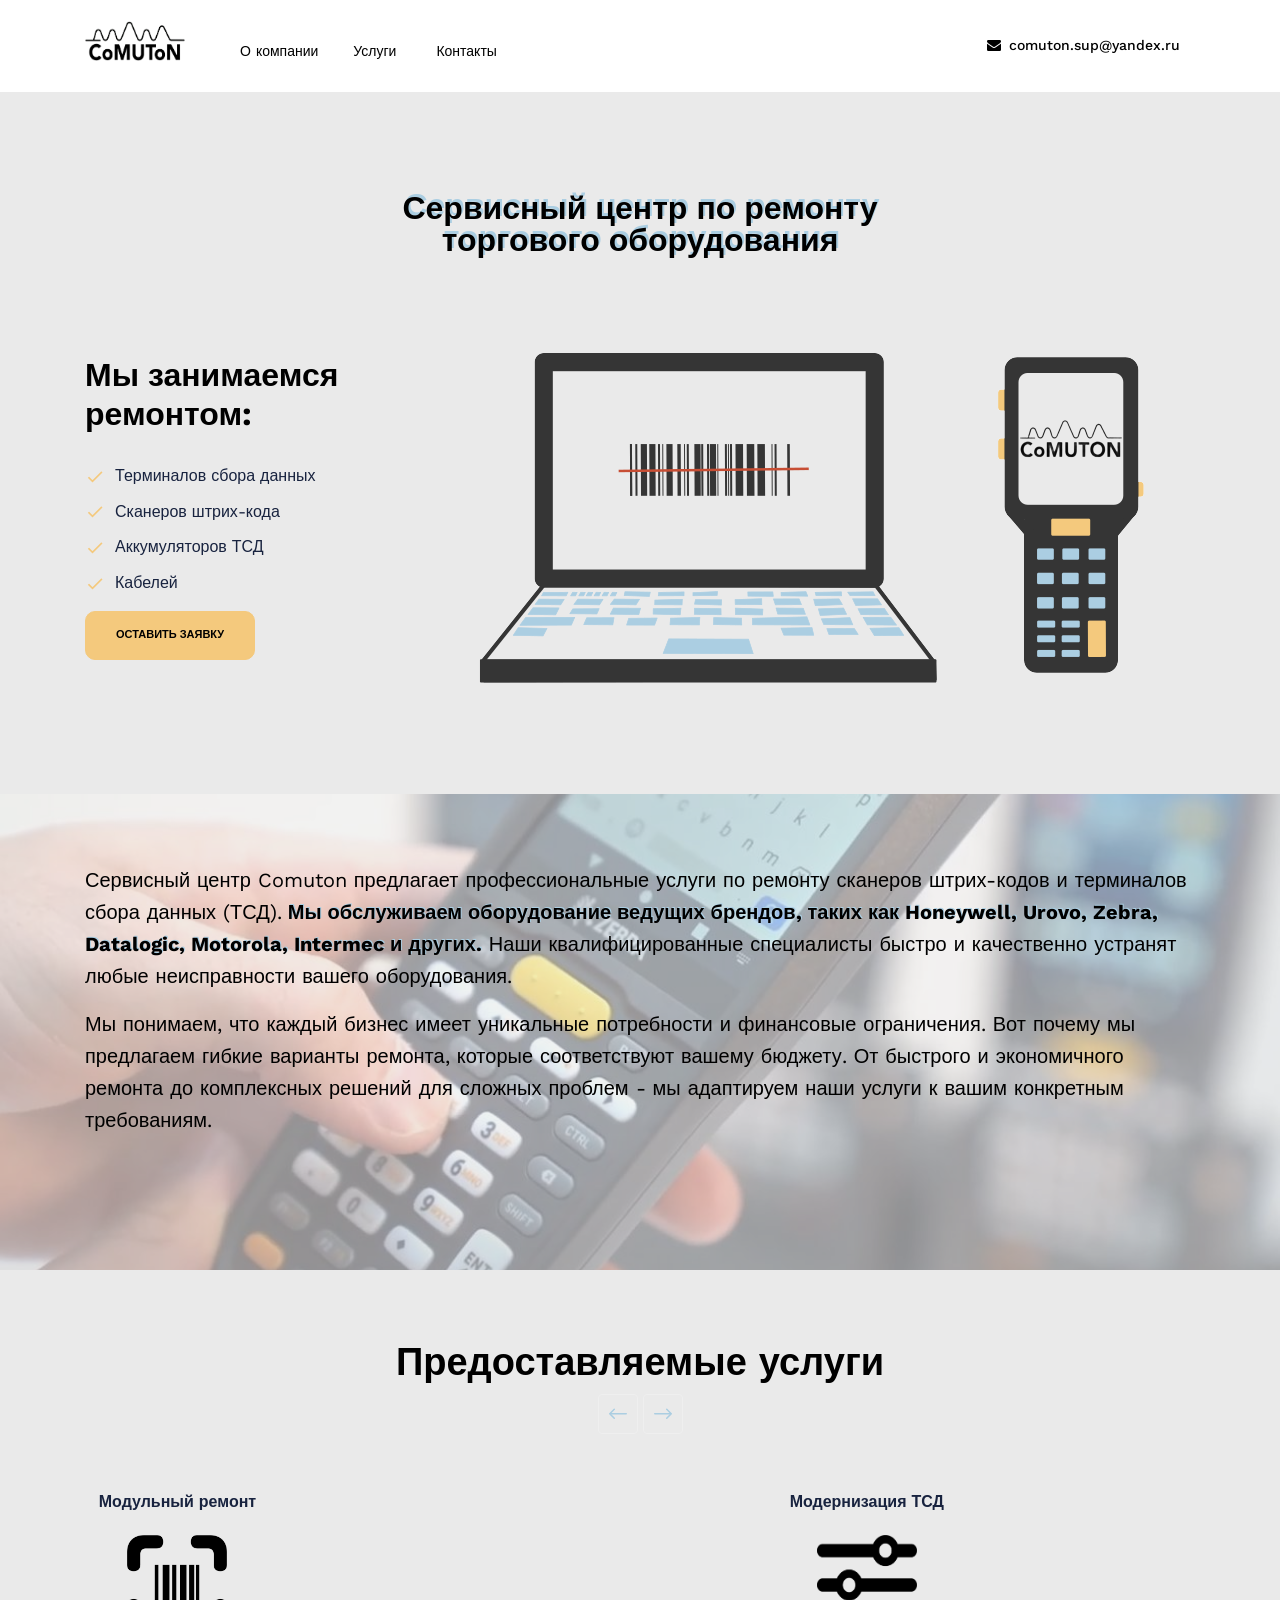
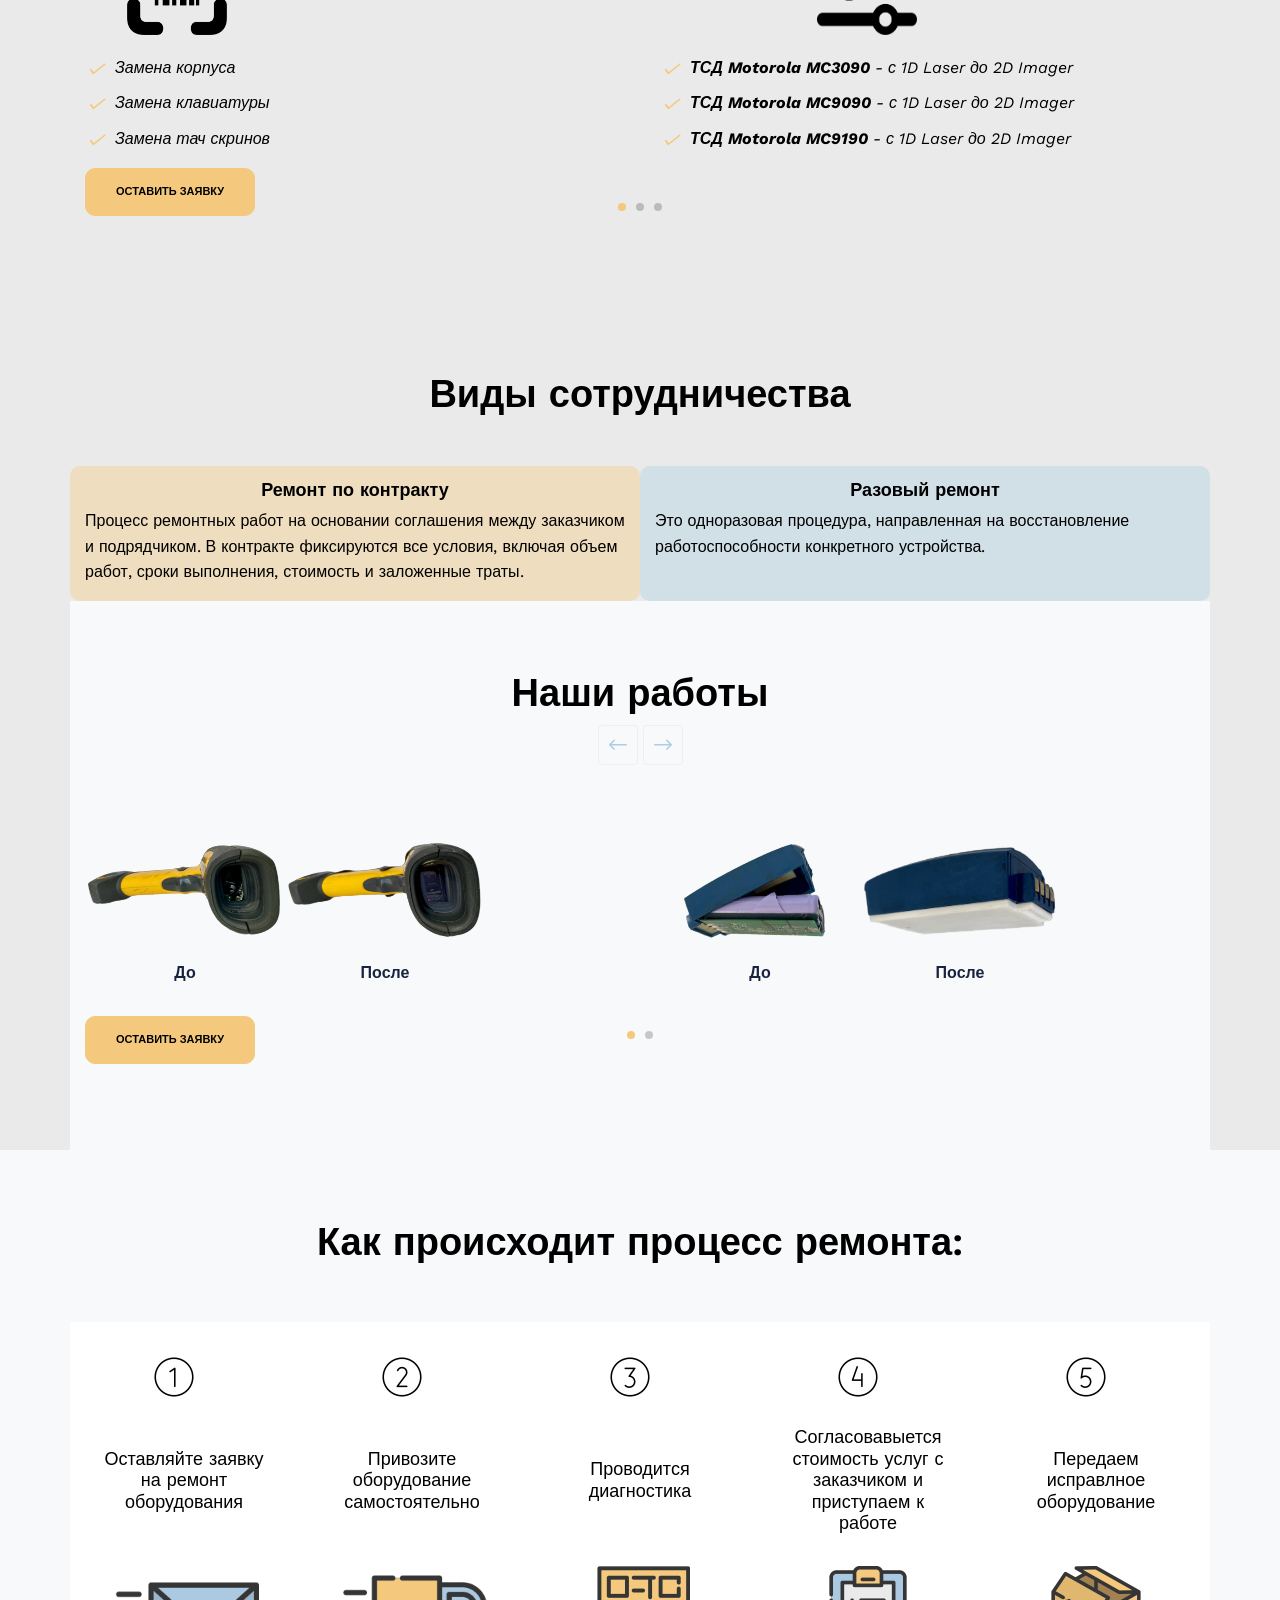
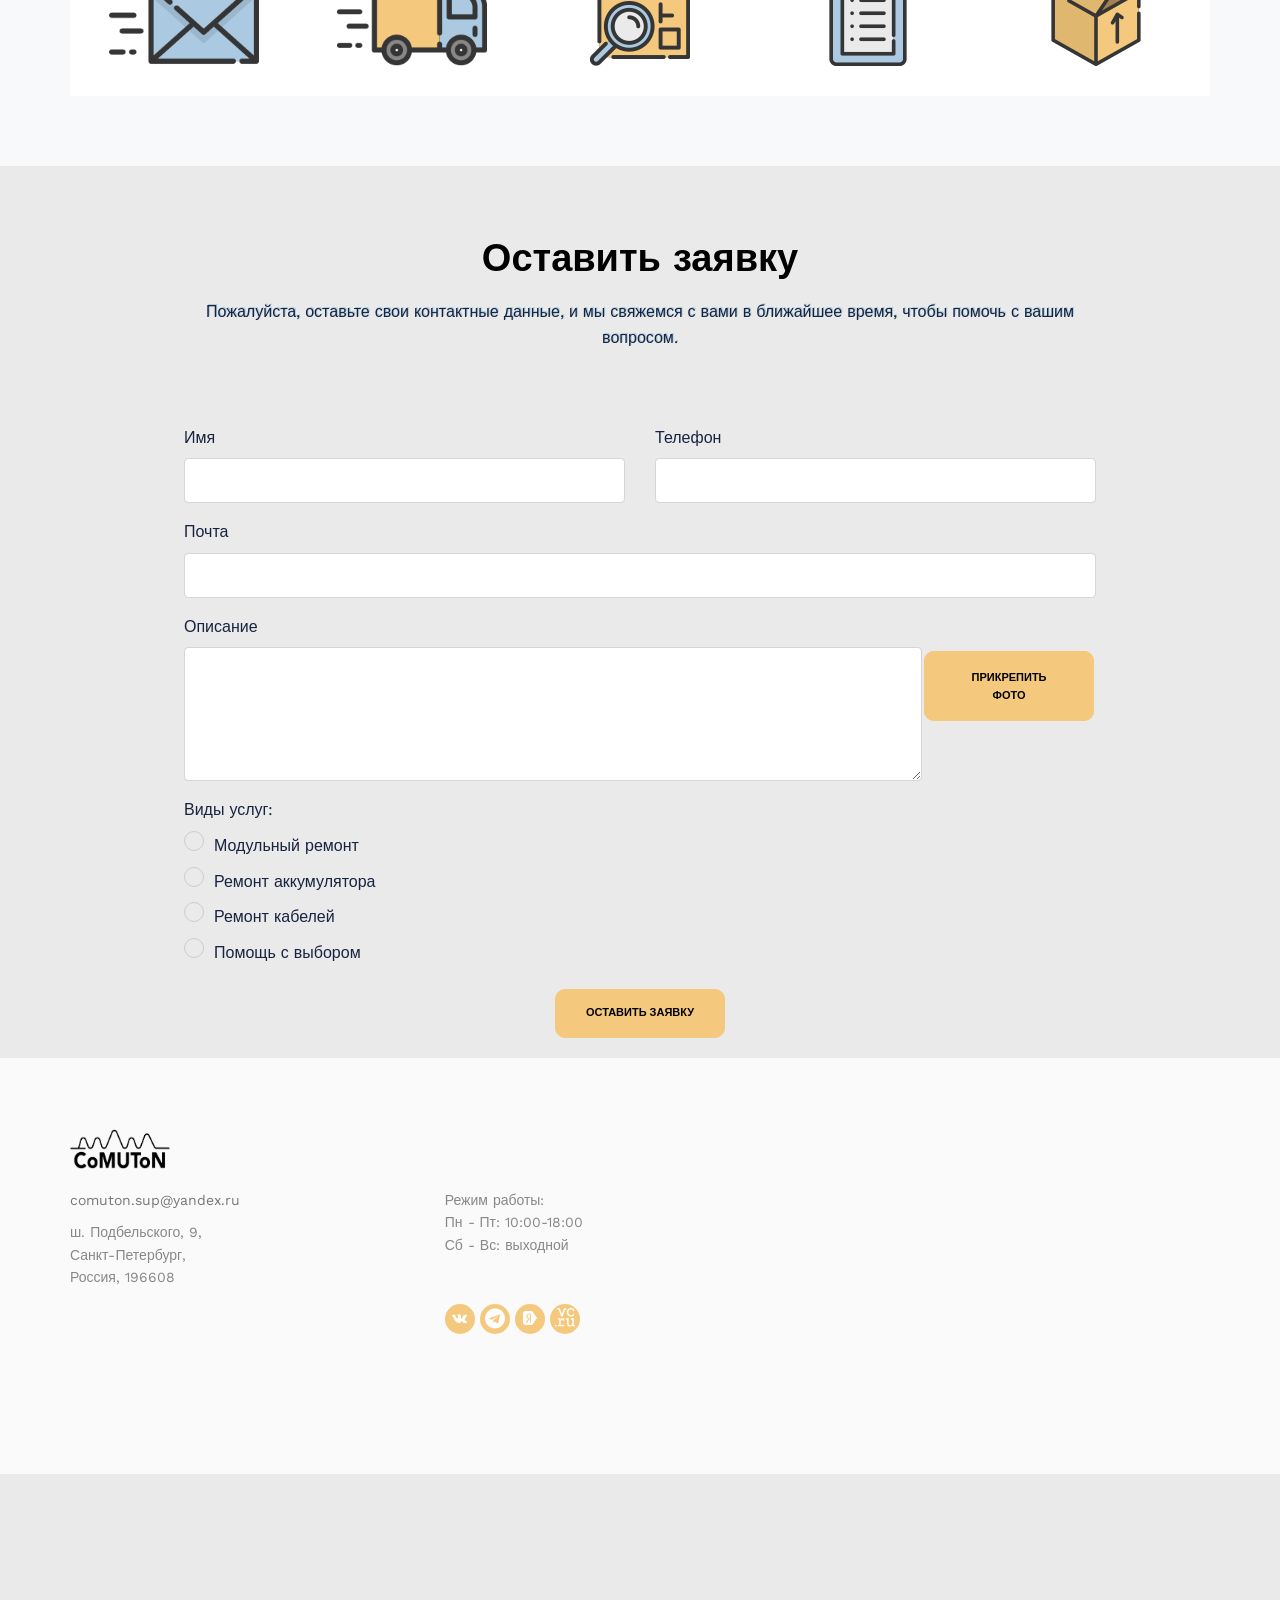
<file: index.html>
<!doctype html>
<html lang="ru">

<head>
  <meta charset="utf-8">
  <meta name="viewport" content="width=device-width, initial-scale=1, shrink-to-fit=no">
  <meta name="author" content="Untree.co">
  <link rel="shortcut icon" href="favicon.png">

  <meta name="description" content="" />
  <meta name="keywords" content="" />

  <link rel="preconnect" href="https://fonts.googleapis.com">
  <link rel="preconnect" href="https://fonts.gstatic.com" crossorigin>
  <link href="https://fonts.googleapis.com/css2?family=Work+Sans:wght@400;500;600;700&display=swap" rel="stylesheet">

  <link rel="stylesheet" href="css/bootstrap.min.css">
  <link rel="stylesheet" href="css/owl.carousel.min.css">
  <link rel="stylesheet" href="css/owl.theme.default.min.css">
  <link rel="stylesheet" href="css/jquery.fancybox.min.css">
  <link rel="stylesheet" href="fonts/icomoon/style.css">
  <link rel="stylesheet" href="fonts/flaticon/font/flaticon.css">
  <link rel="stylesheet" href="css/aos.css">
  <link rel="stylesheet" href="css/style.css">
  <link rel="stylesheet" href="css/button.css">

  <title>Comuton</title>
</head>

<body data-spy="scroll" data-target=".site-navbar-target" data-offset="100">

  <div class="site-mobile-menu site-navbar-target">
    <div class="site-mobile-menu-header">
      <div class="site-mobile-menu-close">
        <span class="icofont-close js-menu-toggle"></span>
      </div>
    </div>
    <div class="site-mobile-menu-body"></div>
  </div>


  
  <nav class="site-nav dark js-site-navbar mb-5 site-navbar-target">
    <div class="container">
      <div class="site-navigation">
        <a href="index.html" class="logo m-0 float-left"><img src="images/logo-1.png" alt="logo" width="100" height="40"></a>

        <ul class="js-clone-nav d-none d-lg-inline-block site-menu float-left">
          <li class="active"><a href="#home-section" class="nav-link">О компании</a></li>
          <li class="has-children"><a href="#service" class="nav-link">Услуги</a></li>
          <li><a href="#contact-section" class="nav-link">Контакты</a></li>
        </ul>

        <ul class="js-clone-nav d-none mt-1 d-lg-inline-block site-menu float-right">
          <li><a href="mailto:comuton.sup@yandex.ru" class="d-flex"><span class="mt-1 icon-envelope mr-2"></span><span>comuton.sup@yandex.ru</span></a></li>
        </ul>
        <a href="#" class="burger ml-auto float-right site-menu-toggle js-menu-toggle d-inline-block dark d-lg-none" data-toggle="collapse" data-target="#main-navbar">
          <span></span>
        </a>
      </div>
    </div>
  </nav>
  

  <div class="untree_co-hero pb-0">
    <div class="container serv">
      <div class="row">

        <div class="col-12">
          <div class="dots"></div>
          <div class="row justify-content-center">
            <div class="col-md-7 text-center mb-5">
              <h1 class="heading heading-1" data-aos="fade-up" data-aos-delay="0">Сервисный центр по ремонту торгового оборудования</h1>
            </div>
          </div>
          <div class="row align-items-center">

            <div class="col-lg-4">
              <div class="intro">

                <div class="excerpt" data-aos="fade-up" data-aos-delay="100">
                  <h2 class="font-weight-bold">Мы занимаемся ремонтом:</h2>
                </div>
                <ul class="list-unstyled ul-check primary">
                  <li>Терминалов сбора данных</li>
                  <li>Сканеров штрих-кода</li>
                  <li>Аккумуляторов ТСД</li>
                  <li>Кабелей</li>
                </ul>
                <p data-aos="fade-up"  data-aos-delay="200">
                  <a href="#form-section" class="btn btn-primary smoothscroll mr-1 me">Оставить заявку</a>
                </p>
              </div>
              
            </div>
            <div class="col-lg-8">
              <div class="illustration">
                <img src="images/title.png" alt="Image" class="img-fluid">
              </div>
            </div>
          </div>
        </div>

      </div> 
    </div> 
  </div> 

  <div class="untree_co-section baner-1" id="home-section">
    <div class="container">

      <div class="row mb-5 ">
        <div class="col-12" data-aos="fade-up" data-aos-delay="0">
          <p class="baner-text">Сервисный центр Comuton предлагает профессиональные услуги по ремонту сканеров штрих-кодов и терминалов сбора данных (ТСД).<strong class="heading-2"> Мы обслуживаем оборудование ведущих брендов, таких как Honeywell, Urovo, Zebra, Datalogic, Motorola, Intermec и других.</strong> Наши квалифицированные специалисты быстро и качественно устранят любые неисправности вашего оборудования.</p>
          <p class="baner-text">Мы понимаем, что каждый бизнес имеет уникальные потребности и финансовые ограничения. Вот почему мы предлагаем гибкие варианты ремонта, которые соответствуют вашему бюджету. От быстрого и экономичного ремонта до комплексных решений для сложных проблем - мы адаптируем наши услуги к вашим конкретным требованиям.</p>
        </div>
      </div> 

    </div> 
  </div> 

  <div class="untree_co-section" id="service">
    <div class="container">
      <div class="row mb-5">
        <div class="col-lg-12 text-center">
          <h2 class="heading">Предоставляемые услуги</h2>

          <div>
            <a href="#" class="js-custom-prev-v2 cusotm-slider-nav custom-prev"><span><svg class="bi bi-arrow-left" width="1em" height="1em" viewBox="0 0 16 16" fill="currentColor" xmlns="http://www.w3.org/2000/svg">
              <path fill-rule="evenodd" d="M5.854 4.646a.5.5 0 0 1 0 .708L3.207 8l2.647 2.646a.5.5 0 0 1-.708.708l-3-3a.5.5 0 0 1 0-.708l3-3a.5.5 0 0 1 .708 0z"/>
              <path fill-rule="evenodd" d="M2.5 8a.5.5 0 0 1 .5-.5h10.5a.5.5 0 0 1 0 1H3a.5.5 0 0 1-.5-.5z"/>
            </svg></span></a>
            <a href="#" class="js-custom-next-v2 cusotm-slider-nav custom-next"><span>
              <svg class="bi bi-arrow-right" width="1em" height="1em" viewBox="0 0 16 16" fill="currentColor" xmlns="http://www.w3.org/2000/svg">
                <path fill-rule="evenodd" d="M10.146 4.646a.5.5 0 0 1 .708 0l3 3a.5.5 0 0 1 0 .708l-3 3a.5.5 0 0 1-.708-.708L12.793 8l-2.647-2.646a.5.5 0 0 1 0-.708z"/>
                <path fill-rule="evenodd" d="M2 8a.5.5 0 0 1 .5-.5H13a.5.5 0 0 1 0 1H2.5A.5.5 0 0 1 2 8z"/>
              </svg></span>
            </a>
          </div>
        </div>
      </div>
      <div class="row justify-content-center">

        <div class="col-lg-12" data-aos="fade" data-aos-delay="200">
          <div class="owl-2-slider owl-carousel">
            <div class="item">
              <div class="untree_co-testimonial d-flex">

                <div class="text">
                  <div class="">
                    <div>
                      <strong class="d-block rem min-text">Модульный ремонт</strong>
                    </div>
                    <img src="images/kode.png" alt="kode" width="100px" height="100px"/>
                    
                  </div>
                  <blockquote class="">
                    <ul class="list-unstyled ul-check primary min-text">
                      <li>Замена корпуса</li>
                      <li>Замена клавиатуры</li>
                      <li>Замена тач скринов</li>
                    </ul>
                  </blockquote>
                </div>
              </div> 
            </div>

            <div class="item">
              <div class="untree_co-testimonial d-flex">

                <div class="text">
                  <div class="">
                    <div>
                      <strong class="d-block rem min-text">Модернизация ТСД</strong>
                    </div>
                    <img src="images/mod.png" alt="mod" width="100px" height="100px"/>
                    
                  </div>
                  <blockquote class="">
                    <ul class="list-unstyled ul-check primary min-text">
                      <li><strong>ТСД Motorola MC3090</strong> - с 1D Laser до 2D Imager</li>
                      <li><strong>ТСД Motorola MC9090</strong> - с 1D Laser до 2D Imager</li>
                      <li><strong>ТСД Motorola MC9190</strong> - с 1D Laser до 2D Imager</li>
                    </ul>
                  </blockquote>
                </div>
              </div> 
            </div>

            <div class="item">
              <div class="untree_co-testimonial d-flex">

                <div class="text">
                  <div class="">
                    <div>
                      <strong class="d-block rem min-text">Восстановление АКБ</strong>
                    </div>
                    <img src="images/akb.png" alt="akb" width="100px" height="100px"/>
                    
                  </div>
                  <blockquote class=" min-text">
                    В случае потери емкости аккумулятора <br>производится восстановление до <br>заводской емкости
                  </blockquote>
                </div>
              </div> 
            </div>
            <div class="item">
              <div class="untree_co-testimonial d-flex">

                <div class="text">
                  <div class="">
                    <div>
                      <strong class="d-block rem min-text">Ремонт материнских плат</strong>
                    </div>
                    <img src="images/proc.png" alt="proc" width="100px" height="100px"/>
                    
                  </div>
                  <blockquote class="">
                    <ul class="list-unstyled ul-check primary min-text">
                      <li>Определение неисправностей с <br>помощью специальных инструментов и программ</li>
                      <li>При необходимости заменяются <br>поврежденные элементы, такие как конденсаторы, <br>резисторы, чипы или разъемы</li>
                      <li>После ремонта проводится проверка <br>работоспособности материнской платы, включая <br>тестирование всех функций и интерфейсов</li>
                    </ul>
                  </blockquote>
                </div>
              </div> 
            </div>
            <div class="item">
              <div class="untree_co-testimonial d-flex">

                <div class="text">
                  <div class="">
                    <div>
                      <strong class="d-block rem min-text">Ремонт Кабелей</strong>
                    </div>
                        <img src="images/kabel.png" alt="kabel" width="150px" height="100px"/>
                  </div>
                  <blockquote class="">
                    <ul class="list-unstyled ul-check primary min-text">
                      <li><strong>Диагностика</strong></li>
                      <li>Замена или восстановление проводников</li>
                      <li>Замена разъемовТестирование</li>
                      <li>Тестирование</li>
                    </ul>
                  </blockquote>
                </div>
              </div> 
            </div>
          </div>
        </div>
      </div> 
      <p data-aos="fade-up"  data-aos-delay="200">
        <a href="#form-section" class="btn btn-primary smoothscroll mr-1 me">Оставить заявку</a>
      </p>  
    </div>  
  </div>   

  <div class="untree_co-section">
    <div class="container">

      <div class="row">
        <div class="col-12 text-center" data-aos="fade-up">
          <h2 class="heading heading-service">Виды сотрудничества</h2>
        </div>

        <div class="col-md-6 mb-4 mb-lg-0 service-1" data-aos="fade-up" data-aos-delay="0">
          <div class="service"> 
            <div class="service-contents">
              <h3 class="service-title">Ремонт по контракту</h3>
              <p class="service-text">Процесс ремонтных работ на основании соглашения между заказчиком и подрядчиком. В контракте фиксируются все условия, включая объем работ, сроки выполнения, стоимость и заложенные траты.</p>  
            </div> 
          </div> 
        </div> 

        <div class="col-md-6 mb-4 mb-lg-0 service-2" data-aos="fade-up" data-aos-delay="100">
          <div class="service ">
            <div class="service-contents">
              <h3 class="service-title">Разовый ремонт</h3>
              <p class="service-text">Это одноразовая процедура, направленная на восстановление работоспособности конкретного устройства.</p>  
            </div>
          </div> 
        </div> 

  <div class="untree_co-section bg-light" id="pricing-section">
    <div class="container">
          <div class="row mb-5">
            <div class="col-lg-12 text-center">
              <h2 class="heading">Наши работы</h2>
    
              <div>
                <a href="#" class="js-custom-prev-v2 cusotm-slider-nav custom-prev"><span><svg class="bi bi-arrow-left" width="1em" height="1em" viewBox="0 0 16 16" fill="currentColor" xmlns="http://www.w3.org/2000/svg">
                  <path fill-rule="evenodd" d="M5.854 4.646a.5.5 0 0 1 0 .708L3.207 8l2.647 2.646a.5.5 0 0 1-.708.708l-3-3a.5.5 0 0 1 0-.708l3-3a.5.5 0 0 1 .708 0z"/>
                  <path fill-rule="evenodd" d="M2.5 8a.5.5 0 0 1 .5-.5h10.5a.5.5 0 0 1 0 1H3a.5.5 0 0 1-.5-.5z"/>
                </svg></span></a>
                <a href="#" class="js-custom-next-v2 cusotm-slider-nav custom-next"><span>
                  <svg class="bi bi-arrow-right" width="1em" height="1em" viewBox="0 0 16 16" fill="currentColor" xmlns="http://www.w3.org/2000/svg">
                    <path fill-rule="evenodd" d="M10.146 4.646a.5.5 0 0 1 .708 0l3 3a.5.5 0 0 1 0 .708l-3 3a.5.5 0 0 1-.708-.708L12.793 8l-2.647-2.646a.5.5 0 0 1 0-.708z"/>
                    <path fill-rule="evenodd" d="M2 8a.5.5 0 0 1 .5-.5H13a.5.5 0 0 1 0 1H2.5A.5.5 0 0 1 2 8z"/>
                  </svg></span>
                </a>
              </div>
            </div>
          </div>
          <div class="row justify-content-center do-pos">
    
            <div class="col-lg-12" data-aos="fade" data-aos-delay="200">
              <div class="owl-2-slider owl-carousel">
                <div class="item">
                  <div class="untree_co-testimonial d-flex">
                    <div class="dopo">
                      <div class="">
                        <img src="images/do1.png" alt="До" width="200px" height="100px"/>
                        <div>
                          <strong class="d-block rem">До</strong>
                        </div>
                      </div>
                      <div class="">
                        <img src="images/posle1.png" alt="После" width="200px" height="100px"/>
                        <div>
                          <strong class="d-block rem">После</strong>
                        </div>
                      </div>
                    </div>
                  </div> 
                </div>

                <div class="item">
                  <div class="untree_co-testimonial d-flex">
                    <div class="dopo">
                      <div class="">
                        <img src="images/do2.png" alt="До" width="200px" height="100px"/>
                        <div>
                          <strong class="d-block rem">До</strong>
                        </div>
                      </div>
                      <div class="">
                        <img class="posle-2" src="images/posle2.png" alt="После" width="200px" height="100px"/>
                        <div>
                          <strong class="d-block rem">После</strong>
                        </div>
                      </div>
                    </div>
                  </div> 
                </div>

                <div class="item">
                  <div class="untree_co-testimonial d-flex">
                    <div class="dopo">
                      <div class="">
                        <img src="images/do3.png" alt="До" width="200px" height="100px"/>
                        <div>
                          <strong class="d-block rem">До</strong>
                        </div>
                      </div>
                      <div class="">
                        <img src="images/posle3.png" alt="После" width="200px" height="100px"/>
                        <div>
                          <strong class="d-block rem">После</strong>
                        </div>
                      </div>
                    </div>
                  </div> 
                </div>
              </div>
            </div>
          </div>
          <p data-aos="fade-up"  data-aos-delay="200">
            <a href="#form-section" class="btn btn-primary smoothscroll mr-1 me">Оставить заявку</a>
          </p>  
        </div>  
      </div>   
    </div> 
  </div> 

  <div class="untree_co-section bg-light">
    <div class="container">
      <div class="row mb-5">
        <div class="col-12 text-center" data-aos="fade-up" data-aos-delay="0">
          <h2 class="heading">Как происходит процесс ремонта:</h2>
        </div>
      </div> 
      
      <div class="row">
        <div class="process"  data-aos="fade-up" data-aos-delay="0">
          <div class="news-item news-item-1">
            <div class="vcard align-items-center mb-4 img-wrap_1">
              <div class="img-wrap">
                <img src="images/1.png" alt="Image" class="img-fluid img-fluid-1">
              </div>
            </div>
            <div class="news-contents mb-4 img-wrap">
              <h3><a href="#">Оставляйте заявку на ремонт оборудования</a></h3>
            </div>
            <div class="img-wrap-1 img-wrap-2">
              <div class="img-wrap">
                <img src="images/send.png" alt="Image" class="img-fluid">
              </div>
            </div>
          </div> 
        </div>


        <div class="process"  data-aos="fade-up" data-aos-delay="0">
          <div class="news-item news-item-1">
            <div class="vcard align-items-center mb-4">
              <div class="img-wrap">
                <img src="images/2.png" alt="Image" class="img-fluid img-fluid-1">
              </div>
            </div>
            <div class="news-contents mb-4 img-wrap">
              <h3><a href="#">Привозите оборудование самостоятельно </a></h3>
            </div>
            <div class="img-wrap-1 img-wrap-2">
              <div class="img-wrap">
                <img src="images/delivery.png" alt="Image" class="img-fluid">
              </div>
            </div>
          </div> 
        </div>


        <div class="process"  data-aos="fade-up" data-aos-delay="0">
          <div class="news-item news-item-1">
            <div class="vcard align-items-center mb-4">
              <div class="img-wrap">
                <img src="images/3.png" alt="Image" class="img-fluid img-fluid-1">
              </div>
            </div>
            <div class="news-contents mb-4 img-wrap">
              <h3><a href="#">Проводится диагностика</a></h3>
            </div>
            <div class="img-wrap-1">
              <div class="img-wrap">
                <img src="images/qr.png" alt="Image" class="img-fluid">
              </div>
            </div>
          </div> 
        </div>

        <div class="process"  data-aos="fade-up" data-aos-delay="0">
          <div class="news-item news-item-1">
            <div class="vcard align-items-center mb-4">
              <div class="img-wrap">
                <img src="images/4.png" alt="Image" class="img-fluid img-fluid-1">
              </div>
            </div>
            <div class="news-contents mb-4 img-wrap">
              <h3><a href="#">Согласовавыется стоимость услуг с заказчиком и приступаем к работе</a></h3>
            </div>
            <div class="img-wrap-1">
              <div class="img-wrap">
                <img src="images/list.png" alt="Image" class="img-fluid">
              </div>
            </div>
          </div> 
        </div>

        <div class="process"  data-aos="fade-up" data-aos-delay="0">
          <div class="news-item news-item-1">
            <div class="vcard align-items-center mb-4">
              <div class="img-wrap">
                <img src="images/5.png" alt="Image" class="img-fluid img-fluid-1">
              </div>
            </div>
            <div class="news-contents mb-4 img-wrap">
              <h3><a href="#">Передаем исправлное оборудование </a></h3>
            </div>
            <div class="img-wrap-1">
              <div class="img-wrap">
                <img src="images/package.png" alt="Image" class="img-fluid">
              </div>
            </div>
          </div> 
        </div>
        

      </div>
    </div>
  </div>

  <div class="untree_co-section" id="form-section">
    <div class="container">
      <div class="row mb-5"  data-aos="fade-up" data-aos-delay="0">
        <div class="col-12 text-center">
          <h2 class="heading">Оставить заявку</h2>
          <p class="heading-3">Пожалуйста, оставьте свои контактные данные, и мы свяжемся с вами в ближайшее время, чтобы помочь с вашим вопросом.</p>
        </div>
      </div> 
      <div class="row form_row">

        <div class="form ">

          <form class="contact-form" data-aos="fade-up" data-aos-delay="100" action="form.php" method="post" enctype="multipart/form-data">
            <div class="row">
              <div class="col-6">
                <div class="form-group">
                  <label class="" for="fname">Имя</label>
                  <input type="text" class="form-control" id="fname">
                </div>
              </div>
              <div class="col-6">
                <div class="form-group">
                  <label class="" for="lname">Телефон</label>
                  <input type="text" class="form-control" id="lname">
                </div>
              </div>
            </div>
            <div class="form-group">
              <label class="" for="email">Почта</label>
              <input type="email" class="form-control" id="email">
            </div>

            <div class="form-group">
              <label class="" for="message">Описание</label>
              <div class="form-group-message">
                <textarea name="" class="form-control" id="message" cols="30" rows="5"></textarea>
                <label for="photo" class="custom-button me">Прикрепить фото</label>
                <input type="file" class="form-control-file" id="photo" accept="image/*">
              </div>
            </div>
            <style>
              .custom-button {
                background-color: #f4c97d;
                color: #000000;
                padding: 18px 30px;
                text-align: center;
                text-decoration: none;
                display: inline-block;
                font-size: 11px;
                margin: 4px 2px;
                cursor: pointer;
                border-radius: 10px;
                text-transform: uppercase;
                font-weight: 700;
                width: 170px;
                height: 70px;
              }
            
              input[type="file"] {
                display: none;
              }
            </style>
            
            <div class="form-group checkbox">
              <label for="">Виды услуг:</label>
              <label for="repair">
                <input type="checkbox" id="repair" name="repair">
                Модульный ремонт
              </label>
              <label for="battery">
                <input type="checkbox" id="battery" name="battery">
                Ремонт аккумулятора
              </label>
              <label for="cable">
                <input type="checkbox" id="cable" name="cable">
                Ремонт кабелей
              </label>
              <label for="help">
                <input type="checkbox" id="help" name="help">
                Помощь с выбором
              </label>
            </div>
            <div class="btn-form">
              <button type="submit" class="btn btn-primary cust me">Оставить заявку</button>
            </div>
          </form>
        </div>
      </div> 
  </div> 
  

  <div class="site-footer"  id="contact-section">

    <div class="footer-dots"></div>
    <div class="container">

      <div class="row">
        <div class="footer-col">
          <div class="footer-logo">
            <a href="index.html" class="logo logo_foot"><img src="images/logo-1.png" alt="logo" width="100" height="40"></a>
          </div>

          <div class="widget">
            <div class="inform">
              <ul class="list-unstyled links mb-4">
                <li><a href="mailto:comuton.sup@yandex.ru">comuton.sup@yandex.ru</a></li>
                <li><address>ш. Подбельского, 9, Санкт-Петербург, Россия, 196608</address></li>
              </ul>
            </div>
            <div class="soc">
              <p class="text-footer">Режим работы: <br>Пн - Пт: 10:00-18:00 <br>Сб - Вс: выходной</p>
              <ul class="list-unstyled social">
                <li><a href="https://vk.com/comuton"><span class="icon-vk"></span></a></li>
                <li><a href="https://t.me/Comuton" class="tg"><span class="icon-telegram tg"></span></a></li>
                <li><a href="https://dzen.ru/comuton" class="yandex"><span class="brandico--yandex-rect"></span></a></li>
                <li><a href="https://vc.ru/u/3767040-comuton" class="vc"><span class="icon-vc"><svg width="20" height="25" viewBox="0 0 30 30" fill="none" xmlns="http://www.w3.org/2000/svg"><g filter="url(#filter0_dd_54_4)"><path d="M24.0107 12.9142C26.2191 12.9142 27.8816 11.9942 29.1074 10.3925L27.4691 9.1425C27.0644 9.67584 26.5414 10.1079 25.9412 10.4047C25.3411 10.7014 24.6802 10.8547 24.0107 10.8525C21.6141 10.8525 19.8774 8.89999 19.8774 6.50416C19.8774 4.10832 21.5857 2.04584 24.0791 2.04584C25.1874 2.04584 25.9707 2.3075 26.6541 2.73083V4.83749H28.7157V1.76584L28.3207 1.455C27.1874 0.56333 25.4566 0.0899963 24.0099 0.0899963C20.4732 0.0899963 17.5966 2.96667 17.5966 6.50334C17.5966 10.0367 20.4724 12.9142 24.0107 12.9142ZM28.2882 25.5642L28.2149 22.6117V15.4067H23.9149V17.4692H26.0432V22.3575C26.0432 24.4633 24.4349 25.9542 22.8124 25.9542C21.1899 25.9542 20.3432 24.8292 20.3432 22.7242V15.4058H16.3266V17.4683H18.1716V23.0817C18.1716 25.9383 19.7732 27.9067 22.6299 27.9067C24.2716 27.9067 25.5216 26.9958 26.2674 25.5917H26.3007L26.5949 27.555H29.8991V25.5667H28.2907V25.5625L28.2882 25.5642ZM17.1216 0.392502H13.5382L10.4216 9.44249H10.3732L7.27323 0.392502H3.4549V2.45582H5.6024L9.29823 12.7708H11.2616V12.7683L15.1157 2.45666H17.1199V0.393341L17.1216 0.392502ZM0.101562 27.5817H2.2249V25.4592H0.102396V27.5817H0.101562ZM8.30156 17.7983H8.27823L8.1449 15.4067H4.3549V17.2867H6.37156V25.565H4.3549V27.5542H13.7216V25.6042H8.50656V20.6083C8.7424 18.8 10.0982 17.2558 11.9482 17.2558H11.9816L11.9441 19.1042H14.0057V15.3725H12.3757C10.5091 15.3675 9.12406 16.3775 8.30073 17.7992L8.30156 17.7983Z" fill="white"/></g></svg></span></a></li>
              </ul>
            </div>
            
          </div>
        </div>
        <div class="col-lg-3">
          <iframe class="map" src="https://www.google.com/maps/embed?pb=!1m17!1m12!1m3!1d2011.312908799522!2d30.430270077017!3d59.72761697480964!2m3!1f0!2f0!3f0!3m2!1i1024!2i768!4f13.1!3m2!1m1!2zNTnCsDQzJzM5LjQiTiAzMMKwMjUnNTguMiJF!5e0!3m2!1sru!2sge!4v1723477397346!5m2!1sru!2sge" width="450" height="270" style="border:0;" allowfullscreen="" loading="lazy" referrerpolicy="no-referrer-when-downgrade"></iframe>
      </div>

    </div>
  </div>

  <div id="overlayer"></div>
  <div class="loader">
    <div class="spinner-border" role="status">
      <span class="sr-only">Loading...</span>
    </div>
  </div>

  <script src="js/jquery-3.4.1.min.js"></script>
  <script src="js/jquery-migrate-3.0.1.min.js"></script>
  <script src="js/popper.min.js"></script>
  <script src="js/bootstrap.min.js"></script>
  <script src="js/owl.carousel.min.js"></script>
  <script src="js/jquery.easing.1.3.js"></script>
  <script src="js/jquery.animateNumber.min.js"></script>
  <script src="js/jquery.waypoints.min.js"></script>
  <script src="js/jquery.fancybox.min.js"></script>
  <script src="js/aos.js"></script>
  
  <script src="js/custom.js"></script>
  
</body>

</html>
</file>
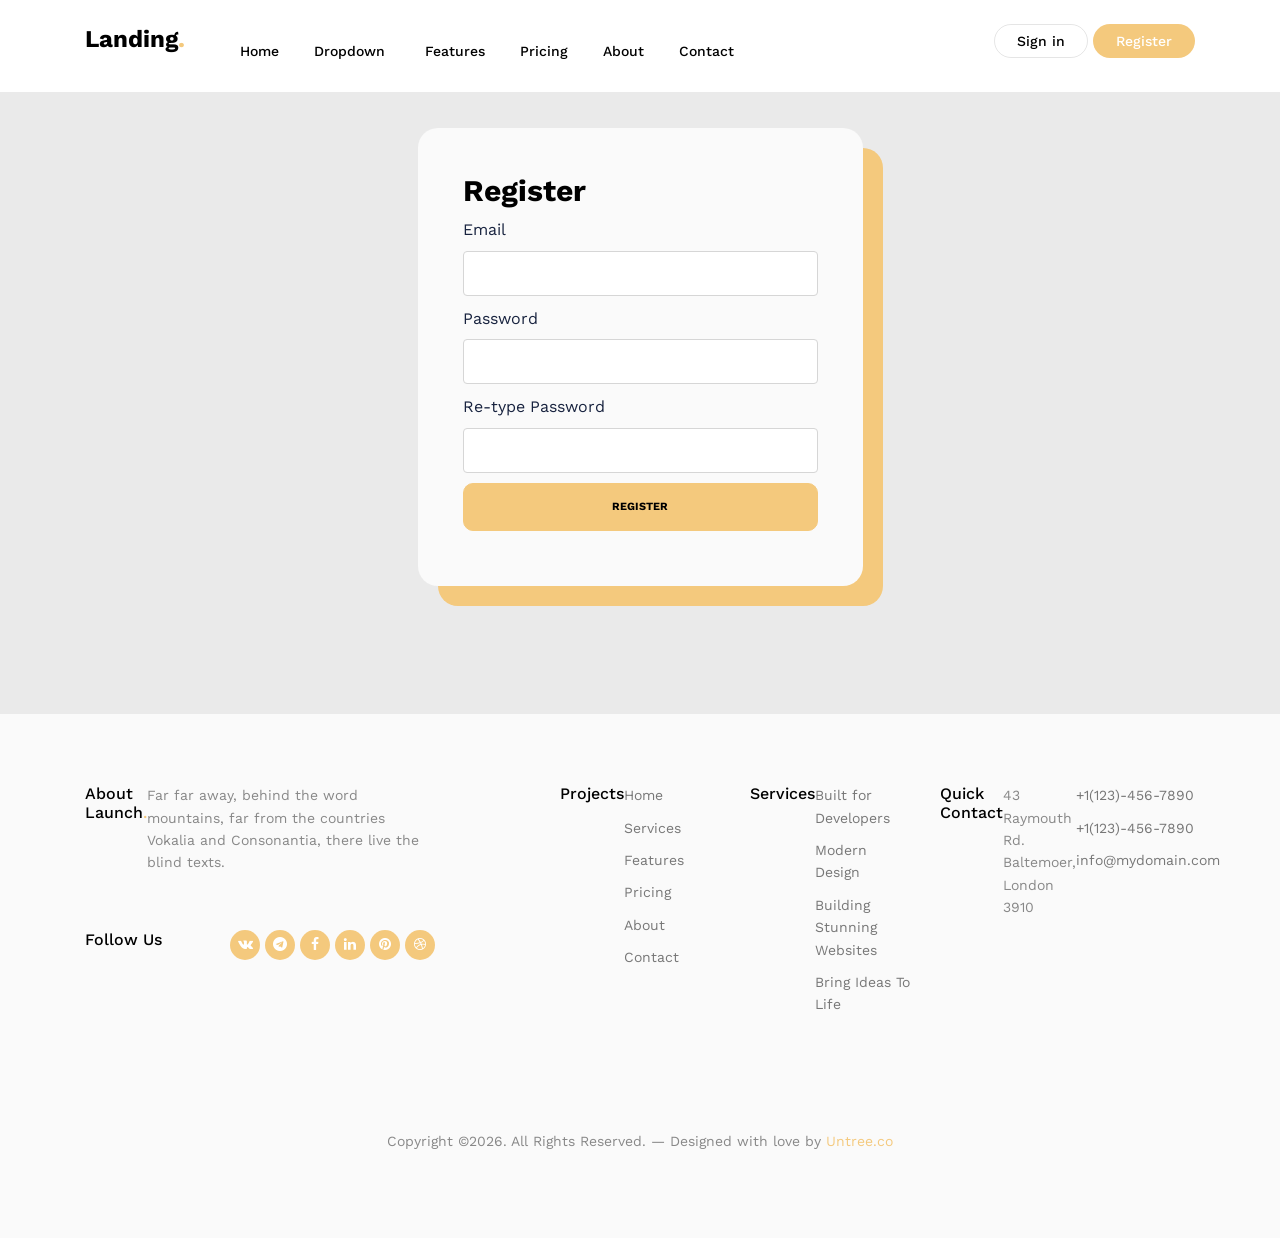
<file: register.html>
<!doctype html>
<html lang="en">

<head>
  <meta charset="utf-8">
  <meta name="viewport" content="width=device-width, initial-scale=1, shrink-to-fit=no">
  <meta name="author" content="Untree.co">
  <link rel="shortcut icon" href="favicon.png">

  <meta name="description" content="" />
  <meta name="keywords" content="" />

  <link rel="preconnect" href="https://fonts.googleapis.com">
  <link rel="preconnect" href="https://fonts.gstatic.com" crossorigin>
  <link href="https://fonts.googleapis.com/css2?family=Work+Sans:wght@400;500;600;700&display=swap" rel="stylesheet">

  <link rel="stylesheet" href="css/bootstrap.min.css">
  <link rel="stylesheet" href="css/owl.carousel.min.css">
  <link rel="stylesheet" href="css/owl.theme.default.min.css">
  <link rel="stylesheet" href="css/jquery.fancybox.min.css">
  <link rel="stylesheet" href="fonts/icomoon/style.css">
  <link rel="stylesheet" href="fonts/flaticon/font/flaticon.css">
  <link rel="stylesheet" href="css/aos.css">
  <link rel="stylesheet" href="css/style.css">

  <title>Landing Free HTML Template by Untree.co</title>
</head>

<body data-spy="scroll" data-target=".site-navbar-target" data-offset="100">


  <div class="site-mobile-menu site-navbar-target">
    <div class="site-mobile-menu-header">
      <div class="site-mobile-menu-close">
        <span class="icofont-close js-menu-toggle"></span>
      </div>
    </div>
    <div class="site-mobile-menu-body"></div>
  </div>


  
  <nav class="site-nav dark js-site-navbar mb-5 site-navbar-target">
    <div class="container">
      <div class="site-navigation">
        <a href="index.html" class="logo m-0 float-left">Landing<span class="text-primary">.</span></a>

        <ul class="js-clone-nav d-none d-lg-inline-block site-menu float-left">
          <li class="active"><a href="#home-section" class="nav-link">Home</a></li>
          <li class="has-children">
            <a href="#" class="nav-link">Dropdown</a>
            <ul class="dropdown">
              <li><a href="index.html#testimonials-section" class="nav-link">Testimonials</a></li>
              <li class="active"><a href="elements.html" class="nav-link">Elements</a></li>
              <li class="has-children">
                <a href="#">Menu Two</a>
                <ul class="dropdown">
                  <li><a href="#" class="nav-link">Sub Menu One</a></li>
                  <li><a href="#" class="nav-link">Sub Menu Two</a></li>
                  <li><a href="#" class="nav-link">Sub Menu Three</a></li>
                </ul>
              </li>
              <li><a href="#" class="nav-link">Menu Three</a></li>
            </ul>
          </li>
          <li><a href="#features-section" class="nav-link">Features</a></li>
          <li><a href="#pricing-section" class="nav-link">Pricing</a></li>
          <li><a href="#about-section" class="nav-link">About</a></li>
          <li><a href="#contact-section" class="nav-link">Contact</a></li>
        </ul>

        <ul class="js-clone-nav d-none mt-1 d-lg-inline-block site-menu float-right">
          <li class="cta-button-outline"><a href="signin.html">Sign in</a></li>
          <li class="cta-primary"><a href="register.html">Register</a></li>
        </ul>



        <a href="#" class="burger ml-auto float-right site-menu-toggle js-menu-toggle d-inline-block dark d-lg-none" data-toggle="collapse" data-target="#main-navbar">
          <span></span>
        </a>

      </div>
    </div>
  </nav>
  

  <div class="untree_co-login-register">
   <div class="container">
    <div class="row justify-content-center">

     <div class="col-lg-5">
      <div class="custom-box" data-aos="fade-up" data-aos-delay="0">
        <h2 class="heading">Register</h2>
        <form action="#">
          <div class="form-field">
            <label for="email">Email</label>
            <input type="email" class="form-control" id="email">
          </div>
          <div class="form-field">
            <label for="password">Password</label>
            <input type="password" class="form-control" id="password">
          </div>
          <div class="form-field">
            <label for="repassword">Re-type Password</label>
            <input type="password" class="form-control" id="repassword">
          </div>
          <div class="form-field">
            <input type="submit" class="btn btn-primary btn-block" value="Register">
          </div>
        </form>
      </div>
    </div>
  </div>
</div>
</div>

<div class="site-footer">

  <div class="footer-dots"></div> <!-- /.footer-dots -->
  <div class="container">

    <div class="row">
      <div class="col-lg-4">
        <div class="widget">
          <h3>About Launch<span class="text-primary">.</span> </h3>
          <p>Far far away, behind the word mountains, far from the countries Vokalia and Consonantia, there live the blind texts.</p>
        </div> <!-- /.widget -->
        <div class="widget">
          <h3>Follow Us</h3>
          <ul class="list-unstyled social">
            <li><a href="#"><span class="icon-instagram"></span></a></li>
            <li><a href="#"><span class="icon-twitter"></span></a></li>
            <li><a href="#"><span class="icon-facebook"></span></a></li>
            <li><a href="#"><span class="icon-linkedin"></span></a></li>
            <li><a href="#"><span class="icon-pinterest"></span></a></li>
            <li><a href="#"><span class="icon-dribbble"></span></a></li>
          </ul>
        </div> <!-- /.widget -->
      </div> <!-- /.col-lg-3 -->

      <div class="col-lg-2 ml-auto">
        <div class="widget">
          <h3>Projects</h3>
          <ul class="list-unstyled float-left links">
            <li><a href="#">Home</a></li>
            <li><a href="#">Services</a></li>
            <li><a href="#">Features</a></li>
            <li><a href="#">Pricing</a></li>
            <li><a href="#">About</a></li>
            <li><a href="#">Contact</a></li>
          </ul>
        </div> <!-- /.widget -->
      </div> <!-- /.col-lg-3 -->

      <div class="col-lg-2">
        <div class="widget">
          <h3>Services</h3>
          <ul class="list-unstyled float-left links">
            <li><a href="#">Built for Developers</a></li>
            <li><a href="#">Modern Design</a></li>
            <li><a href="#">Building Stunning Websites</a></li>
            <li><a href="#">Bring Ideas To Life</a></li>
          </ul>
        </div> <!-- /.widget -->
      </div> <!-- /.col-lg-3 -->


      <div class="col-lg-3">
        <div class="widget">
          <h3>Quick Contact</h3>
          <address>43 Raymouth Rd. Baltemoer, London 3910</address>
          <ul class="list-unstyled links mb-4">
            <li><a href="tel://11234567890">+1(123)-456-7890</a></li>
            <li><a href="tel://11234567890">+1(123)-456-7890</a></li>
            <li><a href="mailto:info@mydomain.com">info@mydomain.com</a></li>
          </ul>
        </div> <!-- /.widget -->
      </div> <!-- /.col-lg-3 -->

    </div> <!-- /.row -->

    <div class="row mt-5">
      <div class="col-12 text-center">
        <p class="copyright">Copyright &copy;<script>document.write(new Date().getFullYear());</script>. All Rights Reserved. &mdash; Designed with love by <a href="https://untree.co">Untree.co</a> <!-- License information: https://untree.co/license/ -->
        </p>
      </div>
    </div>
  </div> <!-- /.container -->
</div> <!-- /.site-footer -->

<div id="overlayer"></div>
<div class="loader">
  <div class="spinner-border" role="status">
    <span class="sr-only">Loading...</span>
  </div>
</div>

<script src="js/jquery-3.4.1.min.js"></script>
<script src="js/jquery-migrate-3.0.1.min.js"></script>
<script src="js/popper.min.js"></script>
<script src="js/bootstrap.min.js"></script>
<script src="js/owl.carousel.min.js"></script>
<script src="js/jquery.easing.1.3.js"></script>
<script src="js/jquery.animateNumber.min.js"></script>
<script src="js/jquery.waypoints.min.js"></script>
<script src="js/jquery.fancybox.min.js"></script>
<script src="js/aos.js"></script>

<script src="js/custom.js"></script>

</body>

</html>
</file>
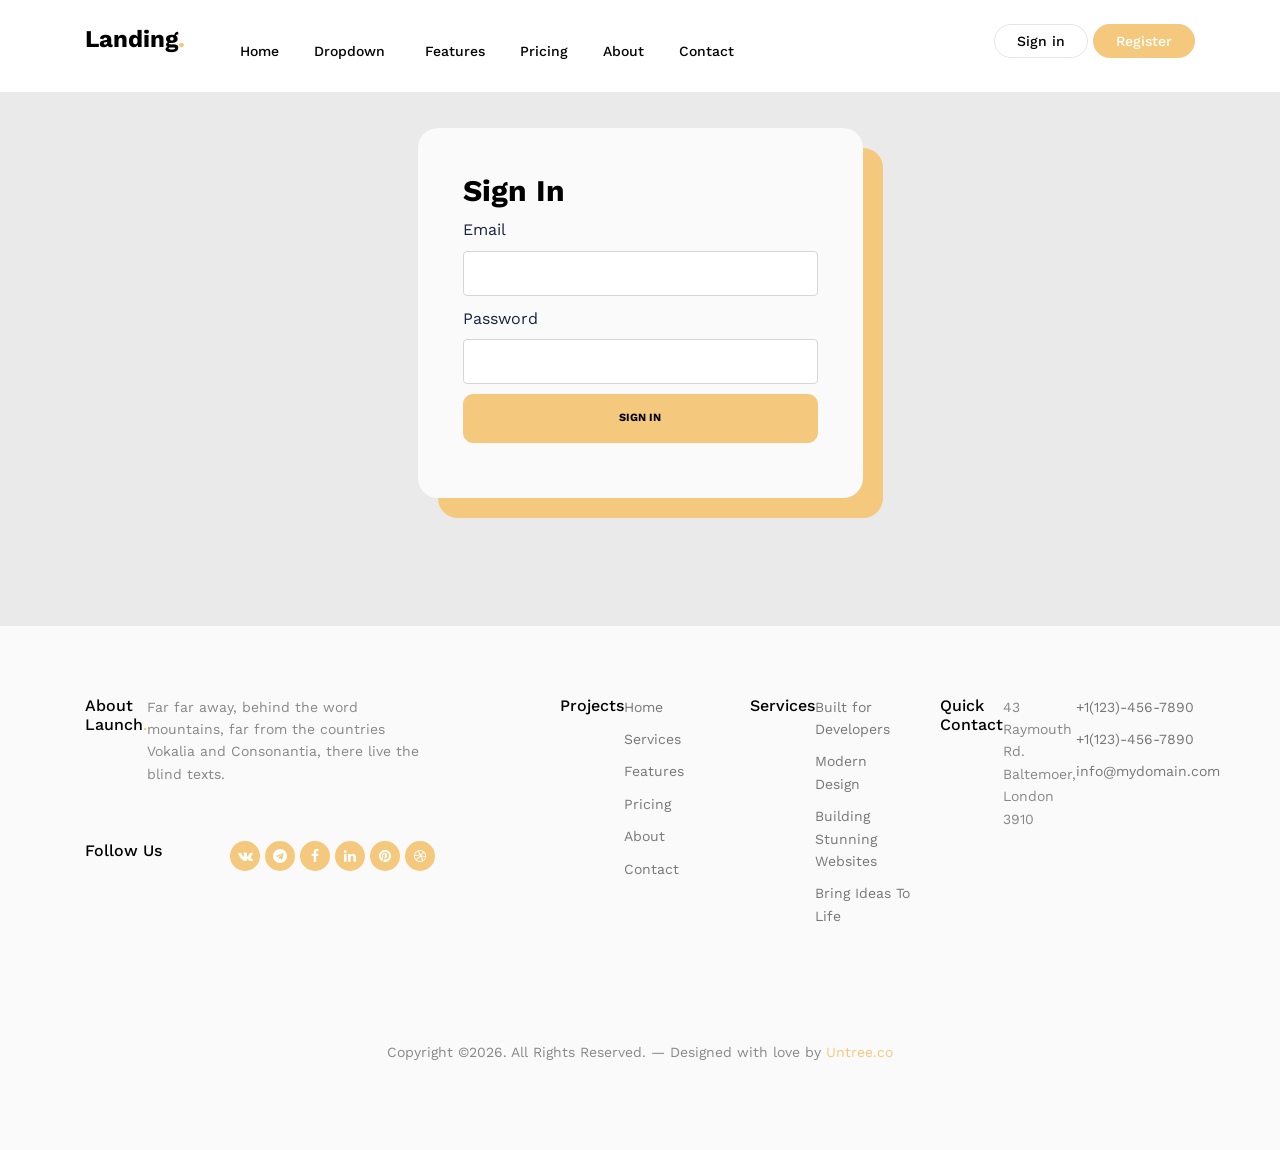
<file: signin.html>
<!doctype html>
<html lang="en">

<head>
  <meta charset="utf-8">
  <meta name="viewport" content="width=device-width, initial-scale=1, shrink-to-fit=no">
  <meta name="author" content="Untree.co">
  <link rel="shortcut icon" href="favicon.png">

  <meta name="description" content="" />
  <meta name="keywords" content="" />

  <link rel="preconnect" href="https://fonts.googleapis.com">
  <link rel="preconnect" href="https://fonts.gstatic.com" crossorigin>
  <link href="https://fonts.googleapis.com/css2?family=Work+Sans:wght@400;500;600;700&display=swap" rel="stylesheet">

  <link rel="stylesheet" href="css/bootstrap.min.css">
  <link rel="stylesheet" href="css/owl.carousel.min.css">
  <link rel="stylesheet" href="css/owl.theme.default.min.css">
  <link rel="stylesheet" href="css/jquery.fancybox.min.css">
  <link rel="stylesheet" href="fonts/icomoon/style.css">
  <link rel="stylesheet" href="fonts/flaticon/font/flaticon.css">
  <link rel="stylesheet" href="css/aos.css">
  <link rel="stylesheet" href="css/style.css">

  <title>Landing Free HTML Template by Untree.co</title>
</head>

<body data-spy="scroll" data-target=".site-navbar-target" data-offset="100">


  <div class="site-mobile-menu site-navbar-target">
    <div class="site-mobile-menu-header">
      <div class="site-mobile-menu-close">
        <span class="icofont-close js-menu-toggle"></span>
      </div>
    </div>
    <div class="site-mobile-menu-body"></div>
  </div>


  
  <nav class="site-nav dark js-site-navbar mb-5 site-navbar-target">
    <div class="container">
      <div class="site-navigation">
        <a href="index.html" class="logo m-0 float-left">Landing<span class="text-primary">.</span></a>

        <ul class="js-clone-nav d-none d-lg-inline-block site-menu float-left">
          <li class="active"><a href="#home-section" class="nav-link">Home</a></li>
          <li class="has-children">
            <a href="#" class="nav-link">Dropdown</a>
            <ul class="dropdown">
              <li><a href="index.html#testimonials-section" class="nav-link">Testimonials</a></li>
              <li class="active"><a href="elements.html" class="nav-link">Elements</a></li>
              <li class="has-children">
                <a href="#">Menu Two</a>
                <ul class="dropdown">
                  <li><a href="#" class="nav-link">Sub Menu One</a></li>
                  <li><a href="#" class="nav-link">Sub Menu Two</a></li>
                  <li><a href="#" class="nav-link">Sub Menu Three</a></li>
                </ul>
              </li>
              <li><a href="#" class="nav-link">Menu Three</a></li>
            </ul>
          </li>
          <li><a href="#features-section" class="nav-link">Features</a></li>
          <li><a href="#pricing-section" class="nav-link">Pricing</a></li>
          <li><a href="#about-section" class="nav-link">About</a></li>
          <li><a href="#contact-section" class="nav-link">Contact</a></li>
        </ul>

        <ul class="js-clone-nav d-none mt-1 d-lg-inline-block site-menu float-right">
          <li class="cta-button-outline"><a href="signin.html">Sign in</a></li>
          <li class="cta-primary"><a href="register.html">Register</a></li>
        </ul>



        <a href="#" class="burger ml-auto float-right site-menu-toggle js-menu-toggle d-inline-block dark d-lg-none" data-toggle="collapse" data-target="#main-navbar">
          <span></span>
        </a>

      </div>
    </div>
  </nav>
  

  <div class="untree_co-login-register">
   <div class="container">
    <div class="row justify-content-center">

     <div class="col-lg-5">
      <div class="custom-box" data-aos="fade-up" data-aos-delay="0">
        <h2 class="heading" >Sign In</h2>
        <form action="#">
          <div class="form-field">
            <label for="email">Email</label>
            <input type="email" class="form-control" id="email">
          </div>
          <div class="form-field">
            <label for="password">Password</label>
            <input type="password" class="form-control" id="password">
          </div>
          <div class="form-field">
            <input type="submit" class="btn btn-primary btn-block" value="Sign in">
          </div>
        </form>
      </div>
    </div>
  </div>
</div>
</div>

<div class="site-footer">

  <div class="footer-dots"></div> <!-- /.footer-dots -->
  <div class="container">

    <div class="row">
      <div class="col-lg-4">
        <div class="widget">
          <h3>About Launch<span class="text-primary">.</span> </h3>
          <p>Far far away, behind the word mountains, far from the countries Vokalia and Consonantia, there live the blind texts.</p>
        </div> <!-- /.widget -->
        <div class="widget">
          <h3>Follow Us</h3>
          <ul class="list-unstyled social">
            <li><a href="#"><span class="icon-instagram"></span></a></li>
            <li><a href="#"><span class="icon-twitter"></span></a></li>
            <li><a href="#"><span class="icon-facebook"></span></a></li>
            <li><a href="#"><span class="icon-linkedin"></span></a></li>
            <li><a href="#"><span class="icon-pinterest"></span></a></li>
            <li><a href="#"><span class="icon-dribbble"></span></a></li>
          </ul>
        </div> <!-- /.widget -->
      </div> <!-- /.col-lg-3 -->

      <div class="col-lg-2 ml-auto">
        <div class="widget">
          <h3>Projects</h3>
          <ul class="list-unstyled float-left links">
            <li><a href="#">Home</a></li>
            <li><a href="#">Services</a></li>
            <li><a href="#">Features</a></li>
            <li><a href="#">Pricing</a></li>
            <li><a href="#">About</a></li>
            <li><a href="#">Contact</a></li>
          </ul>
        </div> <!-- /.widget -->
      </div> <!-- /.col-lg-3 -->

      <div class="col-lg-2">
        <div class="widget">
          <h3>Services</h3>
          <ul class="list-unstyled float-left links">
            <li><a href="#">Built for Developers</a></li>
            <li><a href="#">Modern Design</a></li>
            <li><a href="#">Building Stunning Websites</a></li>
            <li><a href="#">Bring Ideas To Life</a></li>
          </ul>
        </div> <!-- /.widget -->
      </div> <!-- /.col-lg-3 -->


      <div class="col-lg-3">
        <div class="widget">
          <h3>Quick Contact</h3>
          <address>43 Raymouth Rd. Baltemoer, London 3910</address>
          <ul class="list-unstyled links mb-4">
            <li><a href="tel://11234567890">+1(123)-456-7890</a></li>
            <li><a href="tel://11234567890">+1(123)-456-7890</a></li>
            <li><a href="mailto:info@mydomain.com">info@mydomain.com</a></li>
          </ul>
        </div> <!-- /.widget -->
      </div> <!-- /.col-lg-3 -->

    </div> <!-- /.row -->

    <div class="row mt-5">
      <div class="col-12 text-center">
        <p class="copyright">Copyright &copy;<script>document.write(new Date().getFullYear());</script>. All Rights Reserved. &mdash; Designed with love by <a href="https://untree.co">Untree.co</a> <!-- License information: https://untree.co/license/ -->
        </p>
      </div>
    </div>
  </div> <!-- /.container -->
</div> <!-- /.site-footer -->

<div id="overlayer"></div>
<div class="loader">
  <div class="spinner-border" role="status">
    <span class="sr-only">Loading...</span>
  </div>
</div>

<script src="js/jquery-3.4.1.min.js"></script>
<script src="js/jquery-migrate-3.0.1.min.js"></script>
<script src="js/popper.min.js"></script>
<script src="js/bootstrap.min.js"></script>
<script src="js/owl.carousel.min.js"></script>
<script src="js/jquery.easing.1.3.js"></script>
<script src="js/jquery.animateNumber.min.js"></script>
<script src="js/jquery.waypoints.min.js"></script>
<script src="js/jquery.fancybox.min.js"></script>
<script src="js/aos.js"></script>

<script src="js/custom.js"></script>

</body>

</html>
</file>
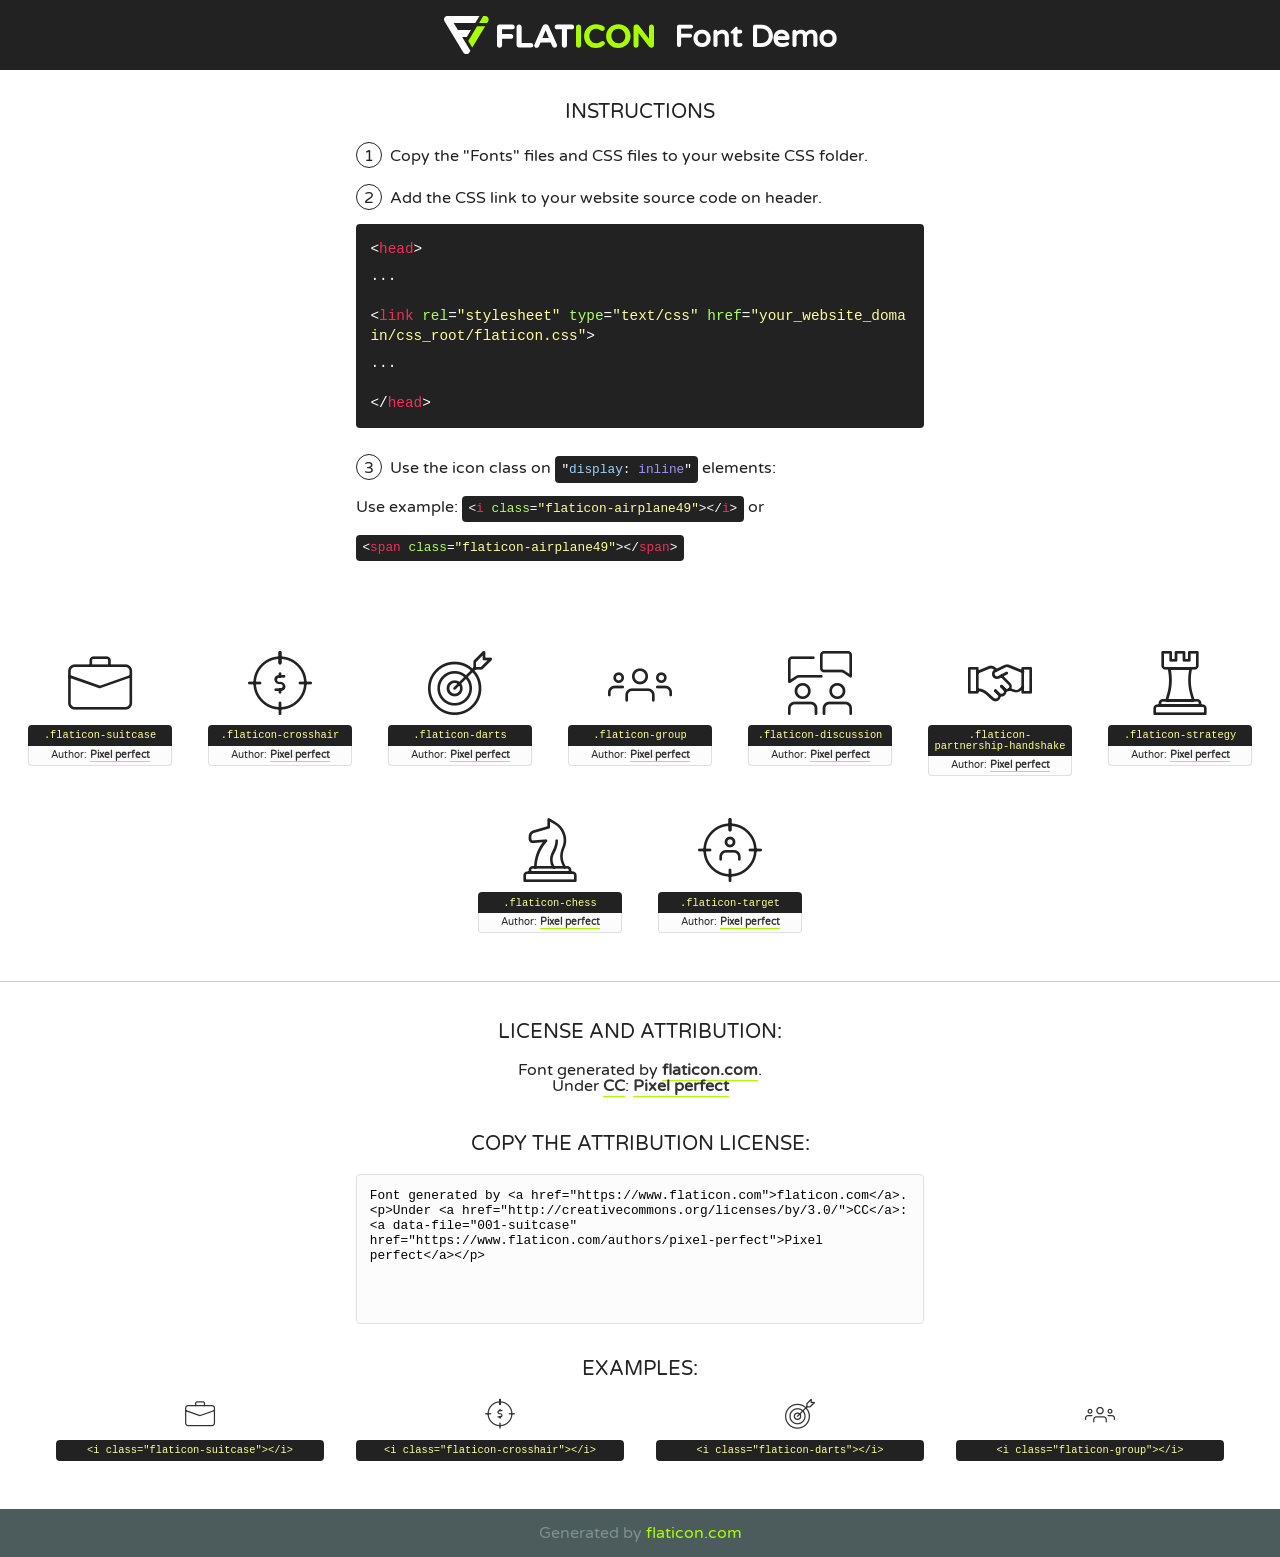
<file: fonts/flaticon/font/flaticon.html>
<!DOCTYPE html>
<!--
  Flaticon icon font: Flaticon
  Creation date: 10/06/2020 01:23
-->
<html>
<!DOCTYPE html>
<html>

<head>
    <title>Flaticon WebFont</title>
    <link href="http://fonts.googleapis.com/css?family=Varela+Round" rel="stylesheet" type="text/css" />
    <link rel="stylesheet" type="text/css" href="flaticon.css">
    <meta charset="UTF-8">
    <style>
    html, body, div, span, applet, object, iframe,
    h1, h2, h3, h4, h5, h6, p, blockquote, pre,
    a, abbr, acronym, address, big, cite, code,
    del, dfn, em, img, ins, kbd, q, s, samp,
    small, strike, strong, sub, sup, tt, var,
    b, u, i, center,
    dl, dt, dd, ol, ul, li,
    fieldset, form, label, legend,
    table, caption, tbody, tfoot, thead, tr, th, td,
    article, aside, canvas, details, embed, 
    figure, figcaption, footer, header, hgroup, 
    menu, nav, output, ruby, section, summary,
    time, mark, audio, video {
        margin: 0;
        padding: 0;
        border: 0;
        font-size: 100%;
        font: inherit;
        vertical-align: baseline;
    }
    /* HTML5 display-role reset for older browsers */
    article, aside, details, figcaption, figure, 
    footer, header, hgroup, menu, nav, section {
        display: block;
    }
    body {
        line-height: 1;
    }
    ol, ul {
        list-style: none;
    }
    blockquote, q {
        quotes: none;
    }
    blockquote:before, blockquote:after,
    q:before, q:after {
        content: '';
        content: none;
    }
    table {
        border-collapse: collapse;
        border-spacing: 0;
    }
    body {
        font-family: 'Varela Round', Helvetica, Arial, sans-serif;
        font-size: 16px;
        color: #222;
    }
    a {
        color: #333;
        border-bottom: 1px solid #a9fd00;
        font-weight: bold;
        text-decoration: none;
    }
    * {
        -moz-box-sizing: border-box;
        -webkit-box-sizing: border-box;
        box-sizing: border-box;
        margin: 0;
        padding: 0;
    }
    [class^="flaticon-"]:before, [class*=" flaticon-"]:before, [class^="flaticon-"]:after, [class*=" flaticon-"]:after {
        font-family: Flaticon;
        font-size: 30px;
        font-style: normal;
        margin-left: 20px;
        color: #333;
    }
    .wrapper {
        max-width: 600px;
        margin: auto;
        padding: 0 1em;
    }
    .title {
        font-size: 1.25em;
        text-align: center;
        margin-bottom: 1em;
        text-transform: uppercase;
    }
    header {
        text-align: center;
        background-color: #222;
        color: #fff;
        padding: 1em;
    }
    header .logo {
        width: 210px;
        height: 38px;
        display: inline-block;
        vertical-align: middle;
        margin-right: 1em;
        border: none;
    }
    header strong {
        font-size: 1.95em;
        font-weight: bold;
        vertical-align: middle;
        margin-top: 5px;
        display: inline-block;
    }
    .demo {
        margin: 2em auto;
        line-height: 1.25em;
    }
    .demo ul li {
        margin-bottom: 1em;
    }
    .demo ul li .num {
        color: #222;
        border-radius: 20px;
        display: inline-block;
        width: 26px;
        padding: 3px;
        height: 26px;
        text-align: center;
        margin-right: 0.5em;
        border: 1px solid #222;
    }
    .demo ul li code {
        background-color: #222;
        border-radius: 4px;
        padding: 0.25em 0.5em;
        display: inline-block;
        color: #fff;
        font-family: Consolas,Monaco,Lucida Console,Liberation Mono,DejaVu Sans Mono,Bitstream Vera Sans Mono,Courier New, monospace;
        font-weight: lighter;
        margin-top: 1em;
        font-size: 0.8em;
        word-break: break-all;
    }
    .demo ul li code.big {
        padding: 1em;
        font-size: 0.9em;
    }
    .demo ul li code .red {
        color: #EF3159;
    }
    .demo ul li code .green {
        color: #ACFF65;
    }
    .demo ul li code .yellow {
        color: #FFFF99;
    }
    .demo ul li code .blue {
        color: #99D3FF;
    }
    .demo ul li code .purple {
        color: #A295FF;
    }
    .demo ul li code .dots {
        margin-top: 0.5em;
        display: block;
    }
    #glyphs {
        border-bottom: 1px solid #ccc;
        padding: 2em 0;
        text-align: center;
    }
    .glyph {
        display: inline-block;
        width: 9em;
        margin: 1em;
        text-align: center;
        vertical-align: top;
        background: #FFF;
    }
    .glyph .glyph-icon {
        padding: 10px;
        display: block;
        font-family:"Flaticon";
        font-size: 64px;
        line-height: 1;
    }
    .glyph .glyph-icon:before {
        font-size: 64px;
        color: #222;
        margin-left: 0;
    }
    .class-name {
        font-size: 0.65em;
        background-color: #222;
        color: #fff;
        border-radius: 4px 4px 0 0;
        padding: 0.5em;
        color: #FFFF99;
        font-family: Consolas,Monaco,Lucida Console,Liberation Mono,DejaVu Sans Mono,Bitstream Vera Sans Mono,Courier New, monospace;
    }
    .author-name {
        font-size: 0.6em;
        background-color: #fcfcfd;
        border: 1px solid #DEDEE4;
        border-top: 0;
        border-radius: 0 0 4px 4px;
        padding: 0.5em;
    }
    .class-name:last-child {
        font-size: 10px;
        color:#888;
    }
    .class-name:last-child a {
        font-size: 10px;
        color:#555;
    }
    .class-name:last-child a:hover {
        color:#a9fd00;
    }
    .glyph > input {
        display: block;
        width: 100px;
        margin: 5px auto;
        text-align: center;
        font-size: 12px;
        cursor: text;
    }
    .glyph > input.icon-input {
        font-family:"Flaticon";
        font-size: 16px;
        margin-bottom: 10px;
    }
    .attribution .title {
        margin-top: 2em;
    }
    .attribution textarea {
        background-color: #fcfcfd;
        padding: 1em;
        border: none;
        box-shadow: none;
        border: 1px solid #DEDEE4;
        border-radius: 4px;
        resize: none;
        width: 100%;
        height: 150px;
        font-size: 0.8em;
        font-family: Consolas,Monaco,Lucida Console,Liberation Mono,DejaVu Sans Mono,Bitstream Vera Sans Mono,Courier New, monospace;
        -webkit-appearance: none;
    }
    .iconsuse {
        margin: 2em auto;
        text-align: center;
        max-width: 1200px;
    }
    .iconsuse:after {
        content: '';
        display: table;
        clear: both;
    }
    .iconsuse .image {
        float: left;
        width: 25%;
        padding: 0 1em;
    }
    .iconsuse .image p {
        margin-bottom: 1em;
    }
    .iconsuse .image span {
        display: block;
        font-size: 0.65em;
        background-color: #222;
        color: #fff;
        border-radius: 4px;
        padding: 0.5em;
        color: #FFFF99;
        margin-top: 1em;
        font-family: Consolas,Monaco,Lucida Console,Liberation Mono,DejaVu Sans Mono,Bitstream Vera Sans Mono,Courier New, monospace;
    }
    #footer {
        text-align: center;
        background-color: #4C5B5C;
        color: #7c9192;
        padding: 1em;
    }
    #footer a {
        border: none;
        color: #a9fd00;
        font-weight: normal;
    }
    @media (max-width: 960px) {
        .iconsuse .image {
            width: 50%;
        }
    }
    @media (max-width: 560px) {
        .iconsuse .image {
            width: 100%;
        }
    }
    </style>
</head>

<body class="characters-off">

    <header>
        <a href="https://www.flaticon.com" target="_blank" class="logo">
            <svg version="1.1" xmlns="http://www.w3.org/2000/svg" xmlns:xlink="http://www.w3.org/1999/xlink" xmlns:a="http://ns.adobe.com/AdobeSVGViewerExtensions/3.0/" viewBox="0 0 560.875 102.036" enable-background="new 0 0 560.875 102.036" xml:space="preserve">
                <defs>
                </defs>
                <g>
                    <g class="letters">
                        <path fill="#ffffff" d="M141.596,29.675c0-3.777,2.985-6.767,6.764-6.767h34.438c3.426,0,6.15,2.728,6.15,6.15
                        c0,3.43-2.724,6.149-6.15,6.149h-27.674v13.091h23.719c3.429,0,6.151,2.724,6.151,6.15c0,3.43-2.723,6.149-6.151,6.149h-23.719
                        v17.574c0,3.773-2.986,6.761-6.764,6.761c-3.779,0-6.764-2.989-6.764-6.761V29.675z"></path>
                        <path fill="#ffffff" d="M193.844,29.149c0-3.781,2.985-6.767,6.764-6.767c3.776,0,6.763,2.985,6.763,6.767v42.957h25.039
                        c3.426,0,6.149,2.726,6.149,6.153c0,3.425-2.723,6.15-6.149,6.15h-31.802c-3.779,0-6.764-2.986-6.764-6.768V29.149z"></path>
                        <path fill="#ffffff" d="M241.891,75.71l21.438-48.407c1.492-3.341,4.215-5.357,7.906-5.357h0.792
                        c3.686,0,6.323,2.017,7.815,5.357l21.439,48.407c0.436,0.967,0.701,1.845,0.701,2.723c0,3.602-2.809,6.501-6.414,6.501
                        c-3.161,0-5.269-1.845-6.499-4.655l-4.132-9.661h-27.059l-4.301,10.102c-1.144,2.631-3.426,4.214-6.237,4.214
                        c-3.517,0-6.24-2.81-6.24-6.325C241.1,77.64,241.451,76.677,241.891,75.71z M279.932,58.666l-8.521-20.297l-8.526,20.297H279.932
                        z"></path>
                        <path fill="#ffffff" d="M314.864,35.387H301.86c-3.429,0-6.239-2.813-6.239-6.238c0-3.429,2.811-6.24,6.239-6.24h39.533
                        c3.426,0,6.237,2.811,6.237,6.24c0,3.425-2.811,6.238-6.237,6.238h-13.001v42.785c0,3.773-2.99,6.761-6.764,6.761
                        c-3.779,0-6.764-2.989-6.764-6.761V35.387z"></path>
                        <path fill="#A9FD00" d="M352.615,29.149c0-3.781,2.985-6.767,6.767-6.767c3.774,0,6.761,2.985,6.761,6.767v49.024
                        c0,3.773-2.987,6.761-6.761,6.761c-3.781,0-6.767-2.989-6.767-6.761V29.149z"></path>
                        <path fill="#A9FD00" d="M374.132,53.836v-0.179c0-17.481,13.178-31.801,32.065-31.801c9.22,0,15.459,2.458,20.557,6.238
                        c1.402,1.054,2.637,2.985,2.637,5.357c0,3.692-2.985,6.59-6.681,6.59c-1.845,0-3.071-0.702-4.044-1.319
                        c-3.776-2.813-7.729-4.393-12.562-4.393c-10.364,0-17.831,8.611-17.831,19.154v0.173c0,10.542,7.291,19.329,17.831,19.329
                        c5.715,0,9.492-1.756,13.359-4.834c1.049-0.874,2.458-1.491,4.039-1.491c3.429,0,6.325,2.813,6.325,6.236
                        c0,2.106-1.056,3.78-2.282,4.834c-5.539,4.834-12.036,7.733-21.878,7.733C387.572,85.464,374.132,71.493,374.132,53.836z"></path>
                        <path fill="#A9FD00" d="M433.009,53.836v-0.179c0-17.481,13.79-31.801,32.766-31.801c18.981,0,32.592,14.143,32.592,31.628v0.173
                        c0,17.483-13.785,31.807-32.769,31.807C446.625,85.464,433.009,71.32,433.009,53.836z M484.224,53.836v-0.179
                        c0-10.539-7.725-19.326-18.626-19.326c-10.893,0-18.449,8.611-18.449,19.154v0.173c0,10.542,7.73,19.329,18.626,19.329
                        C476.676,72.986,484.224,64.378,484.224,53.836z"></path>
                        <path fill="#A9FD00" d="M506.233,29.321c0-3.774,2.99-6.763,6.767-6.763h1.401c3.252,0,5.183,1.583,7.029,3.953l26.093,34.265
                        V29.059c0-3.692,2.99-6.677,6.681-6.677c3.683,0,6.671,2.985,6.671,6.677v48.934c0,3.78-2.987,6.765-6.764,6.765h-0.436
                        c-3.257,0-5.188-1.581-7.034-3.953l-27.056-35.492v32.944c0,3.687-2.985,6.676-6.678,6.676c-3.683,0-6.673-2.989-6.673-6.676
                        V29.321z"></path>
                    </g>
                    <g class="insignia">
                        <path fill="#ffffff" d="M48.372,56.137h12.517l11.156-18.537H37.186L25.688,18.539h57.825L94.668,0H9.271
                        C5.925,0,2.842,1.801,1.198,4.716c-1.644,2.907-1.593,6.482,0.134,9.343l50.38,83.501c1.678,2.781,4.689,4.476,7.938,4.476
                        c3.246,0,6.257-1.695,7.935-4.476l2.898-4.804L48.372,56.137z"></path>
                        <g class="i">
                            <path fill="#A9FD00" d="M93.575,18.539h0.031v0.004l21.652,0.004l2.705-4.488c1.727-2.861,1.778-6.436,0.133-9.343
                            C116.454,1.801,113.371,0,110.026,0h-5.294L93.575,18.539z"></path>
                            <polygon fill="#A9FD00" points="88.291,27.356 64.725,66.486 75.519,84.404 109.942,27.356"></polygon>
                        </g>
                    </g>
                </g>
            </svg>
        </a>
        <strong>Font Demo</strong>
    </header>


    <section class="demo wrapper">

        <p class="title">Instructions</p>

        <ul>
            <li>
                <span class="num">1</span>Copy the "Fonts" files and CSS files to your website CSS folder.
            </li>
            <li>
                <span class="num">2</span>Add the CSS link to your website source code on header.
                <code class="big">
                    &lt;<span class="red">head</span>&gt;
                    <br/><span class="dots">...</span>
                    <br/>&lt;<span class="red">link</span> <span class="green">rel</span>=<span class="yellow">"stylesheet"</span> <span class="green">type</span>=<span class="yellow">"text/css"</span> <span class="green">href</span>=<span class="yellow">"your_website_domain/css_root/flaticon.css"</span>&gt;
                    <br/><span class="dots">...</span>
                    <br/>&lt;/<span class="red">head</span>&gt;
                </code>
            </li>

            <li>
                <p>
                    <span class="num">3</span>Use the icon class on <code>"<span class="blue">display</span>:<span class="purple"> inline</span>"</code> elements:
                    <br />
                    Use example: <code>&lt;<span class="red">i</span> <span class="green">class</span>=<span class="yellow">&quot;flaticon-airplane49&quot;</span>&gt;&lt;/<span class="red">i</span>&gt;</code> or <code>&lt;<span class="red">span</span> <span class="green">class</span>=<span class="yellow">&quot;flaticon-airplane49&quot;</span>&gt;&lt;/<span class="red">span</span>&gt;</code>
            </li>
        </ul>

    </section>




   <section id="glyphs">          
    
      
        <div class="glyph"><div class="glyph-icon flaticon-suitcase"></div>
            <div class="class-name">.flaticon-suitcase</div>
            <div class="author-name">Author: <a data-file="001-suitcase" href="https://www.flaticon.com/authors/pixel-perfect">Pixel perfect</a> </div> 
        </div>        
        
        <div class="glyph"><div class="glyph-icon flaticon-crosshair"></div>
            <div class="class-name">.flaticon-crosshair</div>
            <div class="author-name">Author: <a data-file="002-crosshair" href="https://www.flaticon.com/authors/pixel-perfect">Pixel perfect</a> </div> 
        </div>        
        
        <div class="glyph"><div class="glyph-icon flaticon-darts"></div>
            <div class="class-name">.flaticon-darts</div>
            <div class="author-name">Author: <a data-file="003-darts" href="https://www.flaticon.com/authors/pixel-perfect">Pixel perfect</a> </div> 
        </div>        
        
        <div class="glyph"><div class="glyph-icon flaticon-group"></div>
            <div class="class-name">.flaticon-group</div>
            <div class="author-name">Author: <a data-file="004-group" href="https://www.flaticon.com/authors/pixel-perfect">Pixel perfect</a> </div> 
        </div>        
        
        <div class="glyph"><div class="glyph-icon flaticon-discussion"></div>
            <div class="class-name">.flaticon-discussion</div>
            <div class="author-name">Author: <a data-file="005-discussion" href="https://www.flaticon.com/authors/pixel-perfect">Pixel perfect</a> </div> 
        </div>        
        
        <div class="glyph"><div class="glyph-icon flaticon-partnership-handshake"></div>
            <div class="class-name">.flaticon-partnership-handshake</div>
            <div class="author-name">Author: <a data-file="006-partnership-handshake" href="https://www.flaticon.com/authors/pixel-perfect">Pixel perfect</a> </div> 
        </div>        
        
        <div class="glyph"><div class="glyph-icon flaticon-strategy"></div>
            <div class="class-name">.flaticon-strategy</div>
            <div class="author-name">Author: <a data-file="007-strategy" href="https://www.flaticon.com/authors/pixel-perfect">Pixel perfect</a> </div> 
        </div>        
        
        <div class="glyph"><div class="glyph-icon flaticon-chess"></div>
            <div class="class-name">.flaticon-chess</div>
            <div class="author-name">Author: <a data-file="008-chess" href="https://www.flaticon.com/authors/pixel-perfect">Pixel perfect</a> </div> 
        </div>        
        
        <div class="glyph"><div class="glyph-icon flaticon-target"></div>
            <div class="class-name">.flaticon-target</div>
            <div class="author-name">Author: <a data-file="009-target" href="https://www.flaticon.com/authors/pixel-perfect">Pixel perfect</a> </div> 
        </div>        
        

    </section>



    <section class="attribution wrapper"   style="text-align:center;">

      <div class="title">License and attribution:</div><div class="attrDiv">Font generated by <a href="https://www.flaticon.com">flaticon.com</a>. <div><p>Under <a href="http://creativecommons.org/licenses/by/3.0/">CC</a>: <a data-file="001-suitcase" href="https://www.flaticon.com/authors/pixel-perfect">Pixel perfect</a></p>  </div>
      </div>
      <div class="title">Copy the Attribution License:</div>

    <textarea onclick="this.focus();this.select();">Font generated by &lt;a href=&quot;https://www.flaticon.com&quot;&gt;flaticon.com&lt;/a&gt;. <p>Under <a href="http://creativecommons.org/licenses/by/3.0/">CC</a>: <a data-file="001-suitcase" href="https://www.flaticon.com/authors/pixel-perfect">Pixel perfect</a></p>  
     </textarea>

    </section>

    <section class="iconsuse">

          <div class="title">Examples:</div>            
             
            <div class="image">
                <p>
                    <i class="glyph-icon flaticon-suitcase"></i> 
                    <span>&lt;i class=&quot;flaticon-suitcase&quot;&gt;&lt;/i&gt;</span>
                </p>
            </div>
            
            <div class="image">
                <p>
                    <i class="glyph-icon flaticon-crosshair"></i> 
                    <span>&lt;i class=&quot;flaticon-crosshair&quot;&gt;&lt;/i&gt;</span>
                </p>
            </div>
            
            <div class="image">
                <p>
                    <i class="glyph-icon flaticon-darts"></i> 
                    <span>&lt;i class=&quot;flaticon-darts&quot;&gt;&lt;/i&gt;</span>
                </p>
            </div>
            
            <div class="image">
                <p>
                    <i class="glyph-icon flaticon-group"></i> 
                    <span>&lt;i class=&quot;flaticon-group&quot;&gt;&lt;/i&gt;</span>
                </p>
            </div>
                       
        </div>
                            
    </section>

<div id="footer">
    <div>Generated by <a href="https://www.flaticon.com">flaticon.com</a>
    </div>
</div>



</body>
</html>
</file>
<file: fonts/icomoon/style.css>
@font-face {
  font-family: 'icomoon';
  src:  url('fonts/icomoon.eot?10si43');
  src:  url('fonts/icomoon.eot?10si43#iefix') format('embedded-opentype'),
    url('fonts/icomoon.ttf?10si43') format('truetype'),
    url('fonts/icomoon.woff?10si43') format('woff'),
    url('fonts/icomoon.svg?10si43#icomoon') format('svg');
  font-weight: normal;
  font-style: normal;
}

[class^="icon-"], [class*=" icon-"] {
  /* use !important to prevent issues with browser extensions that change fonts */
  font-family: 'icomoon' !important;
  speak: none;
  font-style: normal;
  font-weight: normal;
  font-variant: normal;
  text-transform: none;
  line-height: 1;

  /* Better Font Rendering =========== */
  -webkit-font-smoothing: antialiased;
  -moz-osx-font-smoothing: grayscale;
}

.icon-asterisk:before {
  content: "\f069";
}
.icon-plus:before {
  content: "\f067";
}
.icon-question:before {
  content: "\f128";
}
.icon-minus:before {
  content: "\f068";
}
.icon-glass:before {
  content: "\f000";
}
.icon-music:before {
  content: "\f001";
}
.icon-search:before {
  content: "\f002";
}
.icon-envelope-o:before {
  content: "\f003";
}
.icon-heart:before {
  content: "\f004";
}
.icon-star:before {
  content: "\f005";
}
.icon-star-o:before {
  content: "\f006";
}
.icon-user:before {
  content: "\f007";
}
.icon-film:before {
  content: "\f008";
}
.icon-th-large:before {
  content: "\f009";
}
.icon-th:before {
  content: "\f00a";
}
.icon-th-list:before {
  content: "\f00b";
}
.icon-check:before {
  content: "\f00c";
}
.icon-close:before {
  content: "\f00d";
}
.icon-remove:before {
  content: "\f00d";
}
.icon-times:before {
  content: "\f00d";
}
.icon-search-plus:before {
  content: "\f00e";
}
.icon-search-minus:before {
  content: "\f010";
}
.icon-power-off:before {
  content: "\f011";
}
.icon-signal:before {
  content: "\f012";
}
.icon-cog:before {
  content: "\f013";
}
.icon-gear:before {
  content: "\f013";
}
.icon-trash-o:before {
  content: "\f014";
}
.icon-home:before {
  content: "\f015";
}
.icon-file-o:before {
  content: "\f016";
}
.icon-clock-o:before {
  content: "\f017";
}
.icon-road:before {
  content: "\f018";
}
.icon-download:before {
  content: "\f019";
}
.icon-arrow-circle-o-down:before {
  content: "\f01a";
}
.icon-arrow-circle-o-up:before {
  content: "\f01b";
}
.icon-inbox:before {
  content: "\f01c";
}
.icon-play-circle-o:before {
  content: "\f01d";
}
.icon-repeat:before {
  content: "\f01e";
}
.icon-rotate-right:before {
  content: "\f01e";
}
.icon-refresh:before {
  content: "\f021";
}
.icon-list-alt:before {
  content: "\f022";
}
.icon-lock:before {
  content: "\f023";
}
.icon-flag:before {
  content: "\f024";
}
.icon-headphones:before {
  content: "\f025";
}
.icon-volume-off:before {
  content: "\f026";
}
.icon-volume-down:before {
  content: "\f027";
}
.icon-volume-up:before {
  content: "\f028";
}
.icon-qrcode:before {
  content: "\f029";
}
.icon-barcode:before {
  content: "\f02a";
}
.icon-tag:before {
  content: "\f02b";
}
.icon-tags:before {
  content: "\f02c";
}
.icon-book:before {
  content: "\f02d";
}
.icon-bookmark:before {
  content: "\f02e";
}
.icon-print:before {
  content: "\f02f";
}
.icon-camera:before {
  content: "\f030";
}
.icon-font:before {
  content: "\f031";
}
.icon-bold:before {
  content: "\f032";
}
.icon-italic:before {
  content: "\f033";
}
.icon-text-height:before {
  content: "\f034";
}
.icon-text-width:before {
  content: "\f035";
}
.icon-align-left:before {
  content: "\f036";
}
.icon-align-center:before {
  content: "\f037";
}
.icon-align-right:before {
  content: "\f038";
}
.icon-align-justify:before {
  content: "\f039";
}
.icon-list:before {
  content: "\f03a";
}
.icon-dedent:before {
  content: "\f03b";
}
.icon-outdent:before {
  content: "\f03b";
}
.icon-indent:before {
  content: "\f03c";
}
.icon-video-camera:before {
  content: "\f03d";
}
.icon-image:before {
  content: "\f03e";
}
.icon-photo:before {
  content: "\f03e";
}
.icon-picture-o:before {
  content: "\f03e";
}
.icon-pencil:before {
  content: "\f040";
}
.icon-map-marker:before {
  content: "\f041";
}
.icon-adjust:before {
  content: "\f042";
}
.icon-tint:before {
  content: "\f043";
}
.icon-edit:before {
  content: "\f044";
}
.icon-pencil-square-o:before {
  content: "\f044";
}
.icon-share-square-o:before {
  content: "\f045";
}
.icon-check-square-o:before {
  content: "\f046";
}
.icon-arrows:before {
  content: "\f047";
}
.icon-step-backward:before {
  content: "\f048";
}
.icon-fast-backward:before {
  content: "\f049";
}
.icon-backward:before {
  content: "\f04a";
}
.icon-play:before {
  content: "\f04b";
}
.icon-pause:before {
  content: "\f04c";
}
.icon-stop:before {
  content: "\f04d";
}
.icon-forward:before {
  content: "\f04e";
}
.icon-fast-forward:before {
  content: "\f050";
}
.icon-step-forward:before {
  content: "\f051";
}
.icon-eject:before {
  content: "\f052";
}
.icon-chevron-left:before {
  content: "\f053";
}
.icon-chevron-right:before {
  content: "\f054";
}
.icon-plus-circle:before {
  content: "\f055";
}
.icon-minus-circle:before {
  content: "\f056";
}
.icon-times-circle:before {
  content: "\f057";
}
.icon-check-circle:before {
  content: "\f058";
}
.icon-question-circle:before {
  content: "\f059";
}
.icon-info-circle:before {
  content: "\f05a";
}
.icon-crosshairs:before {
  content: "\f05b";
}
.icon-times-circle-o:before {
  content: "\f05c";
}
.icon-check-circle-o:before {
  content: "\f05d";
}
.icon-ban:before {
  content: "\f05e";
}
.icon-arrow-left:before {
  content: "\f060";
}
.icon-arrow-right:before {
  content: "\f061";
}
.icon-arrow-up:before {
  content: "\f062";
}
.icon-arrow-down:before {
  content: "\f063";
}
.icon-mail-forward:before {
  content: "\f064";
}
.icon-share:before {
  content: "\f064";
}
.icon-expand:before {
  content: "\f065";
}
.icon-compress:before {
  content: "\f066";
}
.icon-exclamation-circle:before {
  content: "\f06a";
}
.icon-gift:before {
  content: "\f06b";
}
.icon-leaf:before {
  content: "\f06c";
}
.icon-fire:before {
  content: "\f06d";
}
.icon-eye:before {
  content: "\f06e";
}
.icon-eye-slash:before {
  content: "\f070";
}
.icon-exclamation-triangle:before {
  content: "\f071";
}
.icon-warning:before {
  content: "\f071";
}
.icon-plane:before {
  content: "\f072";
}
.icon-calendar:before {
  content: "\f073";
}
.icon-random:before {
  content: "\f074";
}
.icon-comment:before {
  content: "\f075";
}
.icon-magnet:before {
  content: "\f076";
}
.icon-chevron-up:before {
  content: "\f077";
}
.icon-chevron-down:before {
  content: "\f078";
}
.icon-retweet:before {
  content: "\f079";
}
.icon-shopping-cart:before {
  content: "\f07a";
}
.icon-folder:before {
  content: "\f07b";
}
.icon-folder-open:before {
  content: "\f07c";
}
.icon-arrows-v:before {
  content: "\f07d";
}
.icon-arrows-h:before {
  content: "\f07e";
}
.icon-bar-chart:before {
  content: "\f080";
}
.icon-bar-chart-o:before {
  content: "\f080";
}
.icon-twitter-square:before {
  content: "\f081";
}
.icon-facebook-square:before {
  content: "\f082";
}
.icon-camera-retro:before {
  content: "\f083";
}
.icon-key:before {
  content: "\f084";
}
.icon-cogs:before {
  content: "\f085";
}
.icon-gears:before {
  content: "\f085";
}
.icon-comments:before {
  content: "\f086";
}
.icon-thumbs-o-up:before {
  content: "\f087";
}
.icon-thumbs-o-down:before {
  content: "\f088";
}
.icon-star-half:before {
  content: "\f089";
}
.icon-heart-o:before {
  content: "\f08a";
}
.icon-sign-out:before {
  content: "\f08b";
}
.icon-linkedin-square:before {
  content: "\f08c";
}
.icon-thumb-tack:before {
  content: "\f08d";
}
.icon-external-link:before {
  content: "\f08e";
}
.icon-sign-in:before {
  content: "\f090";
}
.icon-trophy:before {
  content: "\f091";
}
.icon-github-square:before {
  content: "\f092";
}
.icon-upload:before {
  content: "\f093";
}
.icon-lemon-o:before {
  content: "\f094";
}
.icon-phone:before {
  content: "\f095";
}
.icon-square-o:before {
  content: "\f096";
}
.icon-bookmark-o:before {
  content: "\f097";
}
.icon-phone-square:before {
  content: "\f098";
}
.icon-twitter:before {
  content: "\f2c6";
}
.icon-facebook:before {
  content: "\f09a";
}
.icon-facebook-f:before {
  content: "\f09a";
}
.icon-github:before {
  content: "\f09b";
}
.icon-unlock:before {
  content: "\f09c";
}
.icon-credit-card:before {
  content: "\f09d";
}
.icon-feed:before {
  content: "\f09e";
}
.icon-rss:before {
  content: "\f09e";
}
.icon-hdd-o:before {
  content: "\f0a0";
}
.icon-bullhorn:before {
  content: "\f0a1";
}
.icon-bell-o:before {
  content: "\f0a2";
}
.icon-certificate:before {
  content: "\f0a3";
}
.icon-hand-o-right:before {
  content: "\f0a4";
}
.icon-hand-o-left:before {
  content: "\f0a5";
}
.icon-hand-o-up:before {
  content: "\f0a6";
}
.icon-hand-o-down:before {
  content: "\f0a7";
}
.icon-arrow-circle-left:before {
  content: "\f0a8";
}
.icon-arrow-circle-right:before {
  content: "\f0a9";
}
.icon-arrow-circle-up:before {
  content: "\f0aa";
}
.icon-arrow-circle-down:before {
  content: "\f0ab";
}
.icon-globe:before {
  content: "\f0ac";
}
.icon-wrench:before {
  content: "\f0ad";
}
.icon-tasks:before {
  content: "\f0ae";
}
.icon-filter:before {
  content: "\f0b0";
}
.icon-briefcase:before {
  content: "\f0b1";
}
.icon-arrows-alt:before {
  content: "\f0b2";
}
.icon-group:before {
  content: "\f0c0";
}
.icon-users:before {
  content: "\f0c0";
}
.icon-chain:before {
  content: "\f0c1";
}
.icon-link:before {
  content: "\f0c1";
}
.icon-cloud:before {
  content: "\f0c2";
}
.icon-flask:before {
  content: "\f0c3";
}
.icon-cut:before {
  content: "\f0c4";
}
.icon-scissors:before {
  content: "\f0c4";
}
.icon-copy:before {
  content: "\f0c5";
}
.icon-files-o:before {
  content: "\f0c5";
}
.icon-paperclip:before {
  content: "\f0c6";
}
.icon-floppy-o:before {
  content: "\f0c7";
}
.icon-save:before {
  content: "\f0c7";
}
.icon-square:before {
  content: "\f0c8";
}
.icon-bars:before {
  content: "\f0c9";
}
.icon-navicon:before {
  content: "\f0c9";
}
.icon-reorder:before {
  content: "\f0c9";
}
.icon-list-ul:before {
  content: "\f0ca";
}
.icon-list-ol:before {
  content: "\f0cb";
}
.icon-strikethrough:before {
  content: "\f0cc";
}
.icon-underline:before {
  content: "\f0cd";
}
.icon-table:before {
  content: "\f0ce";
}
.icon-magic:before {
  content: "\f0d0";
}
.icon-truck:before {
  content: "\f0d1";
}
.icon-pinterest:before {
  content: "\f0d2";
}
.icon-pinterest-square:before {
  content: "\f0d3";
}
.icon-google-plus-square:before {
  content: "\f0d4";
}
.icon-google-plus:before {
  content: "\f0d5";
}
.icon-money:before {
  content: "\f0d6";
}
.icon-caret-down:before {
  content: "\f0d7";
}
.icon-caret-up:before {
  content: "\f0d8";
}
.icon-caret-left:before {
  content: "\f0d9";
}
.icon-caret-right:before {
  content: "\f0da";
}
.icon-columns:before {
  content: "\f0db";
}
.icon-sort:before {
  content: "\f0dc";
}
.icon-unsorted:before {
  content: "\f0dc";
}
.icon-sort-desc:before {
  content: "\f0dd";
}
.icon-sort-down:before {
  content: "\f0dd";
}
.icon-sort-asc:before {
  content: "\f0de";
}
.icon-sort-up:before {
  content: "\f0de";
}
.icon-envelope:before {
  content: "\f0e0";
}
.icon-linkedin:before {
  content: "\f0e1";
}
.icon-rotate-left:before {
  content: "\f0e2";
}
.icon-undo:before {
  content: "\f0e2";
}
.icon-gavel:before {
  content: "\f0e3";
}
.icon-legal:before {
  content: "\f0e3";
}
.icon-dashboard:before {
  content: "\f0e4";
}
.icon-tachometer:before {
  content: "\f0e4";
}
.icon-comment-o:before {
  content: "\f0e5";
}
.icon-comments-o:before {
  content: "\f0e6";
}
.icon-bolt:before {
  content: "\f0e7";
}
.icon-flash:before {
  content: "\f0e7";
}
.icon-sitemap:before {
  content: "\f0e8";
}
.icon-umbrella:before {
  content: "\f0e9";
}
.icon-clipboard:before {
  content: "\f0ea";
}
.icon-paste:before {
  content: "\f0ea";
}
.icon-lightbulb-o:before {
  content: "\f0eb";
}
.icon-exchange:before {
  content: "\f0ec";
}
.icon-cloud-download:before {
  content: "\f0ed";
}
.icon-cloud-upload:before {
  content: "\f0ee";
}
.icon-user-md:before {
  content: "\f0f0";
}
.icon-stethoscope:before {
  content: "\f0f1";
}
.icon-suitcase:before {
  content: "\f0f2";
}
.icon-bell:before {
  content: "\f0f3";
}
.icon-coffee:before {
  content: "\f0f4";
}
.icon-cutlery:before {
  content: "\f0f5";
}
.icon-file-text-o:before {
  content: "\f0f6";
}
.icon-building-o:before {
  content: "\f0f7";
}
.icon-hospital-o:before {
  content: "\f0f8";
}
.icon-ambulance:before {
  content: "\f0f9";
}
.icon-medkit:before {
  content: "\f0fa";
}
.icon-fighter-jet:before {
  content: "\f0fb";
}
.icon-beer:before {
  content: "\f0fc";
}
.icon-h-square:before {
  content: "\f0fd";
}
.icon-plus-square:before {
  content: "\f0fe";
}
.icon-angle-double-left:before {
  content: "\f100";
}
.icon-angle-double-right:before {
  content: "\f101";
}
.icon-angle-double-up:before {
  content: "\f102";
}
.icon-angle-double-down:before {
  content: "\f103";
}
.icon-angle-left:before {
  content: "\f104";
}
.icon-angle-right:before {
  content: "\f105";
}
.icon-angle-up:before {
  content: "\f106";
}
.icon-angle-down:before {
  content: "\f107";
}
.icon-desktop:before {
  content: "\f108";
}
.icon-laptop:before {
  content: "\f109";
}
.icon-tablet:before {
  content: "\f10a";
}
.icon-mobile:before {
  content: "\f10b";
}
.icon-mobile-phone:before {
  content: "\f10b";
}
.icon-circle-o:before {
  content: "\f10c";
}
.icon-quote-left:before {
  content: "\f10d";
}
.icon-quote-right:before {
  content: "\f10e";
}
.icon-spinner:before {
  content: "\f110";
}
.icon-circle:before {
  content: "\f111";
}
.icon-mail-reply:before {
  content: "\f112";
}
.icon-reply:before {
  content: "\f112";
}
.icon-github-alt:before {
  content: "\f113";
}
.icon-folder-o:before {
  content: "\f114";
}
.icon-folder-open-o:before {
  content: "\f115";
}
.icon-smile-o:before {
  content: "\f118";
}
.icon-frown-o:before {
  content: "\f119";
}
.icon-meh-o:before {
  content: "\f11a";
}
.icon-gamepad:before {
  content: "\f11b";
}
.icon-keyboard-o:before {
  content: "\f11c";
}
.icon-flag-o:before {
  content: "\f11d";
}
.icon-flag-checkered:before {
  content: "\f11e";
}
.icon-terminal:before {
  content: "\f120";
}
.icon-code:before {
  content: "\f121";
}
.icon-mail-reply-all:before {
  content: "\f122";
}
.icon-reply-all:before {
  content: "\f122";
}
.icon-star-half-empty:before {
  content: "\f123";
}
.icon-star-half-full:before {
  content: "\f123";
}
.icon-star-half-o:before {
  content: "\f123";
}
.icon-location-arrow:before {
  content: "\f124";
}
.icon-crop:before {
  content: "\f125";
}
.icon-code-fork:before {
  content: "\f126";
}
.icon-chain-broken:before {
  content: "\f127";
}
.icon-unlink:before {
  content: "\f127";
}
.icon-info:before {
  content: "\f129";
}
.icon-exclamation:before {
  content: "\f12a";
}
.icon-superscript:before {
  content: "\f12b";
}
.icon-subscript:before {
  content: "\f12c";
}
.icon-eraser:before {
  content: "\f12d";
}
.icon-puzzle-piece:before {
  content: "\f12e";
}
.icon-microphone:before {
  content: "\f130";
}
.icon-microphone-slash:before {
  content: "\f131";
}
.icon-shield:before {
  content: "\f132";
}
.icon-calendar-o:before {
  content: "\f133";
}
.icon-fire-extinguisher:before {
  content: "\f134";
}
.icon-rocket:before {
  content: "\f135";
}
.icon-maxcdn:before {
  content: "\f136";
}
.icon-chevron-circle-left:before {
  content: "\f137";
}
.icon-chevron-circle-right:before {
  content: "\f138";
}
.icon-chevron-circle-up:before {
  content: "\f139";
}
.icon-chevron-circle-down:before {
  content: "\f13a";
}
.icon-html5:before {
  content: "\f13b";
}
.icon-css3:before {
  content: "\f13c";
}
.icon-anchor:before {
  content: "\f13d";
}
.icon-unlock-alt:before {
  content: "\f13e";
}
.icon-bullseye:before {
  content: "\f140";
}
.icon-ellipsis-h:before {
  content: "\f141";
}
.icon-ellipsis-v:before {
  content: "\f142";
}
.icon-rss-square:before {
  content: "\f143";
}
.icon-play-circle:before {
  content: "\f144";
}
.icon-ticket:before {
  content: "\f145";
}
.icon-minus-square:before {
  content: "\f146";
}
.icon-minus-square-o:before {
  content: "\f147";
}
.icon-level-up:before {
  content: "\f148";
}
.icon-level-down:before {
  content: "\f149";
}
.icon-check-square:before {
  content: "\f14a";
}
.icon-pencil-square:before {
  content: "\f14b";
}
.icon-external-link-square:before {
  content: "\f14c";
}
.icon-share-square:before {
  content: "\f14d";
}
.icon-compass:before {
  content: "\f14e";
}
.icon-caret-square-o-down:before {
  content: "\f150";
}
.icon-toggle-down:before {
  content: "\f150";
}
.icon-caret-square-o-up:before {
  content: "\f151";
}
.icon-toggle-up:before {
  content: "\f151";
}
.icon-caret-square-o-right:before {
  content: "\f152";
}
.icon-toggle-right:before {
  content: "\f152";
}
.icon-eur:before {
  content: "\f153";
}
.icon-euro:before {
  content: "\f153";
}
.icon-gbp:before {
  content: "\f154";
}
.icon-dollar:before {
  content: "\f155";
}
.icon-usd:before {
  content: "\f155";
}
.icon-inr:before {
  content: "\f156";
}
.icon-rupee:before {
  content: "\f156";
}
.icon-cny:before {
  content: "\f157";
}
.icon-jpy:before {
  content: "\f157";
}
.icon-rmb:before {
  content: "\f157";
}
.icon-yen:before {
  content: "\f157";
}
.icon-rouble:before {
  content: "\f158";
}
.icon-rub:before {
  content: "\f158";
}
.icon-ruble:before {
  content: "\f158";
}
.icon-krw:before {
  content: "\f159";
}
.icon-won:before {
  content: "\f159";
}
.icon-bitcoin:before {
  content: "\f15a";
}
.icon-btc:before {
  content: "\f15a";
}
.icon-file:before {
  content: "\f15b";
}
.icon-file-text:before {
  content: "\f15c";
}
.icon-sort-alpha-asc:before {
  content: "\f15d";
}
.icon-sort-alpha-desc:before {
  content: "\f15e";
}
.icon-sort-amount-asc:before {
  content: "\f160";
}
.icon-sort-amount-desc:before {
  content: "\f161";
}
.icon-sort-numeric-asc:before {
  content: "\f162";
}
.icon-sort-numeric-desc:before {
  content: "\f163";
}
.icon-thumbs-up:before {
  content: "\f164";
}
.icon-thumbs-down:before {
  content: "\f165";
}
.icon-youtube-square:before {
  content: "\f166";
}
.icon-youtube:before {
  content: "\f167";
}
.icon-xing:before {
  content: "\f168";
}
.icon-xing-square:before {
  content: "\f169";
}
.icon-youtube-play:before {
  content: "\f16a";
}
.icon-dropbox:before {
  content: "\f16b";
}
.icon-stack-overflow:before {
  content: "\f16c";
}
.icon-instagram:before {
  content: "\f189";
}
.icon-flickr:before {
  content: "\f16e";
}
.icon-adn:before {
  content: "\f170";
}
.icon-bitbucket:before {
  content: "\f171";
}
.icon-bitbucket-square:before {
  content: "\f172";
}
.icon-tumblr:before {
  content: "\f173";
}
.icon-tumblr-square:before {
  content: "\f174";
}
.icon-long-arrow-down:before {
  content: "\f175";
}
.icon-long-arrow-up:before {
  content: "\f176";
}
.icon-long-arrow-left:before {
  content: "\f177";
}
.icon-long-arrow-right:before {
  content: "\f178";
}
.icon-apple:before {
  content: "\f179";
}
.icon-windows:before {
  content: "\f17a";
}
.icon-android:before {
  content: "\f17b";
}
.icon-linux:before {
  content: "\f17c";
}
.icon-dribbble:before {
  content: "\f17d";
}
.icon-skype:before {
  content: "\f17e";
}
.icon-foursquare:before {
  content: "\f180";
}
.icon-trello:before {
  content: "\f181";
}
.icon-female:before {
  content: "\f182";
}
.icon-male:before {
  content: "\f183";
}
.icon-gittip:before {
  content: "\f184";
}
.icon-gratipay:before {
  content: "\f184";
}
.icon-sun-o:before {
  content: "\f185";
}
.icon-moon-o:before {
  content: "\f186";
}
.icon-archive:before {
  content: "\f187";
}
.icon-bug:before {
  content: "\f188";
}
.icon-vk:before {
  content: "\f189";
}
.icon-weibo:before {
  content: "\f18a";
}
.icon-renren:before {
  content: "\f18b";
}
.icon-pagelines:before {
  content: "\f18c";
}
.icon-stack-exchange:before {
  content: "\f18d";
}
.icon-arrow-circle-o-right:before {
  content: "\f18e";
}
.icon-arrow-circle-o-left:before {
  content: "\f190";
}
.icon-caret-square-o-left:before {
  content: "\f191";
}
.icon-toggle-left:before {
  content: "\f191";
}
.icon-dot-circle-o:before {
  content: "\f192";
}
.icon-wheelchair:before {
  content: "\f193";
}
.icon-vimeo-square:before {
  content: "\f194";
}
.icon-try:before {
  content: "\f195";
}
.icon-turkish-lira:before {
  content: "\f195";
}
.icon-plus-square-o:before {
  content: "\f196";
}
.icon-space-shuttle:before {
  content: "\f197";
}
.icon-slack:before {
  content: "\f198";
}
.icon-envelope-square:before {
  content: "\f199";
}
.icon-wordpress:before {
  content: "\f19a";
}
.icon-openid:before {
  content: "\f19b";
}
.icon-bank:before {
  content: "\f19c";
}
.icon-institution:before {
  content: "\f19c";
}
.icon-university:before {
  content: "\f19c";
}
.icon-graduation-cap:before {
  content: "\f19d";
}
.icon-mortar-board:before {
  content: "\f19d";
}
.icon-yahoo:before {
  content: "\f19e";
}
.icon-google:before {
  content: "\f1a0";
}
.icon-reddit:before {
  content: "\f1a1";
}
.icon-reddit-square:before {
  content: "\f1a2";
}
.icon-stumbleupon-circle:before {
  content: "\f1a3";
}
.icon-stumbleupon:before {
  content: "\f1a4";
}
.icon-delicious:before {
  content: "\f1a5";
}
.icon-digg:before {
  content: "\f1a6";
}
.icon-pied-piper-pp:before {
  content: "\f1a7";
}
.icon-pied-piper-alt:before {
  content: "\f1a8";
}
.icon-drupal:before {
  content: "\f1a9";
}
.icon-joomla:before {
  content: "\f1aa";
}
.icon-language:before {
  content: "\f1ab";
}
.icon-fax:before {
  content: "\f1ac";
}
.icon-building:before {
  content: "\f1ad";
}
.icon-child:before {
  content: "\f1ae";
}
.icon-paw:before {
  content: "\f1b0";
}
.icon-spoon:before {
  content: "\f1b1";
}
.icon-cube:before {
  content: "\f1b2";
}
.icon-cubes:before {
  content: "\f1b3";
}
.icon-behance:before {
  content: "\f1b4";
}
.icon-behance-square:before {
  content: "\f1b5";
}
.icon-steam:before {
  content: "\f1b6";
}
.icon-steam-square:before {
  content: "\f1b7";
}
.icon-recycle:before {
  content: "\f1b8";
}
.icon-automobile:before {
  content: "\f1b9";
}
.icon-car:before {
  content: "\f1b9";
}
.icon-cab:before {
  content: "\f1ba";
}
.icon-taxi:before {
  content: "\f1ba";
}
.icon-tree:before {
  content: "\f1bb";
}
.icon-spotify:before {
  content: "\f1bc";
}
.icon-deviantart:before {
  content: "\f1bd";
}
.icon-soundcloud:before {
  content: "\f1be";
}
.icon-database:before {
  content: "\f1c0";
}
.icon-file-pdf-o:before {
  content: "\f1c1";
}
.icon-file-word-o:before {
  content: "\f1c2";
}
.icon-file-excel-o:before {
  content: "\f1c3";
}
.icon-file-powerpoint-o:before {
  content: "\f1c4";
}
.icon-file-image-o:before {
  content: "\f1c5";
}
.icon-file-photo-o:before {
  content: "\f1c5";
}
.icon-file-picture-o:before {
  content: "\f1c5";
}
.icon-file-archive-o:before {
  content: "\f1c6";
}
.icon-file-zip-o:before {
  content: "\f1c6";
}
.icon-file-audio-o:before {
  content: "\f1c7";
}
.icon-file-sound-o:before {
  content: "\f1c7";
}
.icon-file-movie-o:before {
  content: "\f1c8";
}
.icon-file-video-o:before {
  content: "\f1c8";
}
.icon-file-code-o:before {
  content: "\f1c9";
}
.icon-vine:before {
  content: "\f1ca";
}
.icon-codepen:before {
  content: "\f1cb";
}
.icon-jsfiddle:before {
  content: "\f1cc";
}
.icon-life-bouy:before {
  content: "\f1cd";
}
.icon-life-buoy:before {
  content: "\f1cd";
}
.icon-life-ring:before {
  content: "\f1cd";
}
.icon-life-saver:before {
  content: "\f1cd";
}
.icon-support:before {
  content: "\f1cd";
}
.icon-circle-o-notch:before {
  content: "\f1ce";
}
.icon-ra:before {
  content: "\f1d0";
}
.icon-rebel:before {
  content: "\f1d0";
}
.icon-resistance:before {
  content: "\f1d0";
}
.icon-empire:before {
  content: "\f1d1";
}
.icon-ge:before {
  content: "\f1d1";
}
.icon-git-square:before {
  content: "\f1d2";
}
.icon-git:before {
  content: "\f1d3";
}
.icon-hacker-news:before {
  content: "\f1d4";
}
.icon-y-combinator-square:before {
  content: "\f1d4";
}
.icon-yc-square:before {
  content: "\f1d4";
}
.icon-tencent-weibo:before {
  content: "\f1d5";
}
.icon-qq:before {
  content: "\f1d6";
}
.icon-wechat:before {
  content: "\f1d7";
}
.icon-weixin:before {
  content: "\f1d7";
}
.icon-paper-plane:before {
  content: "\f1d8";
}
.icon-send:before {
  content: "\f1d8";
}
.icon-paper-plane-o:before {
  content: "\f1d9";
}
.icon-send-o:before {
  content: "\f1d9";
}
.icon-history:before {
  content: "\f1da";
}
.icon-circle-thin:before {
  content: "\f1db";
}
.icon-header:before {
  content: "\f1dc";
}
.icon-paragraph:before {
  content: "\f1dd";
}
.icon-sliders:before {
  content: "\f1de";
}
.icon-share-alt:before {
  content: "\f1e0";
}
.icon-share-alt-square:before {
  content: "\f1e1";
}
.icon-bomb:before {
  content: "\f1e2";
}
.icon-futbol-o:before {
  content: "\f1e3";
}
.icon-soccer-ball-o:before {
  content: "\f1e3";
}
.icon-tty:before {
  content: "\f1e4";
}
.icon-binoculars:before {
  content: "\f1e5";
}
.icon-plug:before {
  content: "\f1e6";
}
.icon-slideshare:before {
  content: "\f1e7";
}
.icon-twitch:before {
  content: "\f1e8";
}
.icon-yelp:before {
  content: "\f1e9";
}
.icon-newspaper-o:before {
  content: "\f1ea";
}
.icon-wifi:before {
  content: "\f1eb";
}
.icon-calculator:before {
  content: "\f1ec";
}
.icon-paypal:before {
  content: "\f1ed";
}
.icon-google-wallet:before {
  content: "\f1ee";
}
.icon-cc-visa:before {
  content: "\f1f0";
}
.icon-cc-mastercard:before {
  content: "\f1f1";
}
.icon-cc-discover:before {
  content: "\f1f2";
}
.icon-cc-amex:before {
  content: "\f1f3";
}
.icon-cc-paypal:before {
  content: "\f1f4";
}
.icon-cc-stripe:before {
  content: "\f1f5";
}
.icon-bell-slash:before {
  content: "\f1f6";
}
.icon-bell-slash-o:before {
  content: "\f1f7";
}
.icon-trash:before {
  content: "\f1f8";
}
.icon-copyright:before {
  content: "\f1f9";
}
.icon-at:before {
  content: "\f1fa";
}
.icon-eyedropper:before {
  content: "\f1fb";
}
.icon-paint-brush:before {
  content: "\f1fc";
}
.icon-birthday-cake:before {
  content: "\f1fd";
}
.icon-area-chart:before {
  content: "\f1fe";
}
.icon-pie-chart:before {
  content: "\f200";
}
.icon-line-chart:before {
  content: "\f201";
}
.icon-lastfm:before {
  content: "\f202";
}
.icon-lastfm-square:before {
  content: "\f203";
}
.icon-toggle-off:before {
  content: "\f204";
}
.icon-toggle-on:before {
  content: "\f205";
}
.icon-bicycle:before {
  content: "\f206";
}
.icon-bus:before {
  content: "\f207";
}
.icon-ioxhost:before {
  content: "\f208";
}
.icon-angellist:before {
  content: "\f209";
}
.icon-cc:before {
  content: "\f20a";
}
.icon-ils:before {
  content: "\f20b";
}
.icon-shekel:before {
  content: "\f20b";
}
.icon-sheqel:before {
  content: "\f20b";
}
.icon-meanpath:before {
  content: "\f20c";
}
.icon-buysellads:before {
  content: "\f20d";
}
.icon-connectdevelop:before {
  content: "\f20e";
}
.icon-dashcube:before {
  content: "\f210";
}
.icon-forumbee:before {
  content: "\f211";
}
.icon-leanpub:before {
  content: "\f212";
}
.icon-sellsy:before {
  content: "\f213";
}
.icon-shirtsinbulk:before {
  content: "\f214";
}
.icon-simplybuilt:before {
  content: "\f215";
}
.icon-skyatlas:before {
  content: "\f216";
}
.icon-cart-plus:before {
  content: "\f217";
}
.icon-cart-arrow-down:before {
  content: "\f218";
}
.icon-diamond:before {
  content: "\f219";
}
.icon-ship:before {
  content: "\f21a";
}
.icon-user-secret:before {
  content: "\f21b";
}
.icon-motorcycle:before {
  content: "\f21c";
}
.icon-street-view:before {
  content: "\f21d";
}
.icon-heartbeat:before {
  content: "\f21e";
}
.icon-venus:before {
  content: "\f221";
}
.icon-mars:before {
  content: "\f222";
}
.icon-mercury:before {
  content: "\f223";
}
.icon-intersex:before {
  content: "\f224";
}
.icon-transgender:before {
  content: "\f224";
}
.icon-transgender-alt:before {
  content: "\f225";
}
.icon-venus-double:before {
  content: "\f226";
}
.icon-mars-double:before {
  content: "\f227";
}
.icon-venus-mars:before {
  content: "\f228";
}
.icon-mars-stroke:before {
  content: "\f229";
}
.icon-mars-stroke-v:before {
  content: "\f22a";
}
.icon-mars-stroke-h:before {
  content: "\f22b";
}
.icon-neuter:before {
  content: "\f22c";
}
.icon-genderless:before {
  content: "\f22d";
}
.icon-facebook-official:before {
  content: "\f230";
}
.icon-pinterest-p:before {
  content: "\f231";
}
.icon-whatsapp:before {
  content: "\f232";
}
.icon-server:before {
  content: "\f233";
}
.icon-user-plus:before {
  content: "\f234";
}
.icon-user-times:before {
  content: "\f235";
}
.icon-bed:before {
  content: "\f236";
}
.icon-hotel:before {
  content: "\f236";
}
.icon-viacoin:before {
  content: "\f237";
}
.icon-train:before {
  content: "\f238";
}
.icon-subway:before {
  content: "\f239";
}
.icon-medium:before {
  content: "\f23a";
}
.icon-y-combinator:before {
  content: "\f23b";
}
.icon-yc:before {
  content: "\f23b";
}
.icon-optin-monster:before {
  content: "\f23c";
}
.icon-opencart:before {
  content: "\f23d";
}
.icon-expeditedssl:before {
  content: "\f23e";
}
.icon-battery:before {
  content: "\f240";
}
.icon-battery-4:before {
  content: "\f240";
}
.icon-battery-full:before {
  content: "\f240";
}
.icon-battery-3:before {
  content: "\f241";
}
.icon-battery-three-quarters:before {
  content: "\f241";
}
.icon-battery-2:before {
  content: "\f242";
}
.icon-battery-half:before {
  content: "\f242";
}
.icon-battery-1:before {
  content: "\f243";
}
.icon-battery-quarter:before {
  content: "\f243";
}
.icon-battery-0:before {
  content: "\f244";
}
.icon-battery-empty:before {
  content: "\f244";
}
.icon-mouse-pointer:before {
  content: "\f245";
}
.icon-i-cursor:before {
  content: "\f246";
}
.icon-object-group:before {
  content: "\f247";
}
.icon-object-ungroup:before {
  content: "\f248";
}
.icon-sticky-note:before {
  content: "\f249";
}
.icon-sticky-note-o:before {
  content: "\f24a";
}
.icon-cc-jcb:before {
  content: "\f24b";
}
.icon-cc-diners-club:before {
  content: "\f24c";
}
.icon-clone:before {
  content: "\f24d";
}
.icon-balance-scale:before {
  content: "\f24e";
}
.icon-hourglass-o:before {
  content: "\f250";
}
.icon-hourglass-1:before {
  content: "\f251";
}
.icon-hourglass-start:before {
  content: "\f251";
}
.icon-hourglass-2:before {
  content: "\f252";
}
.icon-hourglass-half:before {
  content: "\f252";
}
.icon-hourglass-3:before {
  content: "\f253";
}
.icon-hourglass-end:before {
  content: "\f253";
}
.icon-hourglass:before {
  content: "\f254";
}
.icon-hand-grab-o:before {
  content: "\f255";
}
.icon-hand-rock-o:before {
  content: "\f255";
}
.icon-hand-paper-o:before {
  content: "\f256";
}
.icon-hand-stop-o:before {
  content: "\f256";
}
.icon-hand-scissors-o:before {
  content: "\f257";
}
.icon-hand-lizard-o:before {
  content: "\f258";
}
.icon-hand-spock-o:before {
  content: "\f259";
}
.icon-hand-pointer-o:before {
  content: "\f25a";
}
.icon-hand-peace-o:before {
  content: "\f25b";
}
.icon-trademark:before {
  content: "\f25c";
}
.icon-registered:before {
  content: "\f25d";
}
.icon-creative-commons:before {
  content: "\f25e";
}
.icon-gg:before {
  content: "\f260";
}
.icon-gg-circle:before {
  content: "\f261";
}
.icon-tripadvisor:before {
  content: "\f262";
}
.icon-odnoklassniki:before {
  content: "\f263";
}
.icon-odnoklassniki-square:before {
  content: "\f264";
}
.icon-get-pocket:before {
  content: "\f265";
}
.icon-wikipedia-w:before {
  content: "\f266";
}
.icon-safari:before {
  content: "\f267";
}
.icon-chrome:before {
  content: "\f268";
}
.icon-firefox:before {
  content: "\f269";
}
.icon-opera:before {
  content: "\f26a";
}
.icon-internet-explorer:before {
  content: "\f26b";
}
.icon-television:before {
  content: "\f26c";
}
.icon-tv:before {
  content: "\f26c";
}
.icon-contao:before {
  content: "\f26d";
}
.icon-500px:before {
  content: "\f26e";
}
.icon-amazon:before {
  content: "\f270";
}
.icon-calendar-plus-o:before {
  content: "\f271";
}
.icon-calendar-minus-o:before {
  content: "\f272";
}
.icon-calendar-times-o:before {
  content: "\f273";
}
.icon-calendar-check-o:before {
  content: "\f274";
}
.icon-industry:before {
  content: "\f275";
}
.icon-map-pin:before {
  content: "\f276";
}
.icon-map-signs:before {
  content: "\f277";
}
.icon-map-o:before {
  content: "\f278";
}
.icon-map:before {
  content: "\f279";
}
.icon-commenting:before {
  content: "\f27a";
}
.icon-commenting-o:before {
  content: "\f27b";
}
.icon-houzz:before {
  content: "\f27c";
}
.icon-vimeo:before {
  content: "\f27d";
}
.icon-black-tie:before {
  content: "\f27e";
}
.icon-fonticons:before {
  content: "\f280";
}
.icon-reddit-alien:before {
  content: "\f281";
}
.icon-edge:before {
  content: "\f282";
}
.icon-credit-card-alt:before {
  content: "\f283";
}
.icon-codiepie:before {
  content: "\f284";
}
.icon-modx:before {
  content: "\f285";
}
.icon-fort-awesome:before {
  content: "\f286";
}
.icon-usb:before {
  content: "\f287";
}
.icon-product-hunt:before {
  content: "\f288";
}
.icon-mixcloud:before {
  content: "\f289";
}
.icon-scribd:before {
  content: "\f28a";
}
.icon-pause-circle:before {
  content: "\f28b";
}
.icon-pause-circle-o:before {
  content: "\f28c";
}
.icon-stop-circle:before {
  content: "\f28d";
}
.icon-stop-circle-o:before {
  content: "\f28e";
}
.icon-shopping-bag:before {
  content: "\f290";
}
.icon-shopping-basket:before {
  content: "\f291";
}
.icon-hashtag:before {
  content: "\f292";
}
.icon-bluetooth:before {
  content: "\f293";
}
.icon-bluetooth-b:before {
  content: "\f294";
}
.icon-percent:before {
  content: "\f295";
}
.icon-gitlab:before {
  content: "\f296";
}
.icon-wpbeginner:before {
  content: "\f297";
}
.icon-wpforms:before {
  content: "\f298";
}
.icon-envira:before {
  content: "\f299";
}
.icon-universal-access:before {
  content: "\f29a";
}
.icon-wheelchair-alt:before {
  content: "\f29b";
}
.icon-question-circle-o:before {
  content: "\f29c";
}
.icon-blind:before {
  content: "\f29d";
}
.icon-audio-description:before {
  content: "\f29e";
}
.icon-volume-control-phone:before {
  content: "\f2a0";
}
.icon-braille:before {
  content: "\f2a1";
}
.icon-assistive-listening-systems:before {
  content: "\f2a2";
}
.icon-american-sign-language-interpreting:before {
  content: "\f2a3";
}
.icon-asl-interpreting:before {
  content: "\f2a3";
}
.icon-deaf:before {
  content: "\f2a4";
}
.icon-deafness:before {
  content: "\f2a4";
}
.icon-hard-of-hearing:before {
  content: "\f2a4";
}
.icon-glide:before {
  content: "\f2a5";
}
.icon-glide-g:before {
  content: "\f2a6";
}
.icon-sign-language:before {
  content: "\f2a7";
}
.icon-signing:before {
  content: "\f2a7";
}
.icon-low-vision:before {
  content: "\f2a8";
}
.icon-viadeo:before {
  content: "\f2a9";
}
.icon-viadeo-square:before {
  content: "\f2aa";
}
.icon-snapchat:before {
  content: "\f2ab";
}
.icon-snapchat-ghost:before {
  content: "\f2ac";
}
.icon-snapchat-square:before {
  content: "\f2ad";
}
.icon-pied-piper:before {
  content: "\f2ae";
}
.icon-first-order:before {
  content: "\f2b0";
}
.icon-yoast:before {
  content: "\f2b1";
}
.icon-themeisle:before {
  content: "\f2b2";
}
.icon-google-plus-circle:before {
  content: "\f2b3";
}
.icon-google-plus-official:before {
  content: "\f2b3";
}
.icon-fa:before {
  content: "\f2b4";
}
.icon-font-awesome:before {
  content: "\f2b4";
}
.icon-handshake-o:before {
  content: "\f2b5";
}
.icon-envelope-open:before {
  content: "\f2b6";
}
.icon-envelope-open-o:before {
  content: "\f2b7";
}
.icon-linode:before {
  content: "\f2b8";
}
.icon-address-book:before {
  content: "\f2b9";
}
.icon-address-book-o:before {
  content: "\f2ba";
}
.icon-address-card:before {
  content: "\f2bb";
}
.icon-vcard:before {
  content: "\f2bb";
}
.icon-address-card-o:before {
  content: "\f2bc";
}
.icon-vcard-o:before {
  content: "\f2bc";
}
.icon-user-circle:before {
  content: "\f2bd";
}
.icon-user-circle-o:before {
  content: "\f2be";
}
.icon-user-o:before {
  content: "\f2c0";
}
.icon-id-badge:before {
  content: "\f2c1";
}
.icon-drivers-license:before {
  content: "\f2c2";
}
.icon-id-card:before {
  content: "\f2c2";
}
.icon-drivers-license-o:before {
  content: "\f2c3";
}
.icon-id-card-o:before {
  content: "\f2c3";
}
.icon-quora:before {
  content: "\f2c4";
}
.icon-free-code-camp:before {
  content: "\f2c5";
}
.icon-telegram:before {
  content: "\f2c6";
}
.icon-thermometer:before {
  content: "\f2c7";
}
.icon-thermometer-4:before {
  content: "\f2c7";
}
.icon-thermometer-full:before {
  content: "\f2c7";
}
.icon-thermometer-3:before {
  content: "\f2c8";
}
.icon-thermometer-three-quarters:before {
  content: "\f2c8";
}
.icon-thermometer-2:before {
  content: "\f2c9";
}
.icon-thermometer-half:before {
  content: "\f2c9";
}
.icon-thermometer-1:before {
  content: "\f2ca";
}
.icon-thermometer-quarter:before {
  content: "\f2ca";
}
.icon-thermometer-0:before {
  content: "\f2cb";
}
.icon-thermometer-empty:before {
  content: "\f2cb";
}
.icon-shower:before {
  content: "\f2cc";
}
.icon-bath:before {
  content: "\f2cd";
}
.icon-bathtub:before {
  content: "\f2cd";
}
.icon-s15:before {
  content: "\f2cd";
}
.icon-podcast:before {
  content: "\f2ce";
}
.icon-window-maximize:before {
  content: "\f2d0";
}
.icon-window-minimize:before {
  content: "\f2d1";
}
.icon-window-restore:before {
  content: "\f2d2";
}
.icon-times-rectangle:before {
  content: "\f2d3";
}
.icon-window-close:before {
  content: "\f2d3";
}
.icon-times-rectangle-o:before {
  content: "\f2d4";
}
.icon-window-close-o:before {
  content: "\f2d4";
}
.icon-bandcamp:before {
  content: "\f2d5";
}
.icon-grav:before {
  content: "\f2d6";
}
.icon-etsy:before {
  content: "\f2d7";
}
.icon-imdb:before {
  content: "\f2d8";
}
.icon-ravelry:before {
  content: "\f2d9";
}
.icon-eercast:before {
  content: "\f2da";
}
.icon-microchip:before {
  content: "\f2db";
}
.icon-snowflake-o:before {
  content: "\f2dc";
}
.icon-superpowers:before {
  content: "\f2dd";
}
.icon-wpexplorer:before {
  content: "\f2de";
}
.icon-meetup:before {
  content: "\f2e0";
}
.icon-3d_rotation:before {
  content: "\e84d";
}
.icon-ac_unit:before {
  content: "\eb3b";
}
.icon-alarm:before {
  content: "\e855";
}
.icon-access_alarms:before {
  content: "\e191";
}
.icon-schedule:before {
  content: "\e8b5";
}
.icon-accessibility:before {
  content: "\e84e";
}
.icon-accessible:before {
  content: "\e914";
}
.icon-account_balance:before {
  content: "\e84f";
}
.icon-account_balance_wallet:before {
  content: "\e850";
}
.icon-account_box:before {
  content: "\e851";
}
.icon-account_circle:before {
  content: "\e853";
}
.icon-adb:before {
  content: "\e60e";
}
.icon-add:before {
  content: "\e145";
}
.icon-add_a_photo:before {
  content: "\e439";
}
.icon-alarm_add:before {
  content: "\e856";
}
.icon-add_alert:before {
  content: "\e003";
}
.icon-add_box:before {
  content: "\e146";
}
.icon-add_circle:before {
  content: "\e147";
}
.icon-control_point:before {
  content: "\e3ba";
}
.icon-add_location:before {
  content: "\e567";
}
.icon-add_shopping_cart:before {
  content: "\e854";
}
.icon-queue:before {
  content: "\e03c";
}
.icon-add_to_queue:before {
  content: "\e05c";
}
.icon-adjust2:before {
  content: "\e39e";
}
.icon-airline_seat_flat:before {
  content: "\e630";
}
.icon-airline_seat_flat_angled:before {
  content: "\e631";
}
.icon-airline_seat_individual_suite:before {
  content: "\e632";
}
.icon-airline_seat_legroom_extra:before {
  content: "\e633";
}
.icon-airline_seat_legroom_normal:before {
  content: "\e634";
}
.icon-airline_seat_legroom_reduced:before {
  content: "\e635";
}
.icon-airline_seat_recline_extra:before {
  content: "\e636";
}
.icon-airline_seat_recline_normal:before {
  content: "\e637";
}
.icon-flight:before {
  content: "\e539";
}
.icon-airplanemode_inactive:before {
  content: "\e194";
}
.icon-airplay:before {
  content: "\e055";
}
.icon-airport_shuttle:before {
  content: "\eb3c";
}
.icon-alarm_off:before {
  content: "\e857";
}
.icon-alarm_on:before {
  content: "\e858";
}
.icon-album:before {
  content: "\e019";
}
.icon-all_inclusive:before {
  content: "\eb3d";
}
.icon-all_out:before {
  content: "\e90b";
}
.icon-android2:before {
  content: "\e859";
}
.icon-announcement:before {
  content: "\e85a";
}
.icon-apps:before {
  content: "\e5c3";
}
.icon-archive2:before {
  content: "\e149";
}
.icon-arrow_back:before {
  content: "\e5c4";
}
.icon-arrow_downward:before {
  content: "\e5db";
}
.icon-arrow_drop_down:before {
  content: "\e5c5";
}
.icon-arrow_drop_down_circle:before {
  content: "\e5c6";
}
.icon-arrow_drop_up:before {
  content: "\e5c7";
}
.icon-arrow_forward:before {
  content: "\e5c8";
}
.icon-arrow_upward:before {
  content: "\e5d8";
}
.icon-art_track:before {
  content: "\e060";
}
.icon-aspect_ratio:before {
  content: "\e85b";
}
.icon-poll:before {
  content: "\e801";
}
.icon-assignment:before {
  content: "\e85d";
}
.icon-assignment_ind:before {
  content: "\e85e";
}
.icon-assignment_late:before {
  content: "\e85f";
}
.icon-assignment_return:before {
  content: "\e860";
}
.icon-assignment_returned:before {
  content: "\e861";
}
.icon-assignment_turned_in:before {
  content: "\e862";
}
.icon-assistant:before {
  content: "\e39f";
}
.icon-flag2:before {
  content: "\e153";
}
.icon-attach_file:before {
  content: "\e226";
}
.icon-attach_money:before {
  content: "\e227";
}
.icon-attachment:before {
  content: "\e2bc";
}
.icon-audiotrack:before {
  content: "\e3a1";
}
.icon-autorenew:before {
  content: "\e863";
}
.icon-av_timer:before {
  content: "\e01b";
}
.icon-backspace:before {
  content: "\e14a";
}
.icon-cloud_upload:before {
  content: "\e2c3";
}
.icon-battery_alert:before {
  content: "\e19c";
}
.icon-battery_charging_full:before {
  content: "\e1a3";
}
.icon-battery_std:before {
  content: "\e1a5";
}
.icon-battery_unknown:before {
  content: "\e1a6";
}
.icon-beach_access:before {
  content: "\eb3e";
}
.icon-beenhere:before {
  content: "\e52d";
}
.icon-block:before {
  content: "\e14b";
}
.icon-bluetooth2:before {
  content: "\e1a7";
}
.icon-bluetooth_searching:before {
  content: "\e1aa";
}
.icon-bluetooth_connected:before {
  content: "\e1a8";
}
.icon-bluetooth_disabled:before {
  content: "\e1a9";
}
.icon-blur_circular:before {
  content: "\e3a2";
}
.icon-blur_linear:before {
  content: "\e3a3";
}
.icon-blur_off:before {
  content: "\e3a4";
}
.icon-blur_on:before {
  content: "\e3a5";
}
.icon-class:before {
  content: "\e86e";
}
.icon-turned_in:before {
  content: "\e8e6";
}
.icon-turned_in_not:before {
  content: "\e8e7";
}
.icon-border_all:before {
  content: "\e228";
}
.icon-border_bottom:before {
  content: "\e229";
}
.icon-border_clear:before {
  content: "\e22a";
}
.icon-border_color:before {
  content: "\e22b";
}
.icon-border_horizontal:before {
  content: "\e22c";
}
.icon-border_inner:before {
  content: "\e22d";
}
.icon-border_left:before {
  content: "\e22e";
}
.icon-border_outer:before {
  content: "\e22f";
}
.icon-border_right:before {
  content: "\e230";
}
.icon-border_style:before {
  content: "\e231";
}
.icon-border_top:before {
  content: "\e232";
}
.icon-border_vertical:before {
  content: "\e233";
}
.icon-branding_watermark:before {
  content: "\e06b";
}
.icon-brightness_1:before {
  content: "\e3a6";
}
.icon-brightness_2:before {
  content: "\e3a7";
}
.icon-brightness_3:before {
  content: "\e3a8";
}
.icon-brightness_4:before {
  content: "\e3a9";
}
.icon-brightness_low:before {
  content: "\e1ad";
}
.icon-brightness_medium:before {
  content: "\e1ae";
}
.icon-brightness_high:before {
  content: "\e1ac";
}
.icon-brightness_auto:before {
  content: "\e1ab";
}
.icon-broken_image:before {
  content: "\e3ad";
}
.icon-brush:before {
  content: "\e3ae";
}
.icon-bubble_chart:before {
  content: "\e6dd";
}
.icon-bug_report:before {
  content: "\e868";
}
.icon-build:before {
  content: "\e869";
}
.icon-burst_mode:before {
  content: "\e43c";
}
.icon-domain:before {
  content: "\e7ee";
}
.icon-business_center:before {
  content: "\eb3f";
}
.icon-cached:before {
  content: "\e86a";
}
.icon-cake:before {
  content: "\e7e9";
}
.icon-phone2:before {
  content: "\e0cd";
}
.icon-call_end:before {
  content: "\e0b1";
}
.icon-call_made:before {
  content: "\e0b2";
}
.icon-merge_type:before {
  content: "\e252";
}
.icon-call_missed:before {
  content: "\e0b4";
}
.icon-call_missed_outgoing:before {
  content: "\e0e4";
}
.icon-call_received:before {
  content: "\e0b5";
}
.icon-call_split:before {
  content: "\e0b6";
}
.icon-call_to_action:before {
  content: "\e06c";
}
.icon-camera2:before {
  content: "\e3af";
}
.icon-photo_camera:before {
  content: "\e412";
}
.icon-camera_enhance:before {
  content: "\e8fc";
}
.icon-camera_front:before {
  content: "\e3b1";
}
.icon-camera_rear:before {
  content: "\e3b2";
}
.icon-camera_roll:before {
  content: "\e3b3";
}
.icon-cancel:before {
  content: "\e5c9";
}
.icon-redeem:before {
  content: "\e8b1";
}
.icon-card_membership:before {
  content: "\e8f7";
}
.icon-card_travel:before {
  content: "\e8f8";
}
.icon-casino:before {
  content: "\eb40";
}
.icon-cast:before {
  content: "\e307";
}
.icon-cast_connected:before {
  content: "\e308";
}
.icon-center_focus_strong:before {
  content: "\e3b4";
}
.icon-center_focus_weak:before {
  content: "\e3b5";
}
.icon-change_history:before {
  content: "\e86b";
}
.icon-chat:before {
  content: "\e0b7";
}
.icon-chat_bubble:before {
  content: "\e0ca";
}
.icon-chat_bubble_outline:before {
  content: "\e0cb";
}
.icon-check2:before {
  content: "\e5ca";
}
.icon-check_box:before {
  content: "\e834";
}
.icon-check_box_outline_blank:before {
  content: "\e835";
}
.icon-check_circle:before {
  content: "\e86c";
}
.icon-navigate_before:before {
  content: "\e408";
}
.icon-navigate_next:before {
  content: "\e409";
}
.icon-child_care:before {
  content: "\eb41";
}
.icon-child_friendly:before {
  content: "\eb42";
}
.icon-chrome_reader_mode:before {
  content: "\e86d";
}
.icon-close2:before {
  content: "\e5cd";
}
.icon-clear_all:before {
  content: "\e0b8";
}
.icon-closed_caption:before {
  content: "\e01c";
}
.icon-wb_cloudy:before {
  content: "\e42d";
}
.icon-cloud_circle:before {
  content: "\e2be";
}
.icon-cloud_done:before {
  content: "\e2bf";
}
.icon-cloud_download:before {
  content: "\e2c0";
}
.icon-cloud_off:before {
  content: "\e2c1";
}
.icon-cloud_queue:before {
  content: "\e2c2";
}
.icon-code2:before {
  content: "\e86f";
}
.icon-photo_library:before {
  content: "\e413";
}
.icon-collections_bookmark:before {
  content: "\e431";
}
.icon-palette:before {
  content: "\e40a";
}
.icon-colorize:before {
  content: "\e3b8";
}
.icon-comment2:before {
  content: "\e0b9";
}
.icon-compare:before {
  content: "\e3b9";
}
.icon-compare_arrows:before {
  content: "\e915";
}
.icon-laptop2:before {
  content: "\e31e";
}
.icon-confirmation_number:before {
  content: "\e638";
}
.icon-contact_mail:before {
  content: "\e0d0";
}
.icon-contact_phone:before {
  content: "\e0cf";
}
.icon-contacts:before {
  content: "\e0ba";
}
.icon-content_copy:before {
  content: "\e14d";
}
.icon-content_cut:before {
  content: "\e14e";
}
.icon-content_paste:before {
  content: "\e14f";
}
.icon-control_point_duplicate:before {
  content: "\e3bb";
}
.icon-copyright2:before {
  content: "\e90c";
}
.icon-mode_edit:before {
  content: "\e254";
}
.icon-create_new_folder:before {
  content: "\e2cc";
}
.icon-payment:before {
  content: "\e8a1";
}
.icon-crop2:before {
  content: "\e3be";
}
.icon-crop_16_9:before {
  content: "\e3bc";
}
.icon-crop_3_2:before {
  content: "\e3bd";
}
.icon-crop_landscape:before {
  content: "\e3c3";
}
.icon-crop_7_5:before {
  content: "\e3c0";
}
.icon-crop_din:before {
  content: "\e3c1";
}
.icon-crop_free:before {
  content: "\e3c2";
}
.icon-crop_original:before {
  content: "\e3c4";
}
.icon-crop_portrait:before {
  content: "\e3c5";
}
.icon-crop_rotate:before {
  content: "\e437";
}
.icon-crop_square:before {
  content: "\e3c6";
}
.icon-dashboard2:before {
  content: "\e871";
}
.icon-data_usage:before {
  content: "\e1af";
}
.icon-date_range:before {
  content: "\e916";
}
.icon-dehaze:before {
  content: "\e3c7";
}
.icon-delete:before {
  content: "\e872";
}
.icon-delete_forever:before {
  content: "\e92b";
}
.icon-delete_sweep:before {
  content: "\e16c";
}
.icon-description:before {
  content: "\e873";
}
.icon-desktop_mac:before {
  content: "\e30b";
}
.icon-desktop_windows:before {
  content: "\e30c";
}
.icon-details:before {
  content: "\e3c8";
}
.icon-developer_board:before {
  content: "\e30d";
}
.icon-developer_mode:before {
  content: "\e1b0";
}
.icon-device_hub:before {
  content: "\e335";
}
.icon-phonelink:before {
  content: "\e326";
}
.icon-devices_other:before {
  content: "\e337";
}
.icon-dialer_sip:before {
  content: "\e0bb";
}
.icon-dialpad:before {
  content: "\e0bc";
}
.icon-directions:before {
  content: "\e52e";
}
.icon-directions_bike:before {
  content: "\e52f";
}
.icon-directions_boat:before {
  content: "\e532";
}
.icon-directions_bus:before {
  content: "\e530";
}
.icon-directions_car:before {
  content: "\e531";
}
.icon-directions_railway:before {
  content: "\e534";
}
.icon-directions_run:before {
  content: "\e566";
}
.icon-directions_transit:before {
  content: "\e535";
}
.icon-directions_walk:before {
  content: "\e536";
}
.icon-disc_full:before {
  content: "\e610";
}
.icon-dns:before {
  content: "\e875";
}
.icon-not_interested:before {
  content: "\e033";
}
.icon-do_not_disturb_alt:before {
  content: "\e611";
}
.icon-do_not_disturb_off:before {
  content: "\e643";
}
.icon-remove_circle:before {
  content: "\e15c";
}
.icon-dock:before {
  content: "\e30e";
}
.icon-done:before {
  content: "\e876";
}
.icon-done_all:before {
  content: "\e877";
}
.icon-donut_large:before {
  content: "\e917";
}
.icon-donut_small:before {
  content: "\e918";
}
.icon-drafts:before {
  content: "\e151";
}
.icon-drag_handle:before {
  content: "\e25d";
}
.icon-time_to_leave:before {
  content: "\e62c";
}
.icon-dvr:before {
  content: "\e1b2";
}
.icon-edit_location:before {
  content: "\e568";
}
.icon-eject2:before {
  content: "\e8fb";
}
.icon-markunread:before {
  content: "\e159";
}
.icon-enhanced_encryption:before {
  content: "\e63f";
}
.icon-equalizer:before {
  content: "\e01d";
}
.icon-error:before {
  content: "\e000";
}
.icon-error_outline:before {
  content: "\e001";
}
.icon-euro_symbol:before {
  content: "\e926";
}
.icon-ev_station:before {
  content: "\e56d";
}
.icon-insert_invitation:before {
  content: "\e24f";
}
.icon-event_available:before {
  content: "\e614";
}
.icon-event_busy:before {
  content: "\e615";
}
.icon-event_note:before {
  content: "\e616";
}
.icon-event_seat:before {
  content: "\e903";
}
.icon-exit_to_app:before {
  content: "\e879";
}
.icon-expand_less:before {
  content: "\e5ce";
}
.icon-expand_more:before {
  content: "\e5cf";
}
.icon-explicit:before {
  content: "\e01e";
}
.icon-explore:before {
  content: "\e87a";
}
.icon-exposure:before {
  content: "\e3ca";
}
.icon-exposure_neg_1:before {
  content: "\e3cb";
}
.icon-exposure_neg_2:before {
  content: "\e3cc";
}
.icon-exposure_plus_1:before {
  content: "\e3cd";
}
.icon-exposure_plus_2:before {
  content: "\e3ce";
}
.icon-exposure_zero:before {
  content: "\e3cf";
}
.icon-extension:before {
  content: "\e87b";
}
.icon-face:before {
  content: "\e87c";
}
.icon-fast_forward:before {
  content: "\e01f";
}
.icon-fast_rewind:before {
  content: "\e020";
}
.icon-favorite:before {
  content: "\e87d";
}
.icon-favorite_border:before {
  content: "\e87e";
}
.icon-featured_play_list:before {
  content: "\e06d";
}
.icon-featured_video:before {
  content: "\e06e";
}
.icon-sms_failed:before {
  content: "\e626";
}
.icon-fiber_dvr:before {
  content: "\e05d";
}
.icon-fiber_manual_record:before {
  content: "\e061";
}
.icon-fiber_new:before {
  content: "\e05e";
}
.icon-fiber_pin:before {
  content: "\e06a";
}
.icon-fiber_smart_record:before {
  content: "\e062";
}
.icon-get_app:before {
  content: "\e884";
}
.icon-file_upload:before {
  content: "\e2c6";
}
.icon-filter2:before {
  content: "\e3d3";
}
.icon-filter_1:before {
  content: "\e3d0";
}
.icon-filter_2:before {
  content: "\e3d1";
}
.icon-filter_3:before {
  content: "\e3d2";
}
.icon-filter_4:before {
  content: "\e3d4";
}
.icon-filter_5:before {
  content: "\e3d5";
}
.icon-filter_6:before {
  content: "\e3d6";
}
.icon-filter_7:before {
  content: "\e3d7";
}
.icon-filter_8:before {
  content: "\e3d8";
}
.icon-filter_9:before {
  content: "\e3d9";
}
.icon-filter_9_plus:before {
  content: "\e3da";
}
.icon-filter_b_and_w:before {
  content: "\e3db";
}
.icon-filter_center_focus:before {
  content: "\e3dc";
}
.icon-filter_drama:before {
  content: "\e3dd";
}
.icon-filter_frames:before {
  content: "\e3de";
}
.icon-terrain:before {
  content: "\e564";
}
.icon-filter_list:before {
  content: "\e152";
}
.icon-filter_none:before {
  content: "\e3e0";
}
.icon-filter_tilt_shift:before {
  content: "\e3e2";
}
.icon-filter_vintage:before {
  content: "\e3e3";
}
.icon-find_in_page:before {
  content: "\e880";
}
.icon-find_replace:before {
  content: "\e881";
}
.icon-fingerprint:before {
  content: "\e90d";
}
.icon-first_page:before {
  content: "\e5dc";
}
.icon-fitness_center:before {
  content: "\eb43";
}
.icon-flare:before {
  content: "\e3e4";
}
.icon-flash_auto:before {
  content: "\e3e5";
}
.icon-flash_off:before {
  content: "\e3e6";
}
.icon-flash_on:before {
  content: "\e3e7";
}
.icon-flight_land:before {
  content: "\e904";
}
.icon-flight_takeoff:before {
  content: "\e905";
}
.icon-flip:before {
  content: "\e3e8";
}
.icon-flip_to_back:before {
  content: "\e882";
}
.icon-flip_to_front:before {
  content: "\e883";
}
.icon-folder2:before {
  content: "\e2c7";
}
.icon-folder_open:before {
  content: "\e2c8";
}
.icon-folder_shared:before {
  content: "\e2c9";
}
.icon-folder_special:before {
  content: "\e617";
}
.icon-font_download:before {
  content: "\e167";
}
.icon-format_align_center:before {
  content: "\e234";
}
.icon-format_align_justify:before {
  content: "\e235";
}
.icon-format_align_left:before {
  content: "\e236";
}
.icon-format_align_right:before {
  content: "\e237";
}
.icon-format_bold:before {
  content: "\e238";
}
.icon-format_clear:before {
  content: "\e239";
}
.icon-format_color_fill:before {
  content: "\e23a";
}
.icon-format_color_reset:before {
  content: "\e23b";
}
.icon-format_color_text:before {
  content: "\e23c";
}
.icon-format_indent_decrease:before {
  content: "\e23d";
}
.icon-format_indent_increase:before {
  content: "\e23e";
}
.icon-format_italic:before {
  content: "\e23f";
}
.icon-format_line_spacing:before {
  content: "\e240";
}
.icon-format_list_bulleted:before {
  content: "\e241";
}
.icon-format_list_numbered:before {
  content: "\e242";
}
.icon-format_paint:before {
  content: "\e243";
}
.icon-format_quote:before {
  content: "\e244";
}
.icon-format_shapes:before {
  content: "\e25e";
}
.icon-format_size:before {
  content: "\e245";
}
.icon-format_strikethrough:before {
  content: "\e246";
}
.icon-format_textdirection_l_to_r:before {
  content: "\e247";
}
.icon-format_textdirection_r_to_l:before {
  content: "\e248";
}
.icon-format_underlined:before {
  content: "\e249";
}
.icon-question_answer:before {
  content: "\e8af";
}
.icon-forward2:before {
  content: "\e154";
}
.icon-forward_10:before {
  content: "\e056";
}
.icon-forward_30:before {
  content: "\e057";
}
.icon-forward_5:before {
  content: "\e058";
}
.icon-free_breakfast:before {
  content: "\eb44";
}
.icon-fullscreen:before {
  content: "\e5d0";
}
.icon-fullscreen_exit:before {
  content: "\e5d1";
}
.icon-functions:before {
  content: "\e24a";
}
.icon-g_translate:before {
  content: "\e927";
}
.icon-games:before {
  content: "\e021";
}
.icon-gavel2:before {
  content: "\e90e";
}
.icon-gesture:before {
  content: "\e155";
}
.icon-gif:before {
  content: "\e908";
}
.icon-goat:before {
  content: "\e900";
}
.icon-golf_course:before {
  content: "\eb45";
}
.icon-my_location:before {
  content: "\e55c";
}
.icon-location_searching:before {
  content: "\e1b7";
}
.icon-location_disabled:before {
  content: "\e1b6";
}
.icon-star2:before {
  content: "\e838";
}
.icon-gradient:before {
  content: "\e3e9";
}
.icon-grain:before {
  content: "\e3ea";
}
.icon-graphic_eq:before {
  content: "\e1b8";
}
.icon-grid_off:before {
  content: "\e3eb";
}
.icon-grid_on:before {
  content: "\e3ec";
}
.icon-people:before {
  content: "\e7fb";
}
.icon-group_add:before {
  content: "\e7f0";
}
.icon-group_work:before {
  content: "\e886";
}
.icon-hd:before {
  content: "\e052";
}
.icon-hdr_off:before {
  content: "\e3ed";
}
.icon-hdr_on:before {
  content: "\e3ee";
}
.icon-hdr_strong:before {
  content: "\e3f1";
}
.icon-hdr_weak:before {
  content: "\e3f2";
}
.icon-headset:before {
  content: "\e310";
}
.icon-headset_mic:before {
  content: "\e311";
}
.icon-healing:before {
  content: "\e3f3";
}
.icon-hearing:before {
  content: "\e023";
}
.icon-help:before {
  content: "\e887";
}
.icon-help_outline:before {
  content: "\e8fd";
}
.icon-high_quality:before {
  content: "\e024";
}
.icon-highlight:before {
  content: "\e25f";
}
.icon-highlight_off:before {
  content: "\e888";
}
.icon-restore:before {
  content: "\e8b3";
}
.icon-home2:before {
  content: "\e88a";
}
.icon-hot_tub:before {
  content: "\eb46";
}
.icon-local_hotel:before {
  content: "\e549";
}
.icon-hourglass_empty:before {
  content: "\e88b";
}
.icon-hourglass_full:before {
  content: "\e88c";
}
.icon-http:before {
  content: "\e902";
}
.icon-lock2:before {
  content: "\e897";
}
.icon-photo2:before {
  content: "\e410";
}
.icon-image_aspect_ratio:before {
  content: "\e3f5";
}
.icon-import_contacts:before {
  content: "\e0e0";
}
.icon-import_export:before {
  content: "\e0c3";
}
.icon-important_devices:before {
  content: "\e912";
}
.icon-inbox2:before {
  content: "\e156";
}
.icon-indeterminate_check_box:before {
  content: "\e909";
}
.icon-info2:before {
  content: "\e88e";
}
.icon-info_outline:before {
  content: "\e88f";
}
.icon-input:before {
  content: "\e890";
}
.icon-insert_comment:before {
  content: "\e24c";
}
.icon-insert_drive_file:before {
  content: "\e24d";
}
.icon-tag_faces:before {
  content: "\e420";
}
.icon-link2:before {
  content: "\e157";
}
.icon-invert_colors:before {
  content: "\e891";
}
.icon-invert_colors_off:before {
  content: "\e0c4";
}
.icon-iso:before {
  content: "\e3f6";
}
.icon-keyboard:before {
  content: "\e312";
}
.icon-keyboard_arrow_down:before {
  content: "\e313";
}
.icon-keyboard_arrow_left:before {
  content: "\e314";
}
.icon-keyboard_arrow_right:before {
  content: "\e315";
}
.icon-keyboard_arrow_up:before {
  content: "\e316";
}
.icon-keyboard_backspace:before {
  content: "\e317";
}
.icon-keyboard_capslock:before {
  content: "\e318";
}
.icon-keyboard_hide:before {
  content: "\e31a";
}
.icon-keyboard_return:before {
  content: "\e31b";
}
.icon-keyboard_tab:before {
  content: "\e31c";
}
.icon-keyboard_voice:before {
  content: "\e31d";
}
.icon-kitchen:before {
  content: "\eb47";
}
.icon-label:before {
  content: "\e892";
}
.icon-label_outline:before {
  content: "\e893";
}
.icon-language2:before {
  content: "\e894";
}
.icon-laptop_chromebook:before {
  content: "\e31f";
}
.icon-laptop_mac:before {
  content: "\e320";
}
.icon-laptop_windows:before {
  content: "\e321";
}
.icon-last_page:before {
  content: "\e5dd";
}
.icon-open_in_new:before {
  content: "\e89e";
}
.icon-layers:before {
  content: "\e53b";
}
.icon-layers_clear:before {
  content: "\e53c";
}
.icon-leak_add:before {
  content: "\e3f8";
}
.icon-leak_remove:before {
  content: "\e3f9";
}
.icon-lens:before {
  content: "\e3fa";
}
.icon-library_books:before {
  content: "\e02f";
}
.icon-library_music:before {
  content: "\e030";
}
.icon-lightbulb_outline:before {
  content: "\e90f";
}
.icon-line_style:before {
  content: "\e919";
}
.icon-line_weight:before {
  content: "\e91a";
}
.icon-linear_scale:before {
  content: "\e260";
}
.icon-linked_camera:before {
  content: "\e438";
}
.icon-list2:before {
  content: "\e896";
}
.icon-live_help:before {
  content: "\e0c6";
}
.icon-live_tv:before {
  content: "\e639";
}
.icon-local_play:before {
  content: "\e553";
}
.icon-local_airport:before {
  content: "\e53d";
}
.icon-local_atm:before {
  content: "\e53e";
}
.icon-local_bar:before {
  content: "\e540";
}
.icon-local_cafe:before {
  content: "\e541";
}
.icon-local_car_wash:before {
  content: "\e542";
}
.icon-local_convenience_store:before {
  content: "\e543";
}
.icon-restaurant_menu:before {
  content: "\e561";
}
.icon-local_drink:before {
  content: "\e544";
}
.icon-local_florist:before {
  content: "\e545";
}
.icon-local_gas_station:before {
  content: "\e546";
}
.icon-shopping_cart:before {
  content: "\e8cc";
}
.icon-local_hospital:before {
  content: "\e548";
}
.icon-local_laundry_service:before {
  content: "\e54a";
}
.icon-local_library:before {
  content: "\e54b";
}
.icon-local_mall:before {
  content: "\e54c";
}
.icon-theaters:before {
  content: "\e8da";
}
.icon-local_offer:before {
  content: "\e54e";
}
.icon-local_parking:before {
  content: "\e54f";
}
.icon-local_pharmacy:before {
  content: "\e550";
}
.icon-local_pizza:before {
  content: "\e552";
}
.icon-print2:before {
  content: "\e8ad";
}
.icon-local_shipping:before {
  content: "\e558";
}
.icon-local_taxi:before {
  content: "\e559";
}
.icon-location_city:before {
  content: "\e7f1";
}
.icon-location_off:before {
  content: "\e0c7";
}
.icon-room:before {
  content: "\e8b4";
}
.icon-lock_open:before {
  content: "\e898";
}
.icon-lock_outline:before {
  content: "\e899";
}
.icon-looks:before {
  content: "\e3fc";
}
.icon-looks_3:before {
  content: "\e3fb";
}
.icon-looks_4:before {
  content: "\e3fd";
}
.icon-looks_5:before {
  content: "\e3fe";
}
.icon-looks_6:before {
  content: "\e3ff";
}
.icon-looks_one:before {
  content: "\e400";
}
.icon-looks_two:before {
  content: "\e401";
}
.icon-sync:before {
  content: "\e627";
}
.icon-loupe:before {
  content: "\e402";
}
.icon-low_priority:before {
  content: "\e16d";
}
.icon-loyalty:before {
  content: "\e89a";
}
.icon-mail_outline:before {
  content: "\e0e1";
}
.icon-map2:before {
  content: "\e55b";
}
.icon-markunread_mailbox:before {
  content: "\e89b";
}
.icon-memory:before {
  content: "\e322";
}
.icon-menu:before {
  content: "\e5d2";
}
.icon-message:before {
  content: "\e0c9";
}
.icon-mic:before {
  content: "\e029";
}
.icon-mic_none:before {
  content: "\e02a";
}
.icon-mic_off:before {
  content: "\e02b";
}
.icon-mms:before {
  content: "\e618";
}
.icon-mode_comment:before {
  content: "\e253";
}
.icon-monetization_on:before {
  content: "\e263";
}
.icon-money_off:before {
  content: "\e25c";
}
.icon-monochrome_photos:before {
  content: "\e403";
}
.icon-mood_bad:before {
  content: "\e7f3";
}
.icon-more:before {
  content: "\e619";
}
.icon-more_horiz:before {
  content: "\e5d3";
}
.icon-more_vert:before {
  content: "\e5d4";
}
.icon-motorcycle2:before {
  content: "\e91b";
}
.icon-mouse:before {
  content: "\e323";
}
.icon-move_to_inbox:before {
  content: "\e168";
}
.icon-movie_creation:before {
  content: "\e404";
}
.icon-movie_filter:before {
  content: "\e43a";
}
.icon-multiline_chart:before {
  content: "\e6df";
}
.icon-music_note:before {
  content: "\e405";
}
.icon-music_video:before {
  content: "\e063";
}
.icon-nature:before {
  content: "\e406";
}
.icon-nature_people:before {
  content: "\e407";
}
.icon-navigation:before {
  content: "\e55d";
}
.icon-near_me:before {
  content: "\e569";
}
.icon-network_cell:before {
  content: "\e1b9";
}
.icon-network_check:before {
  content: "\e640";
}
.icon-network_locked:before {
  content: "\e61a";
}
.icon-network_wifi:before {
  content: "\e1ba";
}
.icon-new_releases:before {
  content: "\e031";
}
.icon-next_week:before {
  content: "\e16a";
}
.icon-nfc:before {
  content: "\e1bb";
}
.icon-no_encryption:before {
  content: "\e641";
}
.icon-signal_cellular_no_sim:before {
  content: "\e1ce";
}
.icon-note:before {
  content: "\e06f";
}
.icon-note_add:before {
  content: "\e89c";
}
.icon-notifications:before {
  content: "\e7f4";
}
.icon-notifications_active:before {
  content: "\e7f7";
}
.icon-notifications_none:before {
  content: "\e7f5";
}
.icon-notifications_off:before {
  content: "\e7f6";
}
.icon-notifications_paused:before {
  content: "\e7f8";
}
.icon-offline_pin:before {
  content: "\e90a";
}
.icon-ondemand_video:before {
  content: "\e63a";
}
.icon-opacity:before {
  content: "\e91c";
}
.icon-open_in_browser:before {
  content: "\e89d";
}
.icon-open_with:before {
  content: "\e89f";
}
.icon-pages:before {
  content: "\e7f9";
}
.icon-pageview:before {
  content: "\e8a0";
}
.icon-pan_tool:before {
  content: "\e925";
}
.icon-panorama:before {
  content: "\e40b";
}
.icon-radio_button_unchecked:before {
  content: "\e836";
}
.icon-panorama_horizontal:before {
  content: "\e40d";
}
.icon-panorama_vertical:before {
  content: "\e40e";
}
.icon-panorama_wide_angle:before {
  content: "\e40f";
}
.icon-party_mode:before {
  content: "\e7fa";
}
.icon-pause2:before {
  content: "\e034";
}
.icon-pause_circle_filled:before {
  content: "\e035";
}
.icon-pause_circle_outline:before {
  content: "\e036";
}
.icon-people_outline:before {
  content: "\e7fc";
}
.icon-perm_camera_mic:before {
  content: "\e8a2";
}
.icon-perm_contact_calendar:before {
  content: "\e8a3";
}
.icon-perm_data_setting:before {
  content: "\e8a4";
}
.icon-perm_device_information:before {
  content: "\e8a5";
}
.icon-person_outline:before {
  content: "\e7ff";
}
.icon-perm_media:before {
  content: "\e8a7";
}
.icon-perm_phone_msg:before {
  content: "\e8a8";
}
.icon-perm_scan_wifi:before {
  content: "\e8a9";
}
.icon-person:before {
  content: "\e7fd";
}
.icon-person_add:before {
  content: "\e7fe";
}
.icon-person_pin:before {
  content: "\e55a";
}
.icon-person_pin_circle:before {
  content: "\e56a";
}
.icon-personal_video:before {
  content: "\e63b";
}
.icon-pets:before {
  content: "\e91d";
}
.icon-phone_android:before {
  content: "\e324";
}
.icon-phone_bluetooth_speaker:before {
  content: "\e61b";
}
.icon-phone_forwarded:before {
  content: "\e61c";
}
.icon-phone_in_talk:before {
  content: "\e61d";
}
.icon-phone_iphone:before {
  content: "\e325";
}
.icon-phone_locked:before {
  content: "\e61e";
}
.icon-phone_missed:before {
  content: "\e61f";
}
.icon-phone_paused:before {
  content: "\e620";
}
.icon-phonelink_erase:before {
  content: "\e0db";
}
.icon-phonelink_lock:before {
  content: "\e0dc";
}
.icon-phonelink_off:before {
  content: "\e327";
}
.icon-phonelink_ring:before {
  content: "\e0dd";
}
.icon-phonelink_setup:before {
  content: "\e0de";
}
.icon-photo_album:before {
  content: "\e411";
}
.icon-photo_filter:before {
  content: "\e43b";
}
.icon-photo_size_select_actual:before {
  content: "\e432";
}
.icon-photo_size_select_large:before {
  content: "\e433";
}
.icon-photo_size_select_small:before {
  content: "\e434";
}
.icon-picture_as_pdf:before {
  content: "\e415";
}
.icon-picture_in_picture:before {
  content: "\e8aa";
}
.icon-picture_in_picture_alt:before {
  content: "\e911";
}
.icon-pie_chart:before {
  content: "\e6c4";
}
.icon-pie_chart_outlined:before {
  content: "\e6c5";
}
.icon-pin_drop:before {
  content: "\e55e";
}
.icon-play_arrow:before {
  content: "\e037";
}
.icon-play_circle_filled:before {
  content: "\e038";
}
.icon-play_circle_outline:before {
  content: "\e039";
}
.icon-play_for_work:before {
  content: "\e906";
}
.icon-playlist_add:before {
  content: "\e03b";
}
.icon-playlist_add_check:before {
  content: "\e065";
}
.icon-playlist_play:before {
  content: "\e05f";
}
.icon-plus_one:before {
  content: "\e800";
}
.icon-polymer:before {
  content: "\e8ab";
}
.icon-pool:before {
  content: "\eb48";
}
.icon-portable_wifi_off:before {
  content: "\e0ce";
}
.icon-portrait:before {
  content: "\e416";
}
.icon-power:before {
  content: "\e63c";
}
.icon-power_input:before {
  content: "\e336";
}
.icon-power_settings_new:before {
  content: "\e8ac";
}
.icon-pregnant_woman:before {
  content: "\e91e";
}
.icon-present_to_all:before {
  content: "\e0df";
}
.icon-priority_high:before {
  content: "\e645";
}
.icon-public:before {
  content: "\e80b";
}
.icon-publish:before {
  content: "\e255";
}
.icon-queue_music:before {
  content: "\e03d";
}
.icon-queue_play_next:before {
  content: "\e066";
}
.icon-radio:before {
  content: "\e03e";
}
.icon-radio_button_checked:before {
  content: "\e837";
}
.icon-rate_review:before {
  content: "\e560";
}
.icon-receipt:before {
  content: "\e8b0";
}
.icon-recent_actors:before {
  content: "\e03f";
}
.icon-record_voice_over:before {
  content: "\e91f";
}
.icon-redo:before {
  content: "\e15a";
}
.icon-refresh2:before {
  content: "\e5d5";
}
.icon-remove2:before {
  content: "\e15b";
}
.icon-remove_circle_outline:before {
  content: "\e15d";
}
.icon-remove_from_queue:before {
  content: "\e067";
}
.icon-visibility:before {
  content: "\e8f4";
}
.icon-remove_shopping_cart:before {
  content: "\e928";
}
.icon-reorder2:before {
  content: "\e8fe";
}
.icon-repeat2:before {
  content: "\e040";
}
.icon-repeat_one:before {
  content: "\e041";
}
.icon-replay:before {
  content: "\e042";
}
.icon-replay_10:before {
  content: "\e059";
}
.icon-replay_30:before {
  content: "\e05a";
}
.icon-replay_5:before {
  content: "\e05b";
}
.icon-reply2:before {
  content: "\e15e";
}
.icon-reply_all:before {
  content: "\e15f";
}
.icon-report:before {
  content: "\e160";
}
.icon-warning2:before {
  content: "\e002";
}
.icon-restaurant:before {
  content: "\e56c";
}
.icon-restore_page:before {
  content: "\e929";
}
.icon-ring_volume:before {
  content: "\e0d1";
}
.icon-room_service:before {
  content: "\eb49";
}
.icon-rotate_90_degrees_ccw:before {
  content: "\e418";
}
.icon-rotate_left:before {
  content: "\e419";
}
.icon-rotate_right:before {
  content: "\e41a";
}
.icon-rounded_corner:before {
  content: "\e920";
}
.icon-router:before {
  content: "\e328";
}
.icon-rowing:before {
  content: "\e921";
}
.icon-rss_feed:before {
  content: "\e0e5";
}
.icon-rv_hookup:before {
  content: "\e642";
}
.icon-satellite:before {
  content: "\e562";
}
.icon-save2:before {
  content: "\e161";
}
.icon-scanner:before {
  content: "\e329";
}
.icon-school:before {
  content: "\e80c";
}
.icon-screen_lock_landscape:before {
  content: "\e1be";
}
.icon-screen_lock_portrait:before {
  content: "\e1bf";
}
.icon-screen_lock_rotation:before {
  content: "\e1c0";
}
.icon-screen_rotation:before {
  content: "\e1c1";
}
.icon-screen_share:before {
  content: "\e0e2";
}
.icon-sd_storage:before {
  content: "\e1c2";
}
.icon-search2:before {
  content: "\e8b6";
}
.icon-security:before {
  content: "\e32a";
}
.icon-select_all:before {
  content: "\e162";
}
.icon-send2:before {
  content: "\e163";
}
.icon-sentiment_dissatisfied:before {
  content: "\e811";
}
.icon-sentiment_neutral:before {
  content: "\e812";
}
.icon-sentiment_satisfied:before {
  content: "\e813";
}
.icon-sentiment_very_dissatisfied:before {
  content: "\e814";
}
.icon-sentiment_very_satisfied:before {
  content: "\e815";
}
.icon-settings:before {
  content: "\e8b8";
}
.icon-settings_applications:before {
  content: "\e8b9";
}
.icon-settings_backup_restore:before {
  content: "\e8ba";
}
.icon-settings_bluetooth:before {
  content: "\e8bb";
}
.icon-settings_brightness:before {
  content: "\e8bd";
}
.icon-settings_cell:before {
  content: "\e8bc";
}
.icon-settings_ethernet:before {
  content: "\e8be";
}
.icon-settings_input_antenna:before {
  content: "\e8bf";
}
.icon-settings_input_composite:before {
  content: "\e8c1";
}
.icon-settings_input_hdmi:before {
  content: "\e8c2";
}
.icon-settings_input_svideo:before {
  content: "\e8c3";
}
.icon-settings_overscan:before {
  content: "\e8c4";
}
.icon-settings_phone:before {
  content: "\e8c5";
}
.icon-settings_power:before {
  content: "\e8c6";
}
.icon-settings_remote:before {
  content: "\e8c7";
}
.icon-settings_system_daydream:before {
  content: "\e1c3";
}
.icon-settings_voice:before {
  content: "\e8c8";
}
.icon-share2:before {
  content: "\e80d";
}
.icon-shop:before {
  content: "\e8c9";
}
.icon-shop_two:before {
  content: "\e8ca";
}
.icon-shopping_basket:before {
  content: "\e8cb";
}
.icon-short_text:before {
  content: "\e261";
}
.icon-show_chart:before {
  content: "\e6e1";
}
.icon-shuffle:before {
  content: "\e043";
}
.icon-signal_cellular_4_bar:before {
  content: "\e1c8";
}
.icon-signal_cellular_connected_no_internet_4_bar:before {
  content: "\e1cd";
}
.icon-signal_cellular_null:before {
  content: "\e1cf";
}
.icon-signal_cellular_off:before {
  content: "\e1d0";
}
.icon-signal_wifi_4_bar:before {
  content: "\e1d8";
}
.icon-signal_wifi_4_bar_lock:before {
  content: "\e1d9";
}
.icon-signal_wifi_off:before {
  content: "\e1da";
}
.icon-sim_card:before {
  content: "\e32b";
}
.icon-sim_card_alert:before {
  content: "\e624";
}
.icon-skip_next:before {
  content: "\e044";
}
.icon-skip_previous:before {
  content: "\e045";
}
.icon-slideshow:before {
  content: "\e41b";
}
.icon-slow_motion_video:before {
  content: "\e068";
}
.icon-stay_primary_portrait:before {
  content: "\e0d6";
}
.icon-smoke_free:before {
  content: "\eb4a";
}
.icon-smoking_rooms:before {
  content: "\eb4b";
}
.icon-textsms:before {
  content: "\e0d8";
}
.icon-snooze:before {
  content: "\e046";
}
.icon-sort2:before {
  content: "\e164";
}
.icon-sort_by_alpha:before {
  content: "\e053";
}
.icon-spa:before {
  content: "\eb4c";
}
.icon-space_bar:before {
  content: "\e256";
}
.icon-speaker:before {
  content: "\e32d";
}
.icon-speaker_group:before {
  content: "\e32e";
}
.icon-speaker_notes:before {
  content: "\e8cd";
}
.icon-speaker_notes_off:before {
  content: "\e92a";
}
.icon-speaker_phone:before {
  content: "\e0d2";
}
.icon-spellcheck:before {
  content: "\e8ce";
}
.icon-star_border:before {
  content: "\e83a";
}
.icon-star_half:before {
  content: "\e839";
}
.icon-stars:before {
  content: "\e8d0";
}
.icon-stay_primary_landscape:before {
  content: "\e0d5";
}
.icon-stop2:before {
  content: "\e047";
}
.icon-stop_screen_share:before {
  content: "\e0e3";
}
.icon-storage:before {
  content: "\e1db";
}
.icon-store_mall_directory:before {
  content: "\e563";
}
.icon-straighten:before {
  content: "\e41c";
}
.icon-streetview:before {
  content: "\e56e";
}
.icon-strikethrough_s:before {
  content: "\e257";
}
.icon-style:before {
  content: "\e41d";
}
.icon-subdirectory_arrow_left:before {
  content: "\e5d9";
}
.icon-subdirectory_arrow_right:before {
  content: "\e5da";
}
.icon-subject:before {
  content: "\e8d2";
}
.icon-subscriptions:before {
  content: "\e064";
}
.icon-subtitles:before {
  content: "\e048";
}
.icon-subway2:before {
  content: "\e56f";
}
.icon-supervisor_account:before {
  content: "\e8d3";
}
.icon-surround_sound:before {
  content: "\e049";
}
.icon-swap_calls:before {
  content: "\e0d7";
}
.icon-swap_horiz:before {
  content: "\e8d4";
}
.icon-swap_vert:before {
  content: "\e8d5";
}
.icon-swap_vertical_circle:before {
  content: "\e8d6";
}
.icon-switch_camera:before {
  content: "\e41e";
}
.icon-switch_video:before {
  content: "\e41f";
}
.icon-sync_disabled:before {
  content: "\e628";
}
.icon-sync_problem:before {
  content: "\e629";
}
.icon-system_update:before {
  content: "\e62a";
}
.icon-system_update_alt:before {
  content: "\e8d7";
}
.icon-tab:before {
  content: "\e8d8";
}
.icon-tab_unselected:before {
  content: "\e8d9";
}
.icon-tablet2:before {
  content: "\e32f";
}
.icon-tablet_android:before {
  content: "\e330";
}
.icon-tablet_mac:before {
  content: "\e331";
}
.icon-tap_and_play:before {
  content: "\e62b";
}
.icon-text_fields:before {
  content: "\e262";
}
.icon-text_format:before {
  content: "\e165";
}
.icon-texture:before {
  content: "\e421";
}
.icon-thumb_down:before {
  content: "\e8db";
}
.icon-thumb_up:before {
  content: "\e8dc";
}
.icon-thumbs_up_down:before {
  content: "\e8dd";
}
.icon-timelapse:before {
  content: "\e422";
}
.icon-timeline:before {
  content: "\e922";
}
.icon-timer:before {
  content: "\e425";
}
.icon-timer_10:before {
  content: "\e423";
}
.icon-timer_3:before {
  content: "\e424";
}
.icon-timer_off:before {
  content: "\e426";
}
.icon-title:before {
  content: "\e264";
}
.icon-toc:before {
  content: "\e8de";
}
.icon-today:before {
  content: "\e8df";
}
.icon-toll:before {
  content: "\e8e0";
}
.icon-tonality:before {
  content: "\e427";
}
.icon-touch_app:before {
  content: "\e913";
}
.icon-toys:before {
  content: "\e332";
}
.icon-track_changes:before {
  content: "\e8e1";
}
.icon-traffic:before {
  content: "\e565";
}
.icon-train2:before {
  content: "\e570";
}
.icon-tram:before {
  content: "\e571";
}
.icon-transfer_within_a_station:before {
  content: "\e572";
}
.icon-transform:before {
  content: "\e428";
}
.icon-translate:before {
  content: "\e8e2";
}
.icon-trending_down:before {
  content: "\e8e3";
}
.icon-trending_flat:before {
  content: "\e8e4";
}
.icon-trending_up:before {
  content: "\e8e5";
}
.icon-tune:before {
  content: "\e429";
}
.icon-tv2:before {
  content: "\e333";
}
.icon-unarchive:before {
  content: "\e169";
}
.icon-undo2:before {
  content: "\e166";
}
.icon-unfold_less:before {
  content: "\e5d6";
}
.icon-unfold_more:before {
  content: "\e5d7";
}
.icon-update:before {
  content: "\e923";
}
.icon-usb2:before {
  content: "\e1e0";
}
.icon-verified_user:before {
  content: "\e8e8";
}
.icon-vertical_align_bottom:before {
  content: "\e258";
}
.icon-vertical_align_center:before {
  content: "\e259";
}
.icon-vertical_align_top:before {
  content: "\e25a";
}
.icon-vibration:before {
  content: "\e62d";
}
.icon-video_call:before {
  content: "\e070";
}
.icon-video_label:before {
  content: "\e071";
}
.icon-video_library:before {
  content: "\e04a";
}
.icon-videocam:before {
  content: "\e04b";
}
.icon-videocam_off:before {
  content: "\e04c";
}
.icon-videogame_asset:before {
  content: "\e338";
}
.icon-view_agenda:before {
  content: "\e8e9";
}
.icon-view_array:before {
  content: "\e8ea";
}
.icon-view_carousel:before {
  content: "\e8eb";
}
.icon-view_column:before {
  content: "\e8ec";
}
.icon-view_comfy:before {
  content: "\e42a";
}
.icon-view_compact:before {
  content: "\e42b";
}
.icon-view_day:before {
  content: "\e8ed";
}
.icon-view_headline:before {
  content: "\e8ee";
}
.icon-view_list:before {
  content: "\e8ef";
}
.icon-view_module:before {
  content: "\e8f0";
}
.icon-view_quilt:before {
  content: "\e8f1";
}
.icon-view_stream:before {
  content: "\e8f2";
}
.icon-view_week:before {
  content: "\e8f3";
}
.icon-vignette:before {
  content: "\e435";
}
.icon-visibility_off:before {
  content: "\e8f5";
}
.icon-voice_chat:before {
  content: "\e62e";
}
.icon-voicemail:before {
  content: "\e0d9";
}
.icon-volume_down:before {
  content: "\e04d";
}
.icon-volume_mute:before {
  content: "\e04e";
}
.icon-volume_off:before {
  content: "\e04f";
}
.icon-volume_up:before {
  content: "\e050";
}
.icon-vpn_key:before {
  content: "\e0da";
}
.icon-vpn_lock:before {
  content: "\e62f";
}
.icon-wallpaper:before {
  content: "\e1bc";
}
.icon-watch:before {
  content: "\e334";
}
.icon-watch_later:before {
  content: "\e924";
}
.icon-wb_auto:before {
  content: "\e42c";
}
.icon-wb_incandescent:before {
  content: "\e42e";
}
.icon-wb_iridescent:before {
  content: "\e436";
}
.icon-wb_sunny:before {
  content: "\e430";
}
.icon-wc:before {
  content: "\e63d";
}
.icon-web:before {
  content: "\e051";
}
.icon-web_asset:before {
  content: "\e069";
}
.icon-weekend:before {
  content: "\e16b";
}
.icon-whatshot:before {
  content: "\e80e";
}
.icon-widgets:before {
  content: "\e1bd";
}
.icon-wifi2:before {
  content: "\e63e";
}
.icon-wifi_lock:before {
  content: "\e1e1";
}
.icon-wifi_tethering:before {
  content: "\e1e2";
}
.icon-work:before {
  content: "\e8f9";
}
.icon-wrap_text:before {
  content: "\e25b";
}
.icon-youtube_searched_for:before {
  content: "\e8fa";
}
.icon-zoom_in:before {
  content: "\e8ff";
}
.icon-zoom_out:before {
  content: "\e901";
}
.icon-zoom_out_map:before {
  content: "\e56b";
}
</file>
<file: fonts/flaticon/font/flaticon.css>
/*
  	Flaticon icon font: Flaticon
  	Creation date: 10/06/2020 01:23
  	*/

@font-face {
  font-family: "Flaticon";
  src: url("./Flaticon.eot");
  src: url("./Flaticon.eot?#iefix") format("embedded-opentype"),
       url("./Flaticon.woff2") format("woff2"),
       url("./Flaticon.woff") format("woff"),
       url("./Flaticon.ttf") format("truetype"),
       url("./Flaticon.svg#Flaticon") format("svg");
  font-weight: normal;
  font-style: normal;
}

@media screen and (-webkit-min-device-pixel-ratio:0) {
  @font-face {
    font-family: "Flaticon";
    src: url("./Flaticon.svg#Flaticon") format("svg");
  }
}

[class^="flaticon-"]:before, [class*=" flaticon-"]:before,
[class^="flaticon-"]:after, [class*=" flaticon-"]:after {   
  font-family: Flaticon;
  font-style: normal;
  font-weight: normal;
  font-variant: normal;
  text-transform: none;
  line-height: 1;

  /* Better Font Rendering =========== */
  -webkit-font-smoothing: antialiased;
  -moz-osx-font-smoothing: grayscale;
}

.flaticon-suitcase:before { content: "\f100"; }
.flaticon-crosshair:before { content: "\f101"; }
.flaticon-darts:before { content: "\f102"; }
.flaticon-group:before { content: "\f103"; }
.flaticon-discussion:before { content: "\f104"; }
.flaticon-partnership-handshake:before { content: "\f105"; }
.flaticon-strategy:before { content: "\f106"; }
.flaticon-chess:before { content: "\f107"; }
.flaticon-target:before { content: "\f108"; }
</file>
<file: css/style.css>
body {
  font-family: "Work Sans", sans-serif;
  line-height: 1.6;
  background: #ffffff;
  overflow-x: hidden;
  font-size: 16px;
  color: #18233F;
  background-color: #eaeaea;
  letter-spacing: normal; }
  body:before {
    content: "";
    position: fixed;
    top: 0;
    left: 0;
    z-index: 99;
    right: 0;
    bottom: 0;
    background: rgba(0, 0, 0, 0.2);
    opacity: 0;
    visibility: hidden;
    -webkit-transition: .3s all ease;
    -o-transition: .3s all ease;
    transition: .3s all ease; }
  body.offcanvas-menu:before {
    opacity: 1;
    visibility: visible; }

.text-black {
  color: #000000 !important; }

.text-secondary {
  color: #12947f !important; }

.bg-primary-light {
  background-color: rgba(16, 123, 233, 0.05); }

.bg-secondary-light {
  background-color: rgba(18, 148, 127, 0.05); }

a {
  color: #000000;
  -webkit-transition: .3s all ease;
  -o-transition: .3s all ease;
  transition: .3s all ease; }
  a:hover {
    color: #000000;
    text-decoration: none; }

::-moz-selection {
  background: #000000;
  color: #ffffff; }

::selection {
  background: #000000;
  color: #ffffff; }

.text-primary {
  color: #f4c97d !important; }

a.text-primary {
  color: #f4c97d !important; }
  a.text-primary:hover {
    color: #f4c97d !important; }

h1, .h1, h2, .h2, h3, .h3, h4, .h4 {
  font-family: "Work Sans", sans-serif;
  color: #000000; }

.btn {
  padding-top: 15px;
  padding-bottom: 15px;
  padding-left: 30px;
  padding-right: 30px;
  border-radius: 10px;
  font-size: 11px;
  text-transform: uppercase;
  font-weight: 700; }
  .btn:active, .btn:focus {
    outline: none !important;
    -webkit-box-shadow: none !important;
    box-shadow: none !important; }
  .btn.btn-primary {
    background: #f4c97d;
    border-color: #f4c97d;
    color: #000000; }
    .btn.btn-primary:hover {
      border-color: #f7dbaa;
      background: #f7dbaa; }
  .btn.btn-outline-primary {
    border-color: #f4c97d;
    color: #000000; }
    .btn.btn-outline-primary:hover {
      background-color: #f4c97d;
      color: #000000; }

.form-control, .custom-select {
  border: none;
  font-size: 16px;
  height: 45px;
  border: 1px solid #d6d6d6;
  border-radius: 4px;
  color: #000000; }
  .form-control:active, .form-control:focus, .custom-select:active, .custom-select:focus {
    color: #000000;
    border-color: #f4c97d;
    -webkit-box-shadow: none;
    box-shadow: none;
    background: transparent; }

.gutter-v1 {
  margin-right: -20px;
  margin-left: -20px; }
  @media (max-width: 991.98px) {
    .gutter-v1 {
      margin-left: -15px;
      margin-right: -15px; } }
  .gutter-v1 > .col,
  .gutter-v1 > [class*="col-"] {
    padding-right: 20px;
    padding-left: 20px; }
    @media (max-width: 991.98px) {
      .gutter-v1 > .col,
      .gutter-v1 > [class*="col-"] {
        padding-right: 15px;
        padding-left: 15px; } }

.gutter-v2 {
  margin-right: -5px;
  margin-left: -5px; }
  @media (max-width: 991.98px) {
    .gutter-v2 {
      margin-left: -15px;
      margin-right: -15px; } }
  .gutter-v2 > .col,
  .gutter-v2 > [class*="col-"] {
    padding-right: 5px;
    padding-left: 5px; }
    @media (max-width: 991.98px) {
      .gutter-v2 > .col,
      .gutter-v2 > [class*="col-"] {
        padding-right: 15px;
        padding-left: 15px; } }

.gutter-v3 {
  margin-right: -40px;
  margin-left: -40px; }
  @media (max-width: 991.98px) {
    .gutter-v3 {
      margin-left: -15px;
      margin-right: -15px; } }
  .gutter-v3 > .col,
  .gutter-v3 > [class*="col-"] {
    padding-right: 40px;
    padding-left: 40px; }
    @media (max-width: 991.98px) {
      .gutter-v3 > .col,
      .gutter-v3 > [class*="col-"] {
        padding-right: 15px;
        padding-left: 15px; } }

.spinner-border {
  color: #f4c97d; }

/*PRELOADING------------ */
#overlayer {
  width: 100%;
  height: 100%;
  position: fixed;
  z-index: 7100;
  background: #ffffff;
  top: 0;
  left: 0;
  right: 0;
  bottom: 0; }

.loader {
  z-index: 7700;
  position: fixed;
  top: 50%;
  left: 50%;
  -webkit-transform: translate(-50%, -50%);
  -ms-transform: translate(-50%, -50%);
  transform: translate(-50%, -50%); }

.logo {
  font-size: 24px;
  color: #ffffff;
  font-weight: 700; }
  .logo:hover {
    color: #ffffff; }

.site-nav {
  position: absolute;
  width: 100%;
  z-index: 10; }
  .site-nav a {
    position: relative;
    z-index: 9;
    cursor: pointer; }

.site-nav {
  padding-top: 20px;
  padding-bottom: 20px;
  background-color: #ffffff; }
  .site-nav h1 {
    margin: 0;
    padding: 0;
    font-size: 24px; }
  .site-nav .site-navigation .site-menu {
    margin-bottom: 0; 
    margin-top: 10px;}
    .site-nav .site-navigation .site-menu > li {
      display: inline-block; }
      .site-nav .site-navigation .site-menu > li > a {
        font-weight: 500;
        font-size: 14px;
        padding: 10px 15px;
        display: inline-block;
        text-decoration: none !important;
        position: relative; }
        .site-nav .site-navigation .site-menu > li > a:hover {
          color: #ffffff; }
        .site-nav .site-navigation .site-menu > li > a.active {
          color: #f4c97d; }
      .site-nav .site-navigation .site-menu > li.cta-button-outline a {
        padding: 5px 22px;
        border: 1px solid rgba(0, 0, 0, 0.1);
        color: #000000;
        border-radius: 30px; }
        .site-nav .site-navigation .site-menu > li.cta-button-outline a:hover {
          color: #000000;
          background: #ffffff;
          border-color: #000000; }
      .site-nav .site-navigation .site-menu > li.cta-button-outline.active a {
        color: #000000;
        background: #ffffff;
        border-color: #ffffff; }
      .site-nav .site-navigation .site-menu > li.cta-primary a {
        padding: 5px 22px;
        border: 1px solid transparent;
        color: #ffffff !important;
        background: #f4c97d;
        border-radius: 30px; }
      .site-nav .site-navigation .site-menu > li.active > a {
        color: #ffffff; }
    .site-nav .site-navigation .site-menu .has-children {
      position: relative; }
      .site-nav .site-navigation .site-menu .has-children > a {
        position: relative;
        padding-right: 20px; }
      .site-nav .site-navigation .site-menu .has-children .dropdown {
        visibility: hidden;
        opacity: 0;
        top: 100%;
        z-index: 999;
        position: absolute;
        text-align: left;
        -webkit-box-shadow: 0 2px 10px -2px rgba(0, 0, 0, 0.1);
        box-shadow: 0 2px 10px -2px rgba(0, 0, 0, 0.1);
        padding: 20px 0;
        margin-top: 20px;
        margin-left: 0px;
        background: #ffffff;
        -webkit-transition: 0.2s 0s;
        -o-transition: 0.2s 0s;
        transition: 0.2s 0s; }
        .site-nav .site-navigation .site-menu .has-children .dropdown.arrow-top {
          position: absolute; }
          .site-nav .site-navigation .site-menu .has-children .dropdown.arrow-top:before {
            display: none;
            bottom: 100%;
            left: 20%;
            border: solid transparent;
            content: " ";
            height: 0;
            width: 0;
            position: absolute;
            pointer-events: none; }
          .site-nav .site-navigation .site-menu .has-children .dropdown.arrow-top:before {
            display: none;
            border-color: rgba(136, 183, 213, 0);
            border-bottom-color: #ffffff;
            border-width: 10px;
            margin-left: -10px; }
        .site-nav .site-navigation .site-menu .has-children .dropdown a {
          font-size: 16px;
          text-transform: none;
          letter-spacing: normal;
          -webkit-transition: 0s all;
          -o-transition: 0s all;
          transition: 0s all;
          color: #000000;
          font-weight: 500; }
        .site-nav .site-navigation .site-menu .has-children .dropdown .active {
          color: #f4c97d !important; }
        .site-nav .site-navigation .site-menu .has-children .dropdown > li {
          list-style: none;
          padding: 0;
          margin: 0;
          min-width: 180px; }
          .site-nav .site-navigation .site-menu .has-children .dropdown > li > a {
            padding: 5px 20px;
            display: block; }
            .site-nav .site-navigation .site-menu .has-children .dropdown > li > a:hover {
              color: #f4c97d; }
          .site-nav .site-navigation .site-menu .has-children .dropdown > li.active > a {
            color: #f4c97d; }
          .site-nav .site-navigation .site-menu .has-children .dropdown > li.has-children > a:before {
            content: "\e315";
            right: 20px; }
          .site-nav .site-navigation .site-menu .has-children .dropdown > li.has-children > .dropdown, .site-nav .site-navigation .site-menu .has-children .dropdown > li.has-children > ul {
            left: 100%;
            top: 0; }
            .site-nav .site-navigation .site-menu .has-children .dropdown > li.has-children > .dropdown li a:hover, .site-nav .site-navigation .site-menu .has-children .dropdown > li.has-children > ul li a:hover {
              color: #f4c97d; }
          .site-nav .site-navigation .site-menu .has-children .dropdown > li.has-children:hover > a, .site-nav .site-navigation .site-menu .has-children .dropdown > li.has-children:active > a, .site-nav .site-navigation .site-menu .has-children .dropdown > li.has-children:focus > a {
            color: #f4c97d; }
      .site-nav .site-navigation .site-menu .has-children:hover > a, .site-nav .site-navigation .site-menu .has-children:focus > a, .site-nav .site-navigation .site-menu .has-children:active > a {
        color: #ffffff; }
      .site-nav .site-navigation .site-menu .has-children:hover, .site-nav .site-navigation .site-menu .has-children:focus, .site-nav .site-navigation .site-menu .has-children:active {
        cursor: pointer; }
        .site-nav .site-navigation .site-menu .has-children:hover > .dropdown, .site-nav .site-navigation .site-menu .has-children:focus > .dropdown, .site-nav .site-navigation .site-menu .has-children:active > .dropdown {
          -webkit-transition-delay: 0s;
          -o-transition-delay: 0s;
          transition-delay: 0s;
          margin-top: 0px;
          visibility: visible;
          opacity: 1; }
  .site-nav.dark a {
    color: #000000; }
  .site-nav.dark .site-navigation .site-menu > li > a:hover {
    color: #f4c97d; }
  .site-nav.dark .site-navigation .site-menu > li.active > a {
    color: #000000; }
  .site-nav.dark .site-navigation .site-menu > li.active > a:hover {
    color: #f4c97d; }
  .site-nav.dark .site-navigation .site-menu > li.has-children.dropdown:hover > a, .site-nav.dark .site-navigation .site-menu > li.has-children.dropdown:focus > a, .site-nav.dark .site-navigation .site-menu > li.has-children.dropdown:active > a {
    color: #f4c97d; }
  .site-nav.dark .site-navigation .site-menu > li.has-children:hover > a, .site-nav.dark .site-navigation .site-menu > li.has-children:focus > a, .site-nav.dark .site-navigation .site-menu > li.has-children:active > a {
    color: #f4c97d; }
  .site-nav.scrolled {
    background-color: #ffffff;
    position: fixed;
    width: 100%;
    left: 0;
    right: 0;
    top: 0;
    margin-top: -130px;
    padding-top: 10px !important;
    padding-bottom: 10px !important;
    -webkit-box-shadow: 0 4px 15px -5px rgba(0, 0, 0, 0.1);
    box-shadow: 0 4px 15px -5px rgba(0, 0, 0, 0.1); }
    .site-nav.scrolled.awake {
      margin-top: 0px;
      -webkit-transition: .3s all ease-out;
      -o-transition: .3s all ease-out;
      transition: .3s all ease-out; }
    .site-nav.scrolled.sleep {
      -webkit-transition: .3s all ease-out;
      -o-transition: .3s all ease-out;
      transition: .3s all ease-out; }
    .site-nav.scrolled .site-navigation .site-menu li a {
      color: #000000; }
      .site-nav.scrolled .site-navigation .site-menu li a.active {
        color: #f4c97d; }
    .site-nav.scrolled .site-logo a {
      color: #000000 !important; }

.site-mobile-menu-close {
  display: block;
  position: relative;
  height: 30px;
  width: 30px;
  z-index: 99;
  cursor: pointer;
  top: -20px; }
  .site-mobile-menu-close > span {
    cursor: pointer;
    display: block;
    position: absolute;
    height: 30px;
    width: 30px; }
    .site-mobile-menu-close > span:before, .site-mobile-menu-close > span:after {
      position: absolute;
      content: "";
      width: 2px;
      height: 30px;
      background: #000000; }
    .site-mobile-menu-close > span:before {
      -webkit-transform: rotate(45deg);
      -ms-transform: rotate(45deg);
      transform: rotate(45deg); }
    .site-mobile-menu-close > span:after {
      -webkit-transform: rotate(-45deg);
      -ms-transform: rotate(-45deg);
      transform: rotate(-45deg); }

.site-mobile-menu {
  width: 300px;
  position: fixed;
  right: 0;
  z-index: 2000;
  padding-top: 20px;
  background: #ffffff;
  height: calc(100vh);
  -webkit-transform: translateX(100%);
  -ms-transform: translateX(100%);
  transform: translateX(100%);
  -webkit-transition: 0.8s all cubic-bezier(0.23, 1, 0.32, 1);
  -o-transition: 0.8s all cubic-bezier(0.23, 1, 0.32, 1);
  transition: 0.8s all cubic-bezier(0.23, 1, 0.32, 1); }
  .offcanvas-menu .site-mobile-menu {
    -webkit-box-shadow: -10px 0 20px -10px rgba(0, 0, 0, 0.1);
    box-shadow: -10px 0 20px -10px rgba(0, 0, 0, 0.1);
    -webkit-transform: translateX(0%);
    -ms-transform: translateX(0%);
    transform: translateX(0%); }
  .site-mobile-menu .site-mobile-menu-header {
    width: 100%;
    float: left;
    padding-left: 20px;
    padding-right: 20px; }
    .site-mobile-menu .site-mobile-menu-header .site-mobile-menu-close {
      float: right;
      margin-top: 8px; }
      .site-mobile-menu .site-mobile-menu-header .site-mobile-menu-close span {
        font-size: 30px;
        display: inline-block;
        padding-left: 10px;
        padding-right: 0px;
        line-height: 1;
        cursor: pointer;
        -webkit-transition: .3s all ease;
        -o-transition: .3s all ease;
        transition: .3s all ease; }
    .site-mobile-menu .site-mobile-menu-header .site-mobile-menu-logo {
      float: left;
      margin-top: 10px;
      margin-left: 0px; }
      .site-mobile-menu .site-mobile-menu-header .site-mobile-menu-logo a {
        display: inline-block;
        text-transform: uppercase; }
        .site-mobile-menu .site-mobile-menu-header .site-mobile-menu-logo a img {
          max-width: 70px; }
        .site-mobile-menu .site-mobile-menu-header .site-mobile-menu-logo a:hover {
          text-decoration: none; }
  .site-mobile-menu .site-mobile-menu-body {
    overflow-y: scroll;
    -webkit-overflow-scrolling: touch;
    position: relative;
    padding: 0 20px 20px 20px;
    height: calc(100vh - 52px);
    padding-bottom: 150px; }
  .site-mobile-menu .site-nav-wrap {
    padding: 0;
    margin: 0;
    list-style: none;
    position: relative; }
    .site-mobile-menu .site-nav-wrap a {
      padding: 5px 20px;
      display: block;
      position: relative;
      color: #000000; }
      .site-mobile-menu .site-nav-wrap a:hover {
        color: #f4c97d; }
    .site-mobile-menu .site-nav-wrap li {
      position: relative;
      display: block; }
      .site-mobile-menu .site-nav-wrap li > a.active {
        color: #f4c97d; }
    .site-mobile-menu .site-nav-wrap .arrow-collapse {
      position: absolute;
      right: 0px;
      top: 0px;
      z-index: 20;
      width: 36px;
      height: 36px;
      text-align: center;
      cursor: pointer;
      border-radius: 50%;
      border: 1px solid #f8f9fa; }
      .site-mobile-menu .site-nav-wrap .arrow-collapse:before {
        font-size: 14px;
        z-index: 20;
        font-family: "icomoon";
        content: "\e313";
        position: absolute;
        top: 50%;
        left: 50%;
        -webkit-transform: translate(-50%, -50%) rotate(-180deg);
        -ms-transform: translate(-50%, -50%) rotate(-180deg);
        transform: translate(-50%, -50%) rotate(-180deg);
        -webkit-transition: .3s all ease;
        -o-transition: .3s all ease;
        transition: .3s all ease; }
      .site-mobile-menu .site-nav-wrap .arrow-collapse.collapsed:before {
        -webkit-transform: translate(-50%, -50%);
        -ms-transform: translate(-50%, -50%);
        transform: translate(-50%, -50%); }
    .site-mobile-menu .site-nav-wrap > li {
      display: block;
      position: relative;
      float: left;
      width: 100%; }
      .site-mobile-menu .site-nav-wrap > li > a {
        padding-left: 20px;
        font-size: 14px; }
      .site-mobile-menu .site-nav-wrap > li > ul {
        padding: 0;
        margin: 0;
        list-style: none; }
        .site-mobile-menu .site-nav-wrap > li > ul > li {
          display: block; }
          .site-mobile-menu .site-nav-wrap > li > ul > li > a {
            padding-left: 40px;
            font-size: 14px; }
          .site-mobile-menu .site-nav-wrap > li > ul > li > ul {
            padding: 0;
            margin: 0; }
            .site-mobile-menu .site-nav-wrap > li > ul > li > ul > li {
              display: block; }
              .site-mobile-menu .site-nav-wrap > li > ul > li > ul > li > a {
                font-size: 14px;
                padding-left: 60px; }

.sticky-wrapper {
  position: absolute;
  z-index: 100;
  width: 100%; }
  .sticky-wrapper .site-navbar {
    -webkit-transition: .3s all ease;
    -o-transition: .3s all ease;
    transition: .3s all ease; }
  .sticky-wrapper .site-navbar .site-menu-toggle {
    color: #000000; }
  .sticky-wrapper .site-navbar .site-logo a {
    color: #000000; }
  .sticky-wrapper .site-navbar .site-menu > li > a:hover, .sticky-wrapper .site-navbar .site-menu > li > a.active {
    color: #000000 !important; }
  .sticky-wrapper.is-sticky .burger:before, .sticky-wrapper.is-sticky .burger span, .sticky-wrapper.is-sticky .burger:after {
    background: #000000;
    -webkit-transition: .0s all ease;
    -o-transition: .0s all ease;
    transition: .0s all ease; }
  .sticky-wrapper.is-sticky .site-navbar {
    background: #000000;
    border-bottom: 1px solid transparent;
    -webkit-box-shadow: 4px 0 20px -5px rgba(0, 0, 0, 0.1);
    box-shadow: 4px 0 20px -5px rgba(0, 0, 0, 0.1); }
    .sticky-wrapper.is-sticky .site-navbar .site-logo a {
      color: #000000 !important; }
    .sticky-wrapper.is-sticky .site-navbar .site-menu > li > a {
      color: #000000 !important; }
      .sticky-wrapper.is-sticky .site-navbar .site-menu > li > a:hover, .sticky-wrapper.is-sticky .site-navbar .site-menu > li > a.active {
        color: #f4c97d !important; }
    .sticky-wrapper.is-sticky .site-navbar .site-menu > li.active a {
      color: #f4c97d !important; }
  .sticky-wrapper .shrink {
    padding-top: 0px !important;
    padding-bottom: 0px !important; }

/* Burger */
.burger {
  width: 28px;
  height: 32px;
  cursor: pointer;
  position: relative; }
  .burger.light:before, .burger.light span, .burger.light:after {
    background: #ffffff; }

.burger:before, .burger span, .burger:after {
  width: 100%;
  height: 2px;
  display: block;
  background: #000;
  border-radius: 2px;
  position: absolute;
  opacity: 1; }

.burger:before, .burger:after {
  -webkit-transition: top 0.35s cubic-bezier(0.23, 1, 0.32, 1), opacity 0.35s cubic-bezier(0.23, 1, 0.32, 1), background-color 1.15s cubic-bezier(0.86, 0, 0.07, 1), -webkit-transform 0.35s cubic-bezier(0.23, 1, 0.32, 1);
  transition: top 0.35s cubic-bezier(0.23, 1, 0.32, 1), opacity 0.35s cubic-bezier(0.23, 1, 0.32, 1), background-color 1.15s cubic-bezier(0.86, 0, 0.07, 1), -webkit-transform 0.35s cubic-bezier(0.23, 1, 0.32, 1);
  -o-transition: top 0.35s cubic-bezier(0.23, 1, 0.32, 1), transform 0.35s cubic-bezier(0.23, 1, 0.32, 1), opacity 0.35s cubic-bezier(0.23, 1, 0.32, 1), background-color 1.15s cubic-bezier(0.86, 0, 0.07, 1);
  transition: top 0.35s cubic-bezier(0.23, 1, 0.32, 1), transform 0.35s cubic-bezier(0.23, 1, 0.32, 1), opacity 0.35s cubic-bezier(0.23, 1, 0.32, 1), background-color 1.15s cubic-bezier(0.86, 0, 0.07, 1);
  transition: top 0.35s cubic-bezier(0.23, 1, 0.32, 1), transform 0.35s cubic-bezier(0.23, 1, 0.32, 1), opacity 0.35s cubic-bezier(0.23, 1, 0.32, 1), background-color 1.15s cubic-bezier(0.86, 0, 0.07, 1), -webkit-transform 0.35s cubic-bezier(0.23, 1, 0.32, 1);
  -webkit-transition: top 0.35s cubic-bezier(0.23, 1, 0.32, 1), -webkit-transform 0.35s cubic-bezier(0.23, 1, 0.32, 1), opacity 0.35s cubic-bezier(0.23, 1, 0.32, 1), background-color 1.15s cubic-bezier(0.86, 0, 0.07, 1);
  content: ""; }

.burger:before {
  top: 4px; }

.burger span {
  top: 15px; }

.burger:after {
  top: 26px; }

/* Hover */
.burger:hover:before {
  top: 7px; }

.burger:hover:after {
  top: 23px; }

/* Click */
.burger.active span {
  opacity: 0; }

.burger.active:before, .burger.active:after {
  top: 40%; }

.burger.active:before {
  -webkit-transform: rotate(45deg);
  -moz-transform: rotate(45deg);
  filter: progid:DXImageTransform.Microsoft.BasicImage(rotation=5);
  /*for IE*/ }

.burger.active:after {
  -webkit-transform: rotate(-45deg);
  -moz-transform: rotate(-45deg);
  filter: progid:DXImageTransform.Microsoft.BasicImage(rotation=-5);
  /*for IE*/ }

.burger:focus {
  outline: none; }

.untree_co-hero {
  position: relative; }
  .untree_co-hero, .untree_co-hero > .container > .row {
    padding: 6rem 0; }
  @media (max-width: 991.98px) {
    .untree_co-hero {
      text-align: center; } }
  .untree_co-hero .heading {
    line-height: 1;
    font-weight: 700;
    color: #000000;
    margin-bottom: 30px;
    font-size: clamp(2rem, 2.5vw, 4rem); }
  .untree_co-hero .dots {
    position: absolute;
    width: 100%;
    height: 200%; }
    .untree_co-hero .dots:before {
      z-index: -1;
      right: 0;
      -webkit-transform: translateX(60%);
      -ms-transform: translateX(60%);
      transform: translateX(60%);
      position: absolute;
      content: "";
      width: 304px;
      height: 264px;}
  .untree_co-hero .intro {
    position: relative;
    z-index: 2; }
    @media (max-width: 991.98px) {
      .untree_co-hero .intro {
        padding-right: 0; } }
  .untree_co-hero .excerpt {
    margin-bottom: 30px; }

.untree_co-section {
  padding: 70px 0;
  position: relative; }
  @media (max-width: 991.98px) {
    .untree_co-section {
      padding: 50px 0; } }
  .untree_co-section .heading {
    font-size: 38px;
    color: #000000;
    font-weight: 600; }
    .untree_co-section .heading strong {
      font-weight: 700; }
    @media (max-width: 991.98px) {
      .untree_co-section .heading {
        font-size: 28px; } }
    .untree_co-section .heading.border-b {
      position: relative; }
      .untree_co-section .heading.border-b:before {
        width: 100px;
        height: 1px;
        background: #000000;
        left: 0;
        content: ""; }

.caption {
  color: #f4c97d;
  font-size: 13px;
  text-transform: uppercase;
  font-weight: 700;
  display: inline-block; }

.bi-arrow-return-right {
  font-size: 4rem;
  color: #f4c97d; }

.img-shadow {
  border: 10px solid #ffffff;
  -webkit-box-shadow: 0 15px 100px -20px rgba(0, 0, 0, 0.1);
  box-shadow: 0 15px 100px -20px rgba(0, 0, 0, 0.1);
  border-radius: 20px;
  overflow: hidden; }

.untree_co-testimonial .pic {
  -webkit-box-flex: 0;
  -ms-flex: 0 0 50px;
  flex: 0 0 50px; }
  .untree_co-testimonial .pic img {
    border-radius: 50%; }

.untree_co-testimonial blockquote {
  font-style: italic;
  color: #000000; }

.untree_co-testimonial .highlight {
  display: inline;
  background: rgba(16, 123, 233, 0.07); }

.untree_co-testimonial .author {
  font-size: 14px; }
  .untree_co-testimonial .author strong {
    font-weight: 400;
    color: #000000; }

.highlight {
  display: inline;
  background: rgba(16, 123, 233, 0.07); }

.service .service-icon {
  font-size: 24px;
  display: inline-block;
  width: 50px;
  height: 50px;
  border-radius: 30%;
  position: relative;
  color: #ffffff; }
  .service .service-icon.color-1 {
    background-color: #6fe7dd;
    -webkit-box-shadow: 0 2px 10px 0 rgba(111, 231, 221, 0.3);
    box-shadow: 0 2px 10px 0 rgba(111, 231, 221, 0.3); }
  .service .service-icon.color-2 {
    background-color: #ffc93c;
    -webkit-box-shadow: 0 2px 10px 0 rgba(255, 201, 60, 0.3);
    box-shadow: 0 2px 10px 0 rgba(255, 201, 60, 0.3); }
  .service .service-icon.color-3 {
    background-color: #f73859;
    -webkit-box-shadow: 0 2px 10px 0 rgba(247, 56, 89, 0.3);
    box-shadow: 0 2px 10px 0 rgba(247, 56, 89, 0.3); }
  .service .service-icon.color-4 {
    background-color: #f4c97d;
    -webkit-box-shadow: 0 2px 10px 0 rgba(16, 123, 233, 0.3);
    box-shadow: 0 2px 10px 0 rgba(16, 123, 233, 0.3); }
  .service .service-icon > svg {
    position: absolute;
    top: 50%;
    left: 50%;
    -webkit-transform: translate(-50%, -50%);
    -ms-transform: translate(-50%, -50%);
    transform: translate(-50%, -50%); }

.service .service-contents h3 {
  font-size: 18px;
  font-weight: 600;
  text-align: center; }

.service.horizontal .service-icon {
  -webkit-box-flex: 0;
  -ms-flex: 0 0 40px;
  flex: 0 0 40px;
  margin-right: 30px;
  width: 40px;
  height: 40px;
  font-size: 20px; }

.service.link {
  padding: 20px;
  margin-bottom: 10px;
  border-radius: 7px; }
  .service.link .service-contents {
    color: #939393; }
    .service.link .service-contents *:last-child {
      margin-bottom: 0; }
  .service.link:hover, .service.link.active {
    background: #ffffff;
    -webkit-box-shadow: 0 4px 10px -4px rgba(0, 0, 0, 0.05);
    box-shadow: 0 4px 10px -4px rgba(0, 0, 0, 0.05); }
  .service.link.active {
    position: relative;
    overflow: hidden; }
    .service.link.active:after {
      content: "";
      position: absolute;
      right: 0;
      bottom: 0;
      top: 0;
      width: 4px;
      background: #f4c97d; }

.pricing-title {
  margin-bottom: 40px; }
  @media (max-width: 991.98px) {
    .pricing-title {
      margin-bottom: 30px; } }

@media (max-width: 991.98px) {
  .pricing {
    margin-bottom: 30px; } }

.pricing .body {
  position: relative;
  z-index: 1;
  background: #ffffff;
  border-radius: 40px;
  padding: 50px; }
  @media (max-width: 1199.98px) {
    .pricing .body {
      padding: 25px; } }
  .pricing .body .price {
    text-align: center; }
    .pricing .body .price .plan {
      font-size: 30px;
      color: #000000;
      font-weight: 600; }
    .pricing .body .price .price {
      color: #f4c97d;
      font-size: 40px; }
      .pricing .body .price .price sup {
        font-size: 20px;
        top: -15px; }

.pricing.active {
  position: relative;
  z-index: 1; }
  .pricing.active .body {
    -webkit-box-shadow: 0 15px 30px 0 rgba(0, 0, 0, 0.05);
    box-shadow: 0 15px 30px 0 rgba(0, 0, 0, 0.05); }

.read-more {
  font-size: 13px;
  display: inline-block;
  position: relative; }
  .read-more:before {
    -webkit-transition: .15s all ease;
    -o-transition: .15s all ease;
    transition: .15s all ease;
    content: "";
    position: absolute;
    left: 0;
    background-color: rgba(16, 123, 233, 0.1);
    height: 50%;
    width: 100%;
    bottom: 0;
    z-index: -1; }
  .read-more:hover:before {
    width: 10%; }

.news-item {
  background: #ffffff;
  padding: 30px;
  position: relative;
  top: 0;
  -webkit-transition: .2s all ease;
  -o-transition: .2s all ease;
  transition: .2s all ease; }
  .news-item .vcard .img-wrap {
    -webkit-box-flex: 0;
    -ms-flex: 0 0 50px;
    flex: 0 0 50px;
    margin-right: 20px; }
  .news-item .vcard .post-meta {
    line-height: 1.4; }
    .news-item .vcard .post-meta strong {
      font-weight: 400;
      display: block;
      font-weight: 700;
      color: #000000; }
    .news-item .vcard .post-meta span {
      color: #adadad; }
  .news-item .news-contents .post-meta-2 {
    font-size: 13px;
    color: #adadad;
    display: block;
    margin-bottom: 20px; }
  .news-item .news-contents h3 {
    line-height: 1.2;
    font-size: 18px; }
    .news-item .news-contents h3 a {
      color: #000000; }
      .news-item .news-contents h3 a:hover {
        color: #f4c97d; }
  .news-item:hover, .news-item:active, .news-item:focus {
    top: -10px;
    -webkit-box-shadow: 0 15px 30px 0 rgba(0, 0, 0, 0.05);
    box-shadow: 0 15px 30px 0 rgba(0, 0, 0, 0.05); }
    @media (max-width: 991.98px) {
      .news-item:hover, .news-item:active, .news-item:focus {
        top: 0px; } }

.read-more-arrow {
  position: relative;
  z-index: 2; }
  .read-more-arrow:after {
    position: absolute;
    right: -10px;
    top: 52%;
    -webkit-transform: translateY(-50%);
    -ms-transform: translateY(-50%);
    transform: translateY(-50%);
    z-index: 1;
    width: 25px;
    height: 25px;
    content: "";
    background: #f8f9fa;
    -webkit-transition: .3s all ease;
    -o-transition: .3s all ease;
    transition: .3s all ease; }
  .read-more-arrow svg {
    color: #000000;
    font-size: 30px;
    z-index: 2;
    position: relative;
    -webkit-transition: .3s all ease;
    -o-transition: .3s all ease;
    transition: .3s all ease;
    left: 0; }
  .read-more-arrow:hover:after {
    background: #f4c97d; }
  .read-more-arrow:hover svg {
    left: 30px; }

.owl-2-slider .owl-nav {
  display: none; }

.owl-2-slider .owl-dots {
  position: absolute;
  margin-top: 20px; }
  @media (max-width: 991.98px) {
    .owl-2-slider .owl-dots {
      margin-top: 0px; } }

.owl-single {
  position: relative; }
  .owl-single .number {
    border-radius: 50%;
    font-weight: bold;
    width: 50px;
    height: 50px;
    bottom: 20px;
    left: 50%;
    -webkit-transform: translateX(-50%);
    -ms-transform: translateX(-50%);
    transform: translateX(-50%);
    line-height: 50px;
    text-align: center;
    display: inline-block;
    position: absolute;
    background: #f4c97d;
    color: #ffffff;
    font-size: 12px;
    -webkit-box-shadow: 0 10px 20px -5px rgba(16, 123, 233, 0.4);
    box-shadow: 0 10px 20px -5px rgba(16, 123, 233, 0.4); }
  .owl-single.no-dots .owl-dots {
    display: none; }

.cusotm-slider-nav {
  font-size: 24px;
  display: inline-block;
  position: relative;
  width: 40px;
  height: 40px;
  background: transparent;
  border: 1px solid #efefef;
  color: #abcee2;
  border-radius: 4px; }
  .cusotm-slider-nav > span {
    position: absolute;
    top: 45%;
    left: 50%;
    -webkit-transform: translate(-50%, -50%);
    -ms-transform: translate(-50%, -50%);
    transform: translate(-50%, -50%); }
  .cusotm-slider-nav:hover {
    color: #ffffff;
    background: #f4c97d; }

.ul-links li {
  margin-bottom: 10px; }
  .ul-links li a {
    color: #000000; }
    .ul-links li a:hover {
      color: #f4c97d; }

.btn-video {
  display: block;
  position: relative; }
  .btn-video:before {
    content: "";
    position: absolute;
    top: 10px;
    left: 10px;
    right: 10px;
    bottom: 10px;
    background: rgba(0, 0, 0, 0.1);
    opacity: 0;
    visibility: hidden;
    -webkit-transition: .3s all ease;
    -o-transition: .3s all ease;
    transition: .3s all ease; }
  .btn-video .wrap-icon-play {
    position: absolute;
    top: 50%;
    left: 50%;
    width: 50px;
    height: 50px;
    background: #ffffff;
    border-radius: 50%;
    -webkit-transform: translate(-50%, -50%);
    -ms-transform: translate(-50%, -50%);
    transform: translate(-50%, -50%);
    -webkit-box-shadow: 0 15px 30px 0 rgba(0, 0, 0, 0.5);
    box-shadow: 0 15px 30px 0 rgba(0, 0, 0, 0.5); }
    .btn-video .wrap-icon-play > svg {
      position: absolute;
      top: 50%;
      left: 50%;
      -webkit-transform: translate(-50%, -50%);
      -ms-transform: translate(-50%, -50%);
      transform: translate(-50%, -50%); }
  .btn-video:hover:before {
    opacity: 1;
    visibility: visible; }

.count-numbers .counter {
  color: #000000;
  font-size: 40px; }

.count-numbers .caption-2 {
  text-transform: uppercase;
  font-size: 11px;
  font-weight: 700;
  letter-spacing: .1rem; }

.quick-contact, .custom-box {
  padding: 30px;
  background: #fafafa;
  -webkit-box-shadow: 20px 20px 0 0 #f4c97d;
  box-shadow: 20px 20px 0 0 #f4c97d;
  overflow: hidden;
  border-radius: 20px; }
  .quick-contact .ul-links li, .custom-box .ul-links li {
    margin-bottom: 20px; }

.untree_co-login-register {
  padding: 8rem 0; }
  .untree_co-login-register .custom-box {
    padding: 45px; }
    .untree_co-login-register .custom-box label {
      font-size: 16px; }
    .untree_co-login-register .custom-box .form-field {
      margin-bottom: 10px; }
  .untree_co-login-register h2 {
    font-weight: bold;
    font-size: 30px; }

.custom-block {
  margin-bottom: 30px; }
  .custom-block .section-title {
    font-size: 18px;
    font-weight: 700; }

.custom-accordion .accordion-item {
  margin-bottom: 0px;
  position: relative;
  border-radius: 0px;
  overflow: hidden; }
  .custom-accordion .accordion-item .btn-link {
    display: block;
    width: 100%;
    padding: 15px 0;
    text-decoration: none;
    text-align: left;
    color: #000000;
    background: #f8f9fa;
    border: none;
    padding-left: 40px;
    border-radius: 0;
    position: relative;
    -webkit-box-shadow: none !important;
    box-shadow: none !important; }
    .custom-accordion .accordion-item .btn-link:before {
      font-family: 'icomoon';
      content: "\f067";
      position: absolute;
      top: 50%;
      -webkit-transform: translateY(-50%);
      -ms-transform: translateY(-50%);
      transform: translateY(-50%);
      left: 15px; }
    .custom-accordion .accordion-item .btn-link[aria-expanded="true"] {
      font-weight: 700;
      color: #ffffff !important;
      background: #f4c97d; }
      .custom-accordion .accordion-item .btn-link[aria-expanded="true"]:before {
        font-family: 'icomoon';
        content: "\f068";
        position: absolute;
        color: #ffffff;
        top: 50%;
        -webkit-transform: translateY(-50%);
        -ms-transform: translateY(-50%);
        transform: translateY(-50%);
        left: 15px; }
  .custom-accordion .accordion-item.active {
    z-index: 2; }
    .custom-accordion .accordion-item.active .btn-link {
      color: #ffffff;
      -webkit-box-shadow: 0 1px 10px 0 rgba(0, 0, 0, 0.1);
      box-shadow: 0 1px 10px 0 rgba(0, 0, 0, 0.1); }
  .custom-accordion .accordion-item .accordion-body {
    padding: 20px 20px 20px 20px;
    color: #888; }

.control {
  display: block;
  position: relative;
  padding-left: 30px;
  margin-bottom: 15px;
  cursor: pointer;
  font-size: 18px; }
  .control .caption {
    position: relative;
    top: -3px;
    font-size: 16px; }

.control input {
  position: absolute;
  z-index: -1;
  opacity: 0; }

.control__indicator {
  position: absolute;
  top: 2px;
  left: 0;
  height: 20px;
  width: 20px;
  background: #e6e6e6;
  border-radius: 4px; }

.control--radio .control__indicator {
  border-radius: 50%; }

.control:hover input ~ .control__indicator,
.control input:focus ~ .control__indicator {
  background: #ccc; }

.control input:checked ~ .control__indicator {
  background: #f4c97d; }

.control:hover input:not([disabled]):checked ~ .control__indicator,
.control input:checked:focus ~ .control__indicator {
  background: #f4c26b; }

.control input:disabled ~ .control__indicator {
  background: #e6e6e6;
  opacity: 0.9;
  pointer-events: none; }

.control__indicator:after {
  font-family: 'icomoon';
  content: '\e5ca';
  position: absolute;
  display: none;
  font-size: 14px;
  -webkit-transition: .3s all ease;
  -o-transition: .3s all ease;
  transition: .3s all ease; }

.control input:checked ~ .control__indicator:after {
  display: block;
  color: #fff; }

.control--checkbox .control__indicator:after {
  top: 50%;
  left: 50%;
  -webkit-transform: translate(-50%, -50%);
  -ms-transform: translate(-50%, -50%);
  transform: translate(-50%, -50%); }

.control--checkbox input:disabled ~ .control__indicator:after {
  border-color: #7b7b7b; }

.control--checkbox input:disabled:checked ~ .control__indicator {
  background-color: #f4c97d;
  opacity: .2; }

.gal-item {
  display: block;
  margin-bottom: 8px; }
  .gal-item img {
    border-radius: 4px;
    -webkit-transition: .3s all ease;
    -o-transition: .3s all ease;
    transition: .3s all ease;
    opacity: 1; }
  .gal-item:hover img {
    opacity: .5; }

.social-icons li {
  display: inline-block; }
  .social-icons li a {
    color: rgba(255, 255, 255, 0.5);
    display: inline-block;
    width: 40px;
    height: 40px;
    position: relative;
    border-radius: 50%;
    background: #303030; }
    .social-icons li a span {
      position: absolute;
      top: 50%;
      left: 50%;
      -webkit-transform: translate(-50%, -50%);
      -ms-transform: translate(-50%, -50%);
      transform: translate(-50%, -50%); }
    .social-icons li a:hover {
      color: #ffffff; }
  .social-icons li:first-child a {
    padding-left: 0; }

.social-icons.light li a {
  color: #000000;
  display: inline-block;
  width: 40px;
  height: 40px;
  position: relative;
  border-radius: 50%;
  background: #f8f9fa; }

.video-wrap {
  position: relative;
  display: block; }
  .video-wrap .play-wrap {
    position: absolute;
    top: 50%;
    left: 50%;
    -webkit-transform: translate(-50%, -50%);
    -ms-transform: translate(-50%, -50%);
    transform: translate(-50%, -50%);
    width: 50px;
    height: 50px;
    background: rgba(0, 0, 0, 0.2);
    border-radius: 50%;
    -webkit-transition: .3s all ease;
    -o-transition: .3s all ease;
    transition: .3s all ease; }
    .video-wrap .play-wrap > span {
      position: absolute;
      top: 50%;
      left: 50%;
      color: #ffffff;
      -webkit-transform: translate(-50%, -50%);
      -ms-transform: translate(-50%, -50%);
      transform: translate(-50%, -50%); }
  .video-wrap:hover .play-wrap {
    width: 60px;
    height: 60px; }

.owl-single.dots-absolute .owl-dots, .owl-carousel.dots-absolute .owl-dots {
  bottom: 40px; }
  .owl-single.dots-absolute .owl-dots .owl-dot span, .owl-carousel.dots-absolute .owl-dots .owl-dot span {
    background: rgba(255, 255, 255, 0.5); }

.owl-single .owl-dots, .owl-carousel .owl-dots {
  text-align: center;
  position: absolute;
  width: 100%;
  left: 50%;
  -webkit-transform: translateX(-50%);
  -ms-transform: translateX(-50%);
  transform: translateX(-50%); }
  .owl-single .owl-dots .owl-dot, .owl-carousel .owl-dots .owl-dot {
    display: inline-block;
    margin: 5px; }
    .owl-single .owl-dots .owl-dot span, .owl-carousel .owl-dots .owl-dot span {
      display: inline-block;
      width: 8px;
      height: 8px;
      border-radius: 50%;
      background: rgba(0, 0, 0, 0.2); }
    .owl-single .owl-dots .owl-dot.active span, .owl-carousel .owl-dots .owl-dot.active span {
      background: #f4c97d; }

.owl-single.no-dots .owl-dots, .owl-carousel.no-dots .owl-dots {
  display: none; }

.owl-single.no-nav .owl-nav, .owl-carousel.no-nav .owl-nav {
  display: none; }

.testimonial {
  max-width: 500px;
  text-align: center;
  margin-bottom: 30px; }
  .testimonial .name {
    font-size: 18px;
    color: #000000; }
  .testimonial .img-wrap img {
    margin: 0 auto;
    width: 70px;
    border-radius: 50%; }

.list-check li {
  display: block;
  padding-left: 30px;
  position: relative; }
  .list-check li:before {
    content: "\e5ca";
    font-family: 'icomoon';
    position: absolute;
    top: -.3rem;
    font-size: 20px;
    left: 0; }

.owl-single .owl-nav {
  position: absolute;
  top: 50%;
  width: 100%;
  -webkit-transform: translateY(-50%);
  -ms-transform: translateY(-50%);
  transform: translateY(-50%); }
  @media (max-width: 767.98px) {
    .owl-single .owl-nav {
      display: none; } }
  .owl-single .owl-nav .owl-prev, .owl-single .owl-nav .owl-next {
    position: absolute;
    top: 0; }
    .owl-single .owl-nav .owl-prev span, .owl-single .owl-nav .owl-next span {
      display: block;
      background: #ffffff;
      padding: 15px; }
  .owl-single .owl-nav .owl-prev {
    left: -30px; }
  .owl-single .owl-nav .owl-next {
    right: -30px; }
    .owl-single .owl-nav .owl-next > span {
      position: relative;
      -webkit-transform: rotate(-180deg);
      -ms-transform: rotate(-180deg);
      transform: rotate(-180deg); }

.ul-check li {
  position: relative;
  padding-left: 30px;
  margin-bottom: 10px; }
  .ul-check li:before {
    position: absolute;
    left: 0;
    top: -.2rem;
    content: "\e5ca";
    font-size: 20px;
    font-family: 'icomoon'; }

.ul-check.primary li:before {
  color: #f4c97d; }

.ul-check.white li:before {
  color: #ffffff; }

.section-title {
  color: #000000;
  margin-bottom: 30px; }

.site-footer {
  background: #fafafa;
  font-size: 14px;
  color: #888;
  padding: 70px 0; }
  .site-footer a {
    color: #f4c97d;
    position: relative;
    display: inline-block; }
  .site-footer .btn:before {
    display: none; }
  .site-footer .widget {
    margin-bottom: 40px;
    display: flex;
    justify-content: space-between;
    position: relative;
    z-index: 1; }
    .site-footer .widget h3 {
      font-size: 16px;
      color: #000000;
      margin-bottom: 30px; }
    .site-footer .widget .links {
      width: 150px; }
      .site-footer .widget .links li {
        margin-bottom: 10px; }
        .site-footer .widget .links li a {
          color: #777; }
  .site-footer .social li {
    display: inline-block; }
    .site-footer .social li a {
      display: inline-block;
      width: 30px;
      height: 30px;
      position: relative;
      background: #f4c97d;
      border-radius: 50%;
      color: #ffffff;
      line-height: 30px; }
      .site-footer .social li a:before {
        display: none; }
      .site-footer .social li a > span {
        position: absolute;
        top: 48%;
        left: 50%;
        -webkit-transform: translate(-50%, -50%);
        -ms-transform: translate(-50%, -50%);
        transform: translate(-50%, -50%); }
      .site-footer .social li a:hover {
        background: #abcee2;
        color: #ffffff; }

.process {
  max-width: 20%;
}

.form {
  flex: 0 0 80%;
  max-width: 80%;
}
.form_row {
  display: flex;
  flex-wrap: wrap;
  justify-content: space-evenly;
}
.checkbox {
  display: flex;
  flex-direction: column;
}
.news-item {
  height: 100%;
}
.align-items-center-1 {
  width: 40%;
}
.img-wrap-1 { 
  display: flex;
  align-items: flex-end;
  justify-content: center;
  width: 100px;
  height: 100px;
  margin: 0 auto;
}
.img-wrap-2 {
  width: 150px;
}
.logo_foot {
  margin-bottom: 20px;
}
.footer-col {
  flex: 0 0 45%;
  max-width: 45%;
  margin-right: 10%;
}
.serv {
  background-color: #eaeaea;
}
.service-1::before {
  content: "";
  background-color: #f4c97d;
  opacity: 0.4;
  position: absolute;
  z-index: -1;
  top: 0; left: 0; right: 0; bottom: 0;
  border-radius: 10px;
}
.service-text {
  color: #000000;
}
.service-title {
  margin-top: 13px;
}
.heading-service {
  margin-bottom: 3rem;
}
.service-2::before {
  content: "";
  background-color: #abcee2;
  opacity: 0.4;
  position: absolute;
  z-index: -1;
  top: 0; left: 0; right: 0; bottom: 0;
  border-radius: 10px;
}
.doposle {
  text-align: center;
}
.heading-1 {
  text-shadow: 2px -3px 0 #abcee2;
}
.heading-2 {
  text-shadow: 1px -1px 0 #abcee2;
}
.heading-3 {
  text-shadow: 1px -1px 0 #abcee2;
  padding: 10px 100px;
}
.form-group.checkbox input[type="checkbox"] {
  -webkit-appearance: none;
  border: 1px solid #ccc;
  border-radius: 50%; 
  width: 20px;
  height: 20px;
  margin-right: 5px;
}

.form-group.checkbox input[type="checkbox"]:checked::after {
  content: "";
  display: block;
  width: 10px;
  height: 10px;
  border-radius: 50%;
  background-color: #abcee2; 
  position: absolute;
  top: 25%;
  left: 25%;
}
.form-group.checkbox label {
  cursor: pointer;
}

.form-group.checkbox input[type="checkbox"] {
  position: relative;
  z-index: 1;
}
.imageus {
  width: 200px;
  text-align: center;
}
.rem {
  text-align: center;
  margin-bottom: 10px;
}
.dopo {
  display: flex;
}
.img-wrap {
  text-align: center;
}

.baner-1::before {
  content: "";
  background-image: url("/images/image.png");
  opacity: 0.4;
  position: absolute;
  z-index: -1;
  top: 0; left: 0; right: 0; bottom: 0;
  background-position: center;
  background-repeat: no-repeat;
  background-size: 100%;
}
.baner-text {
  color: #000000;
  font-size: 20px;
}
.news-item-1 {
  display: flex;
  flex-direction: column;
  justify-content: space-between;
  text-align: center;
}
.img-fluid-1 {
  height: 50px;
  width: 50px;
}
.form-group-message {
  display: flex;
}
.footer-logo {
  width: 100%;
}
.text-footer {
  margin-bottom: 3rem;
}
.tg {
  font-size: 20px;
}
.btn-form {
  text-align: center;
  margin-bottom: 20px;
}
.do-pos {
  margin-bottom: 20px;
}
.brandico--yandex-rect {
  display: inline-block;
  width: 1em;
  height: 1em;
  background-repeat: no-repeat;
  background-size: 100% 100%;
  background-image: url("data:image/svg+xml,%3Csvg xmlns='http://www.w3.org/2000/svg' viewBox='0 0 1000 1000'%3E%3Cpath fill='white' d='M177.188 0C79.032 0 0 79.032 0 177.188v645.625c0 98.156 79.032 177.188 177.188 177.188h475.188l347.625-499.875L652.376.001zm266.094 182.563h112.906c6.932 0 10.906 2.535 10.906 8.5v622.25c0 4.234-1.995 6.781-7.938 6.781H497.75c-3.934 0-6.906-3.396-6.906-5.938V583.781h-49.563L303.625 814.156c-1.976 4.239-5.932 5.938-11.875 5.938h-70.313c-7.9 0-12.854-5.937-7.906-13.594l151.5-234.625c-81.187-30.602-126.75-92.656-126.75-176.813c0-140.264 94.091-212.5 205-212.5zm-2.969 54.375c-60.412 0-119.844 43.352-119.844 149.625c0 102.011 63.389 142.813 128.75 142.813h41.625V236.938z'/%3E%3C/svg%3E");
}
.vc {
  width: 1em;
  height: 1em;
}
@media (max-width: 991.98px) {
  .bg-light {
    display: none; }}
@media (max-width: 880px) {
  .baner-text {
    font-size: 12px; }
    .min-text{
      font-size: 12px;
    }
    .heading-3{
      font-size: 12px;
      padding: 0;
    } 
    .footer-col {
      flex: 0 0 90%;
      max-width: 90%;
  }}
    @media (max-width: 580px) {
      .baner-text {
        font-size: 10px; } 
        .heading-3 {
          font-size: 10px; }
        .map {
          width: 400px;
          height: 230px;
        }}
        @media (max-width: 480px) {
          .baner-text {
            font-size: 8px; } 
            .map {
              width: 350px;
              height: 225px;
            }}
            @media (max-width: 400px) {
              .baner-text {
                font-size: 7px; }
                .map {
                  width: 300px;
                  height: 220px;
                } }
</file>
<file: css/button.css>
.me {
	display: inline-block;
	color: #fff;
	text-transform: uppercase;
	transition: all .3s;
	position: relative;
	overflow: hidden;
	z-index: 1;
	&:after {
		content: '';
		position: absolute;
		bottom: 0;
		left: 0;
		width: 100%;
		height: 100%;
		background-color: #f4c97d;
		z-index: -2;
	}
	&:before {
		content: '';
		position: absolute;
		bottom: 0;
		left: 0;
		width: 0%;
		height: 100%;
		background-color: #f4bd5e;
		transition: all .3s;
		z-index: -1;
	}
	&:hover {
		color: #fff;
		&:before {
			width: 100%;
		}
	}
}
</file>
